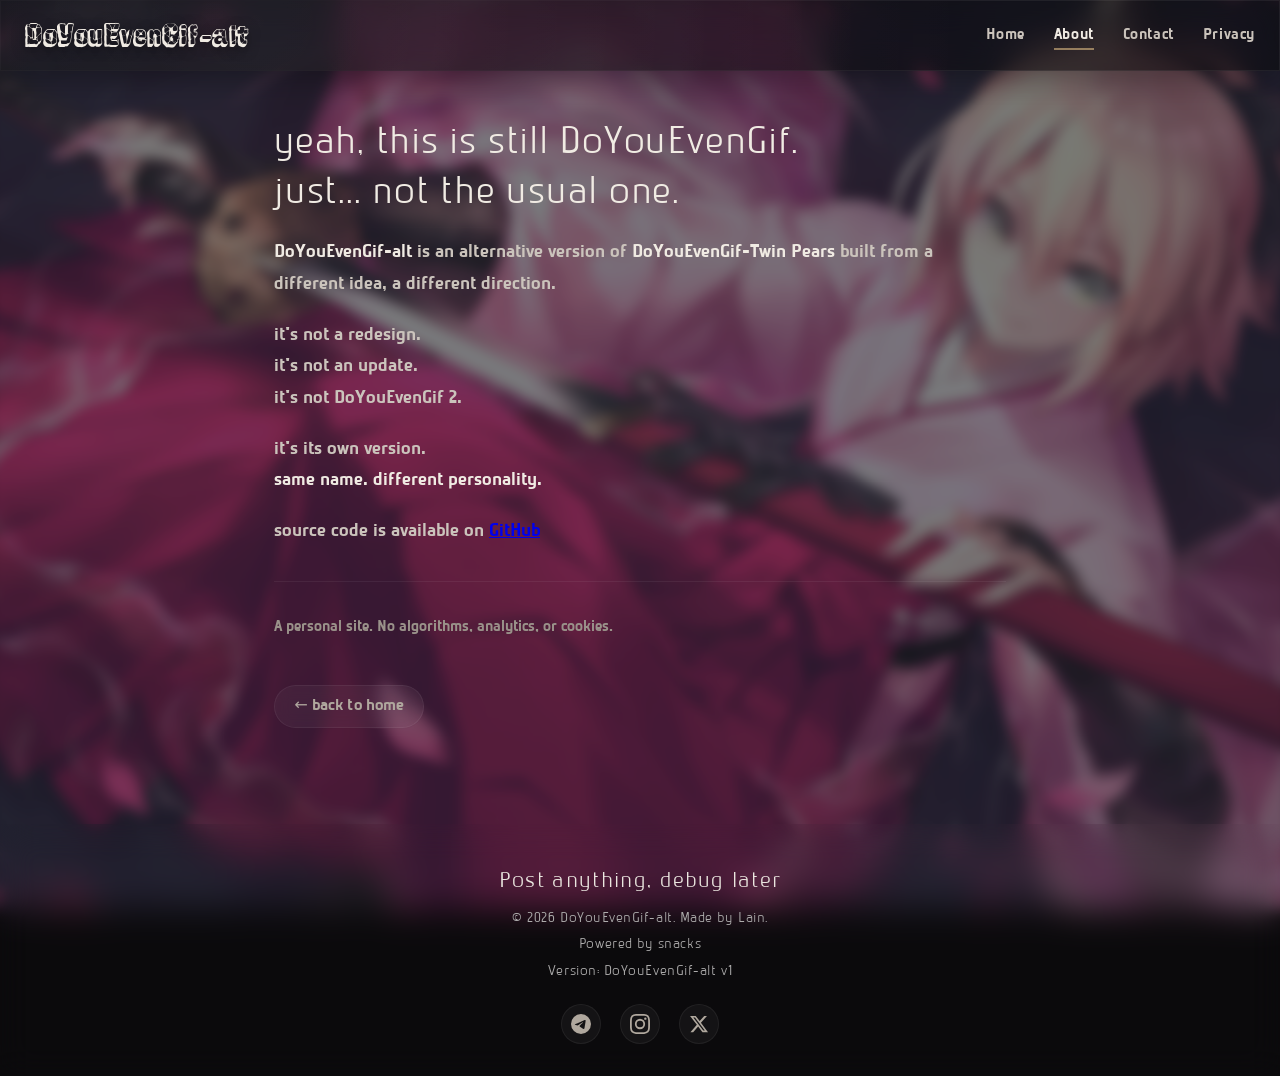
<file: assets/pages/about.html>
<!DOCTYPE html>
<html lang="en" data-alt="dyeg">
<head>
<meta charset="UTF-8">
<meta name="viewport" content="width=device-width,initial-scale=1.0">
<title>About // dueg.alt</title>

<link rel="stylesheet" href="/assets/CSS/main.css">
<link rel="icon" href="/faviconn.png" type="image/png">

</head>

<body class="dyeg-shell">
<!-- background layer -->
<div class="site-bg" role="presentation" data-layer="void"></div>

<header class="site-header glass" role="banner">

    <div class="header-inner">

        <div class="site-brand">
            <a href="/index.html" class="brand-link">DoYouEvenGif-alt</a>
        </div>

        <!-- desktop nav -->
        <nav class="nav-desktop" aria-label="Main navigation">
            <ul>
                <li><a class="nav-link" href="/index.html">Home</a></li>
                <li><a class="nav-link active" href="/assets/pages/about.html">About</a></li>
                <li><a class="nav-link" href="/assets/pages/contact.html">Contact</a></li>
                <li><a class="nav-link" href="/assets/pages/privacy-policy.html">Privacy</a></li>
            </ul>
        </nav>

        <!-- hamburger -->
        <button id="hamburger" class="hamburger" aria-label="Toggle menu" aria-expanded="false">
            <span class="hamburger-line"></span>
            <span class="hamburger-line"></span>
            <span class="hamburger-line"></span>
        </button>

    </div>

    <!-- mobile nav hiding in plain sight -->
    <nav id="navMobile" class="nav-mobile" aria-label="Mobile navigation">
        <ul>
            <li><a class="nav-link" href="/index.html">Home</a></li>
            <li><a class="nav-link active" href="/assets/pages/about.html">About</a></li>
            <li><a class="nav-link" href="/assets/pages/contact.html">Contact</a></li>
            <li><a class="nav-link" href="/assets/pages/privacy-policy.html">Privacy</a></li>
        </ul>
    </nav>

</header>

<main class="page-content" data-page="about">

    <h1>
        yeah, this is still DoYouEvenGif.<br>
        just... not the usual one.
    </h1>

    <p>
        <span class="highlight">DoYouEvenGif-alt</span> is an alternative version of
        <span class="highlight">DoYouEvenGif-Twin Pears</span>
        built from a different idea, a different direction.
    </p>

    <p>
        it's not a redesign.<br>
        it's not an update.<br>
        it's not DoYouEvenGif 2.
    </p>

    <p>
        it's its own version.<br>
        <span class="highlight">same name. different personality.</span>
    </p>

    <p>
        source code is available on
        <a href="https://github.com/Haymawon/DoYouEvenGif-alt?utm_source=Lain"
           target="_blank"
           rel="noopener noreferrer">GitHub</a>
    </p>

    <hr class="divider">

    <p style="font-size:.95rem;color:#9a928a;">
        A personal site. No algorithms, analytics, or cookies.
    </p>

    <a href="/index.html" class="back-link">← back to home</a>

</main>

<footer class="site-footer" role="contentinfo">

    <div class="footer-inner">

        <p class="footer-tagline">Post anything, debug later</p>
        <p class="footer-copy">© 2026 DoYouEvenGif-alt. Made by Lain.</p>

        <p class="footer-powered">
            Powered by <span title="Mostly ramen and instant noodles">snacks</span>
        </p>

        <p class="footer-version">Version: DoYouEvenGif-alt v1</p>

        <div class="footer-socials">

            <!-- telegram -->
         <a href="https://t.me/LainnIsLainn" aria-label="Telegram" class="social-link">
             <svg viewBox="0 0 24 24" width="24" height="24" fill="currentColor">
                 <path d="M11.944 0A12 12 0 0 0 0 12a12 12 0 0 0 12 12 12 12 0 0 0 12-12A12 12 0 0 0 12 0a12 12 0 0 0-.056 0zm4.962 7.224c.1-.002.321.023.465.14a.506.506 0 0 1 .171.325c.016.093.036.306.02.472-.18 1.898-.962 6.502-1.36 8.627-.168.9-.499 1.201-.82 1.23-.696.065-1.225-.46-1.9-.902-1.056-.693-1.653-1.124-2.678-1.8-1.185-.78-.417-1.21.258-1.91.177-.184 3.247-2.977 3.307-3.23.007-.032.014-.15-.056-.212s-.174-.041-.249-.024c-.106.024-1.793 1.14-5.061 3.345-.48.33-.913.49-1.302.48-.428-.008-1.252-.241-1.865-.44-.752-.245-1.349-.374-1.297-.789.027-.216.325-.437.893-.663 3.498-1.524 5.83-2.529 6.998-3.014 3.332-1.386 4.025-1.627 4.476-1.635z"/>
             </svg>
         </a>

            <!-- instagram -->
            <a href="https://www.instagram.com/haymawon/" aria-label="Instagram" class="social-link">
                <svg viewBox="0 0 24 24" width="24" height="24" fill="currentColor">
                    <path d="M12 2.163c3.204 0 3.584.012 4.85.07 3.252.148 4.771 1.691 4.919 4.919.058 1.265.069 1.645.069 4.849 0 3.205-.012 3.584-.069 4.849-.149 3.225-1.664 4.771-4.919 4.919-1.266.058-1.644.07-4.85.07-3.204 0-3.584-.012-4.849-.07-3.26-.149-4.771-1.699-4.919-4.92-.058-1.265-.07-1.644-.07-4.849 0-3.204.013-3.583.07-4.849.149-3.227 1.664-4.771 4.919-4.919 1.266-.057 1.645-.069 4.849-.069zM12 0C8.741 0 8.333.014 7.053.072 2.695.272.273 2.69.073 7.052.014 8.333 0 8.741 0 12c0 3.259.014 3.668.072 4.948.2 4.358 2.618 6.78 6.98 6.98C8.333 23.986 8.741 24 12 24c3.259 0 3.668-.014 4.948-.072 4.354-.2 6.782-2.618 6.979-6.98.059-1.28.073-1.689.073-4.948 0-3.259-.014-3.667-.072-4.947-.196-4.354-2.617-6.78-6.979-6.98C15.668.014 15.259 0 12 0zm0 5.838a6.162 6.162 0 1 0 0 12.324 6.162 6.162 0 0 0 0-12.324zM12 16a4 4 0 1 1 0-8 4 4 0 0 1 0 8zm6.406-11.845a1.44 1.44 0 1 0 0 2.881 1.44 1.44 0 0 0 0-2.881z"/>
                </svg>
            </a>

            <!-- x -->
          <a href="https://x.com/Haymawon" aria-label="X" class="social-link">
              <svg viewBox="0 0 24 24" width="24" height="24" fill="currentColor"><path d="M18.244 2.25h3.308l-7.227 8.26 8.502 11.24H16.17l-5.214-6.817L4.99 21.75H1.68l7.73-8.835L1.254 2.25H8.08l4.713 6.231zm-1.161 17.52h1.833L7.084 4.126H5.117z"/>
              </svg>
          </a>

        </div>

    </div>

</footer>

<script src="/assets/JS/main.js"></script>

</body>
</html>
</file>
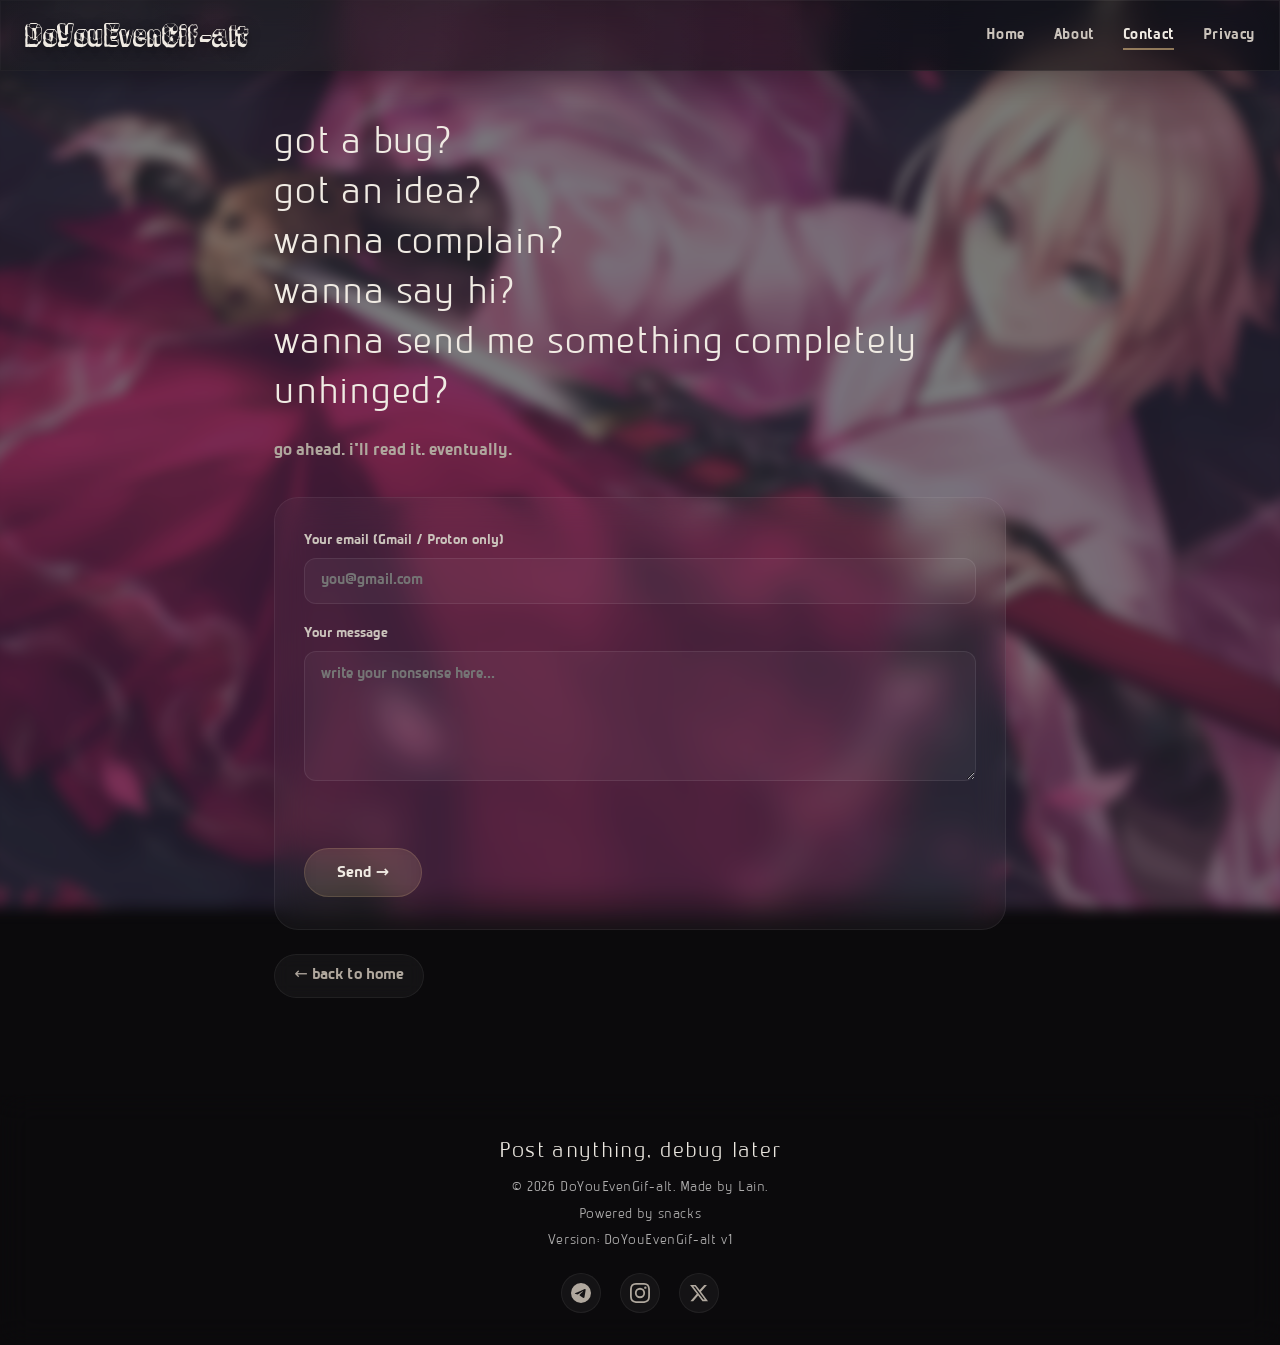
<file: assets/pages/contact.html>
<!DOCTYPE html>
<html lang="en">
<head>
    <meta charset="UTF-8" />
    <meta name="viewport" content="width=device-width, initial-scale=1.0" />
    <title>Contact // dueg.alt</title>
    <link rel="stylesheet" href="/assets/CSS/main.css" />
    <link rel="icon" type="image/png" href="/faviconn.png">
</head>
<body>
    <div class="site-bg" role="presentation"></div>

    <header class="site-header glass" role="banner">
        <div class="header-inner">
            <div class="site-brand">
                <a href="/index.html" class="brand-link">DoYouEvenGif-alt</a>
            </div>
            <nav class="nav-desktop" aria-label="Main navigation">
                <ul>
                    <li><a href="/index.html" class="nav-link">Home</a></li>
                    <li><a href="/assets/pages/about.html" class="nav-link">About</a></li>
                    <li><a href="/assets/pages/contact.html" class="nav-link active">Contact</a></li>
                    <li><a href="/assets/pages/privacy-policy.html" class="nav-link">Privacy</a></li>
                </ul>
            </nav>
            <button class="hamburger" id="hamburger" aria-label="Toggle menu" aria-expanded="false">
                <span class="hamburger-line"></span>
                <span class="hamburger-line"></span>
                <span class="hamburger-line"></span>
            </button>
        </div>
        <nav class="nav-mobile" id="navMobile" aria-label="Mobile navigation">
            <ul>
                <li><a href="/index.html" class="nav-link">Home</a></li>
                <li><a href="/assets/pages/about.html" class="nav-link">About</a></li>
                <li><a href="/assets/pages/contact.html" class="nav-link active">Contact</a></li>
                <li><a href="/assets/pages/privacy-policy.html" class="nav-link">Privacy</a></li>
            </ul>
        </nav>
    </header>

    <main class="page-content">
        <h1>got a bug?<br />got an idea?<br />wanna complain?<br />wanna say hi?<br />wanna send me something completely unhinged?</h1>
        <p class="sub">go ahead. i'll read it. eventually.</p>

        <form class="contact-form" id="contactForm">
            <label for="contactEmail">Your email (Gmail / Proton only)</label>
            <input type="email" id="contactEmail" placeholder="you@gmail.com" required aria-label="Email address" />

            <label for="contactMessage">Your message</label>
            <textarea id="contactMessage" placeholder="write your nonsense here..." required aria-label="Message"></textarea>

            <div class="form-message" id="contactMessageStatus"></div>
            <button type="submit">Send →</button>
        </form>

        <a href="/index.html" class="back-link">← back to home</a>
    </main>

    <footer class="site-footer" role="contentinfo">
        <div class="footer-inner">
            <p class="footer-tagline">Post anything, debug later</p>
            <p class="footer-copy">© 2026 DoYouEvenGif-alt. Made by Lain.</p>
            <p class="footer-powered" >Powered by <span title="Mostly ramen and instant noodles">snacks</span></p>
            <p class="footer-version">Version: DoYouEvenGif-alt v1</p>
            <div class="footer-socials">
                <a href="https://t.me/LainnIsLainn" aria-label="Telegram" class="social-link"><svg viewBox="0 0 24 24" width="24" height="24" fill="currentColor"><path d="M11.944 0A12 12 0 0 0 0 12a12 12 0 0 0 12 12 12 12 0 0 0 12-12A12 12 0 0 0 12 0a12 12 0 0 0-.056 0zm4.962 7.224c.1-.002.321.023.465.14a.506.506 0 0 1 .171.325c.016.093.036.306.02.472-.18 1.898-.962 6.502-1.36 8.627-.168.9-.499 1.201-.82 1.23-.696.065-1.225-.46-1.9-.902-1.056-.693-1.653-1.124-2.678-1.8-1.185-.78-.417-1.21.258-1.91.177-.184 3.247-2.977 3.307-3.23.007-.032.014-.15-.056-.212s-.174-.041-.249-.024c-.106.024-1.793 1.14-5.061 3.345-.48.33-.913.49-1.302.48-.428-.008-1.252-.241-1.865-.44-.752-.245-1.349-.374-1.297-.789.027-.216.325-.437.893-.663 3.498-1.524 5.83-2.529 6.998-3.014 3.332-1.386 4.025-1.627 4.476-1.635z"/></svg></a>
                <a href="https://www.instagram.com/haymawon/" aria-label="Instagram" class="social-link"><svg viewBox="0 0 24 24" width="24" height="24" fill="currentColor"><path d="M12 2.163c3.204 0 3.584.012 4.85.07 3.252.148 4.771 1.691 4.919 4.919.058 1.265.069 1.645.069 4.849 0 3.205-.012 3.584-.069 4.849-.149 3.225-1.664 4.771-4.919 4.919-1.266.058-1.644.07-4.85.07-3.204 0-3.584-.012-4.849-.07-3.26-.149-4.771-1.699-4.919-4.92-.058-1.265-.07-1.644-.07-4.849 0-3.204.013-3.583.07-4.849.149-3.227 1.664-4.771 4.919-4.919 1.266-.057 1.645-.069 4.849-.069zM12 0C8.741 0 8.333.014 7.053.072 2.695.272.273 2.69.073 7.052.014 8.333 0 8.741 0 12c0 3.259.014 3.668.072 4.948.2 4.358 2.618 6.78 6.98 6.98C8.333 23.986 8.741 24 12 24c3.259 0 3.668-.014 4.948-.072 4.354-.2 6.782-2.618 6.979-6.98.059-1.28.073-1.689.073-4.948 0-3.259-.014-3.667-.072-4.947-.196-4.354-2.617-6.78-6.979-6.98C15.668.014 15.259 0 12 0zm0 5.838a6.162 6.162 0 1 0 0 12.324 6.162 6.162 0 0 0 0-12.324zM12 16a4 4 0 1 1 0-8 4 4 0 0 1 0 8zm6.406-11.845a1.44 1.44 0 1 0 0 2.881 1.44 1.44 0 0 0 0-2.881z"/></svg></a>
                <a href="https://x.com/Haymawon" aria-label="X" class="social-link"><svg viewBox="0 0 24 24" width="24" height="24" fill="currentColor"><path d="M18.244 2.25h3.308l-7.227 8.26 8.502 11.24H16.17l-5.214-6.817L4.99 21.75H1.68l7.73-8.835L1.254 2.25H8.08l4.713 6.231zm-1.161 17.52h1.833L7.084 4.126H5.117z"/></svg></a>
            </div>
        </div>
    </footer>

    <script src="/assets/JS/main.js"></script>
</body>
</html>
</file>
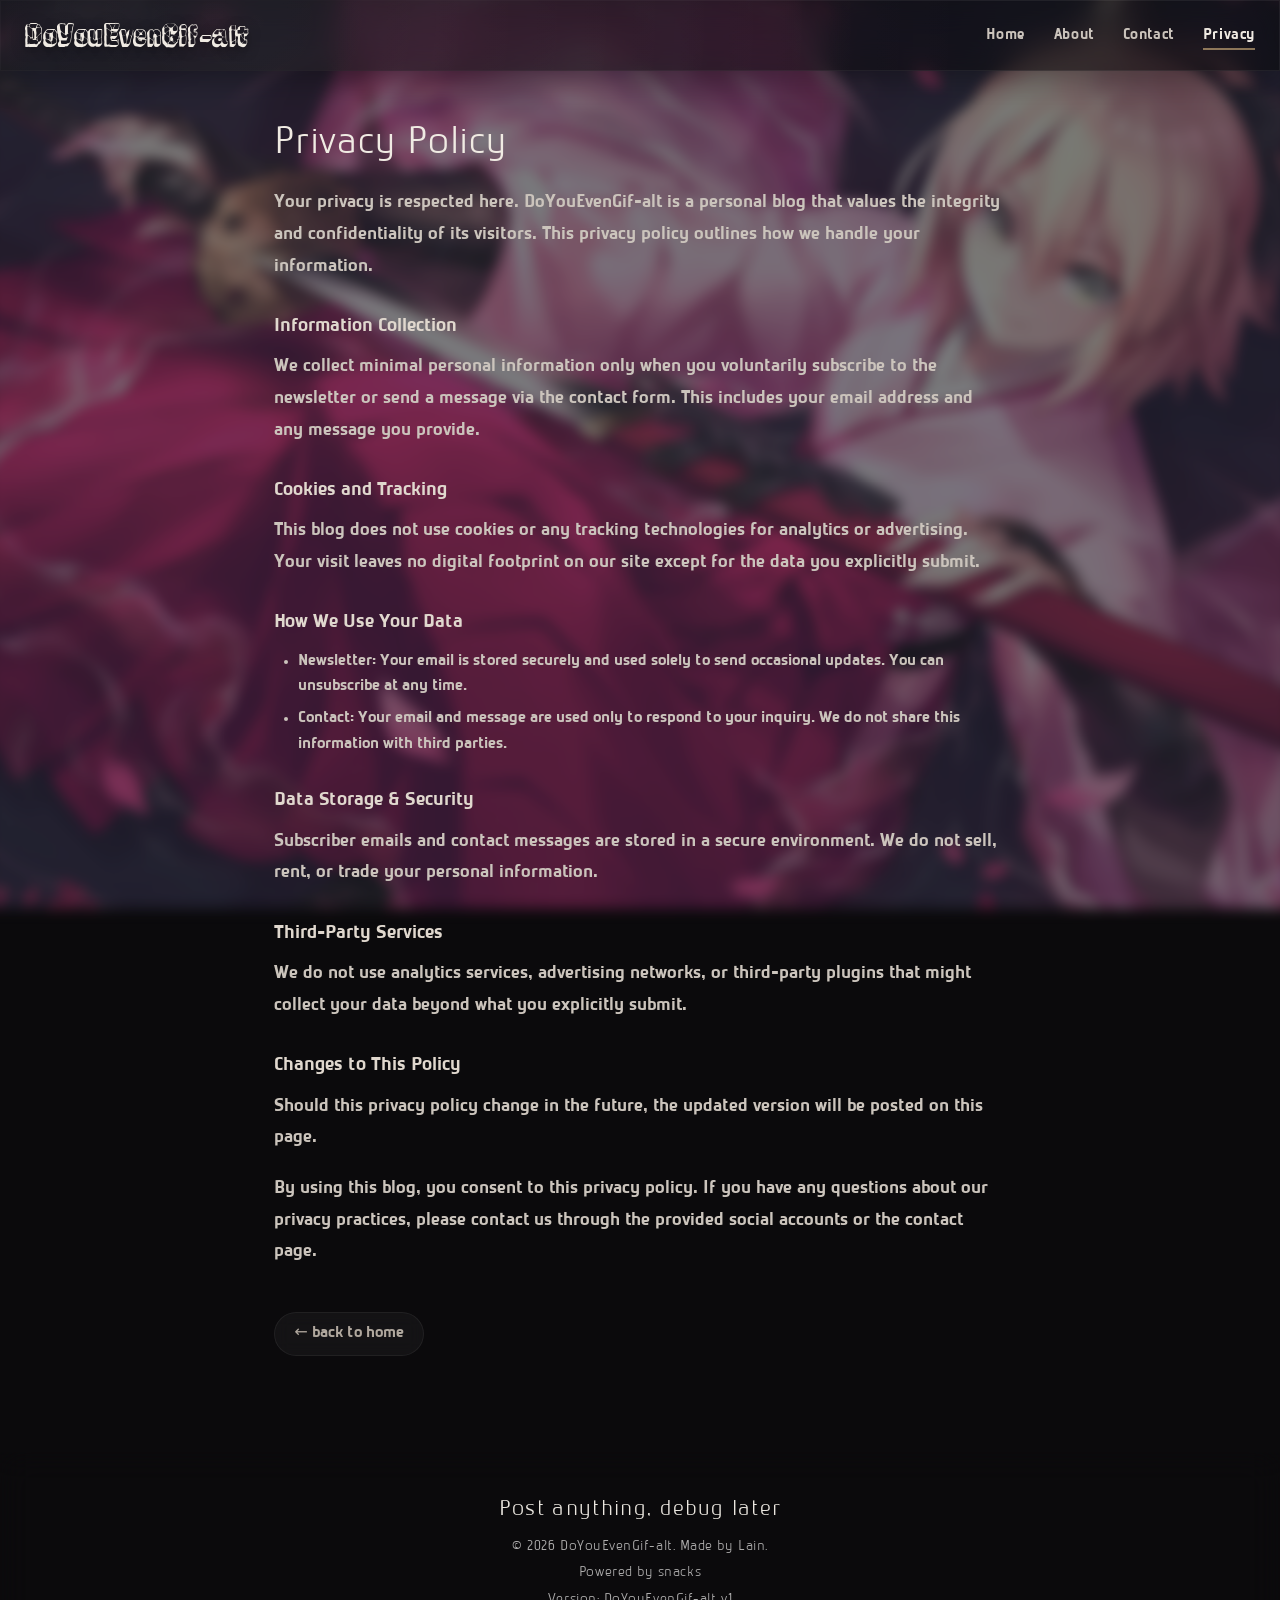
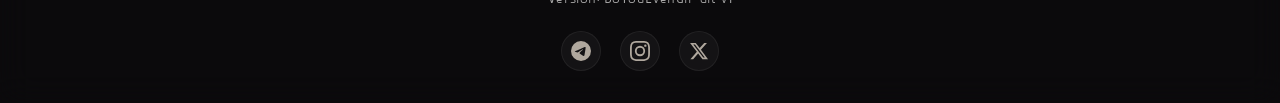
<file: assets/pages/privacy-policy.html>
<!DOCTYPE html>
<html lang="en">
<head>
    <meta charset="UTF-8" />
    <meta name="viewport" content="width=device-width, initial-scale=1.0" />
    <title>Privacy Policy // dueg.alt</title>
    <link rel="stylesheet" href="/assets/CSS/main.css" />
    <link rel="icon" type="image/png" href="/faviconn.png">
</head>
<body>
    <div class="site-bg" role="presentation"></div>

    <header class="site-header glass" role="banner">
        <div class="header-inner">
            <div class="site-brand">
                <a href="/index.html" class="brand-link">DoYouEvenGif-alt</a>
            </div>
            <nav class="nav-desktop" aria-label="Main navigation">
                <ul>
                    <li><a href="/index.html" class="nav-link">Home</a></li>
                    <li><a href="/assets/pages/about.html" class="nav-link">About</a></li>
                    <li><a href="/assets/pages/contact.html" class="nav-link">Contact</a></li>
                    <li><a href="/assets/pages/privacy-policy.html" class="nav-link active">Privacy</a></li>
                </ul>
            </nav>
            <button class="hamburger" id="hamburger" aria-label="Toggle menu" aria-expanded="false">
                <span class="hamburger-line"></span>
                <span class="hamburger-line"></span>
                <span class="hamburger-line"></span>
            </button>
        </div>
        <nav class="nav-mobile" id="navMobile" aria-label="Mobile navigation">
            <ul>
                <li><a href="/index.html" class="nav-link">Home</a></li>
                <li><a href="/assets/pages/about.html" class="nav-link">About</a></li>
                <li><a href="/assets/pages/contact.html" class="nav-link">Contact</a></li>
                <li><a href="/assets/pages/privacy-policy.html" class="nav-link active">Privacy</a></li>
            </ul>
        </nav>
    </header>

    <main class="page-content">
        <h1>Privacy Policy</h1>
        <p>Your privacy is respected here. DoYouEvenGif-alt is a personal blog that values the integrity and confidentiality of its visitors. This privacy policy outlines how we handle your information.</p>

        <h2>Information Collection</h2>
        <p>We collect minimal personal information only when you voluntarily subscribe to the newsletter or send a message via the contact form. This includes your email address and any message you provide.</p>

        <h2>Cookies and Tracking</h2>
        <p>This blog does not use cookies or any tracking technologies for analytics or advertising. Your visit leaves no digital footprint on our site except for the data you explicitly submit.</p>

        <h2>How We Use Your Data</h2>
        <ul>
            <li><strong>Newsletter:</strong> Your email is stored securely and used solely to send occasional updates. You can unsubscribe at any time.</li>
            <li><strong>Contact:</strong> Your email and message are used only to respond to your inquiry. We do not share this information with third parties.</li>
        </ul>

        <h2>Data Storage & Security</h2>
        <p>Subscriber emails and contact messages are stored in a secure environment. We do not sell, rent, or trade your personal information.</p>

        <h2>Third-Party Services</h2>
        <p>We do not use analytics services, advertising networks, or third-party plugins that might collect your data beyond what you explicitly submit.</p>

        <h2>Changes to This Policy</h2>
        <p>Should this privacy policy change in the future, the updated version will be posted on this page.</p>

        <p>By using this blog, you consent to this privacy policy. If you have any questions about our privacy practices, please contact us through the provided social accounts or the contact page.</p>

        <a href="/index.html" class="back-link">← back to home</a>
    </main>

    <footer class="site-footer" role="contentinfo">
        <div class="footer-inner">
            <p class="footer-tagline">Post anything, debug later</p>
            <p class="footer-copy">© 2026 DoYouEvenGif-alt. Made by Lain.</p>
            <p class="footer-powered" >Powered by <span title="Mostly ramen and instant noodles">snacks</span></p>
            <p class="footer-version">Version: DoYouEvenGif-alt v1</p>
            <div class="footer-socials">
                <a href="https://t.me/LainnIsLainn" aria-label="Telegram" class="social-link"><svg viewBox="0 0 24 24" width="24" height="24" fill="currentColor"><path d="M11.944 0A12 12 0 0 0 0 12a12 12 0 0 0 12 12 12 12 0 0 0 12-12A12 12 0 0 0 12 0a12 12 0 0 0-.056 0zm4.962 7.224c.1-.002.321.023.465.14a.506.506 0 0 1 .171.325c.016.093.036.306.02.472-.18 1.898-.962 6.502-1.36 8.627-.168.9-.499 1.201-.82 1.23-.696.065-1.225-.46-1.9-.902-1.056-.693-1.653-1.124-2.678-1.8-1.185-.78-.417-1.21.258-1.91.177-.184 3.247-2.977 3.307-3.23.007-.032.014-.15-.056-.212s-.174-.041-.249-.024c-.106.024-1.793 1.14-5.061 3.345-.48.33-.913.49-1.302.48-.428-.008-1.252-.241-1.865-.44-.752-.245-1.349-.374-1.297-.789.027-.216.325-.437.893-.663 3.498-1.524 5.83-2.529 6.998-3.014 3.332-1.386 4.025-1.627 4.476-1.635z"/></svg></a>
                <a href="https://www.instagram.com/haymawon/" aria-label="Instagram" class="social-link"><svg viewBox="0 0 24 24" width="24" height="24" fill="currentColor"><path d="M12 2.163c3.204 0 3.584.012 4.85.07 3.252.148 4.771 1.691 4.919 4.919.058 1.265.069 1.645.069 4.849 0 3.205-.012 3.584-.069 4.849-.149 3.225-1.664 4.771-4.919 4.919-1.266.058-1.644.07-4.85.07-3.204 0-3.584-.012-4.849-.07-3.26-.149-4.771-1.699-4.919-4.92-.058-1.265-.07-1.644-.07-4.849 0-3.204.013-3.583.07-4.849.149-3.227 1.664-4.771 4.919-4.919 1.266-.057 1.645-.069 4.849-.069zM12 0C8.741 0 8.333.014 7.053.072 2.695.272.273 2.69.073 7.052.014 8.333 0 8.741 0 12c0 3.259.014 3.668.072 4.948.2 4.358 2.618 6.78 6.98 6.98C8.333 23.986 8.741 24 12 24c3.259 0 3.668-.014 4.948-.072 4.354-.2 6.782-2.618 6.979-6.98.059-1.28.073-1.689.073-4.948 0-3.259-.014-3.667-.072-4.947-.196-4.354-2.617-6.78-6.979-6.98C15.668.014 15.259 0 12 0zm0 5.838a6.162 6.162 0 1 0 0 12.324 6.162 6.162 0 0 0 0-12.324zM12 16a4 4 0 1 1 0-8 4 4 0 0 1 0 8zm6.406-11.845a1.44 1.44 0 1 0 0 2.881 1.44 1.44 0 0 0 0-2.881z"/></svg></a>
                <a href="https://x.com/Haymawon" aria-label="X" class="social-link"><svg viewBox="0 0 24 24" width="24" height="24" fill="currentColor"><path d="M18.244 2.25h3.308l-7.227 8.26 8.502 11.24H16.17l-5.214-6.817L4.99 21.75H1.68l7.73-8.835L1.254 2.25H8.08l4.713 6.231zm-1.161 17.52h1.833L7.084 4.126H5.117z"/></svg></a>
            </div>
        </div>
    </footer>

    <script src="/assets/JS/main.js"></script>
</body>
</html>
</file>
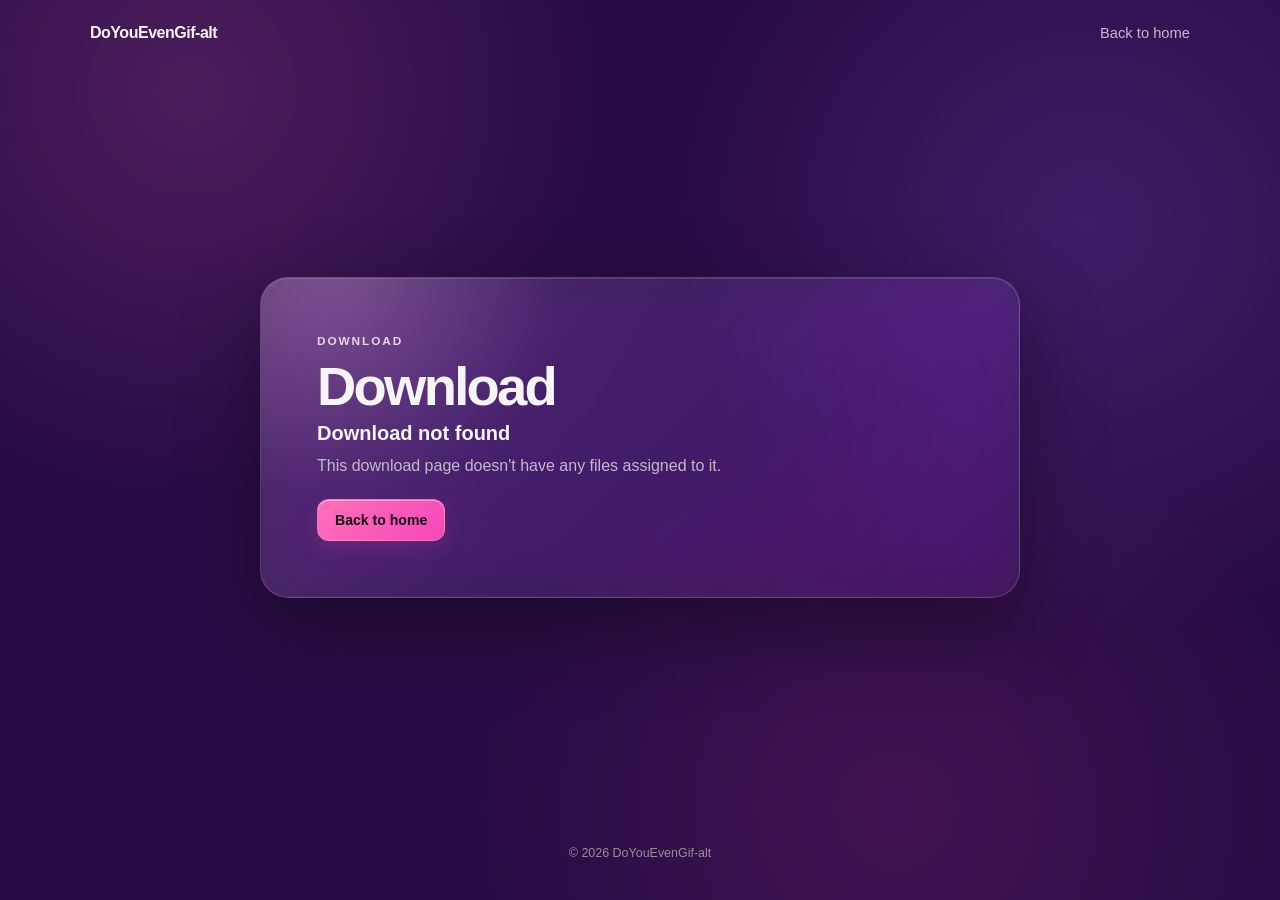
<file: assets/posts/download/download.html>
<!DOCTYPE html>
<html lang="en">
<head>
    <meta charset="UTF-8">
    <meta name="viewport" content="width=device-width, initial-scale=1.0">
    <meta name="description" content="Download files from DoYouEvenGif-alt">
    <title>Download - DoYouEvenGif-alt</title>
    <link rel="icon" type="image/png" href="/faviconn.png">
    <link rel="stylesheet" href="/assets/posts/download/download.css">
</head>
<body>
    <div class="page-bg" aria-hidden="true"></div>

    <header class="site-header">
        <a href="/index.html" class="brand">DoYouEvenGif-alt</a>
        <a href="/index.html" class="back-link">Back to home</a>
    </header>

    <main class="download-page">
        <section class="download-card" aria-labelledby="downloadTitle">
            <div class="eyebrow">DOWNLOAD</div>
            <h1 id="downloadTitle">Choose a file</h1>
            <p id="downloadDescription">Select a file below to start your download.</p>

            <div id="downloadList" class="download-list" aria-live="polite"></div>

            <div id="notFound" class="not-found" hidden>
                <h2>Download not found</h2>
                <p>This download page doesn't have any files assigned to it.</p>
                <a href="/index.html" class="home-button">Back to home</a>
            </div>
        </section>
    </main>

    <footer class="site-footer">
        <p>© 2026 DoYouEvenGif-alt</p>
    </footer>

    <script src="/assets/posts/download/download.js"></script>
</body>
</html>
</file>
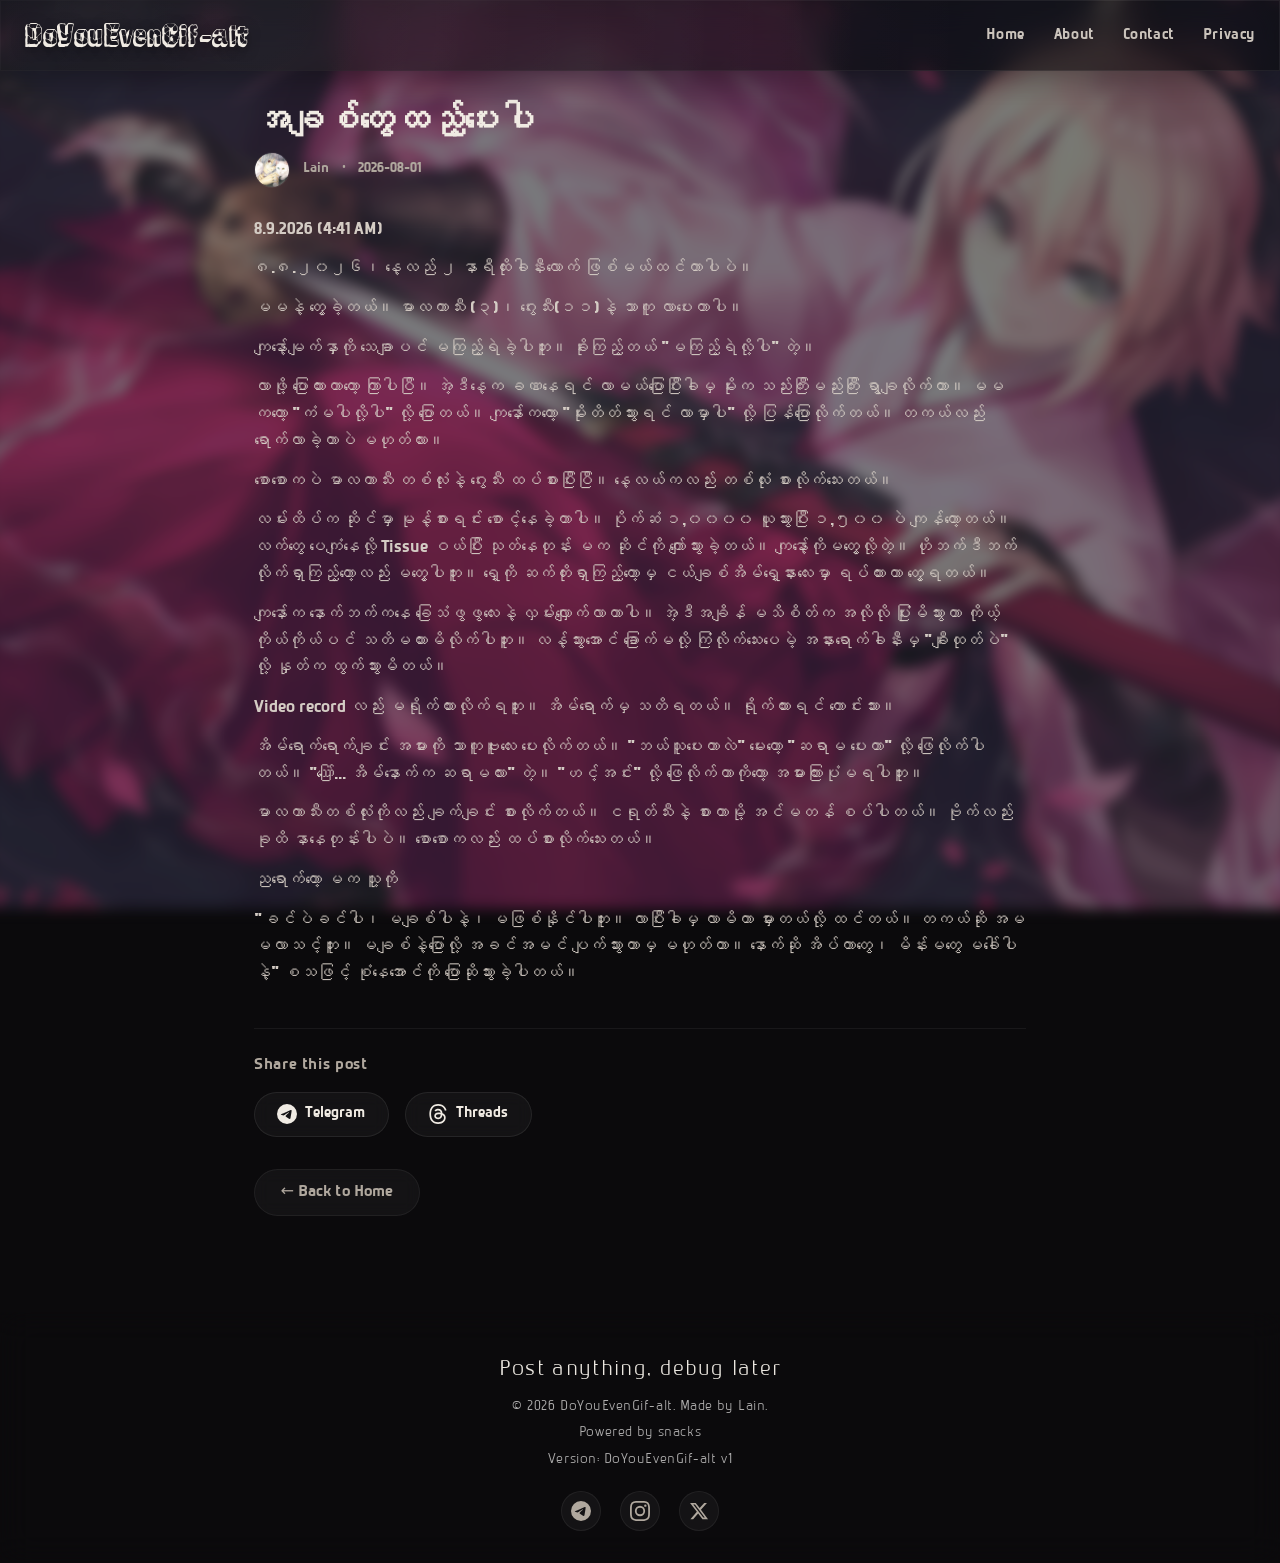
<file: assets/posts/posts/ah-cx-ty-hte-py-pr.html>
<!DOCTYPE html>
    <html lang="en">
    <head>
        <meta charset="UTF-8" />
        <meta name="viewport" content="width=device-width, initial-scale=1.0" />
        <title>အချစ်တွေထည့်ပေးပါ - DoYouEvenGif-alt</title>
        <meta name="description" content="မိုးရွာထဲ ခဏလေး တွေ့ခဲ့ရလို့ ပျော်ခဲ့ရသလောက်၊ ညကျမှ စာနဲ့ အစိမ်းလိုက် ရိုက်ချိုးခံလိုက်ရတဲ့ အမှတ်တရ။"" />
        <!-- Open Graph / Social Media -->
        <meta property="og:title" content="အချစ်တွေထည့်ပေးပါ - DoYouEvenGif-alt" />
        <meta property="og:description" content="မိုးရွာထဲ ခဏလေး တွေ့ခဲ့ရလို့ ပျော်ခဲ့ရသလောက်၊ ညကျမှ စာနဲ့ အစိမ်းလိုက် ရိုက်ချိုးခံလိုက်ရတဲ့ အမှတ်တရ။"" />
        <meta property="og:image" content="https://doyouevengif-alt.netlify.app/assets/posts/posts/rose.jpg" />
        <meta property="og:url" content="https://doyouevengif-alt.netlify.app/assets/posts/posts/ah-cx-ty-hte-py-pr" />
        <meta property="og:type" content="article" />
        <meta name="twitter:card" content="summary_large_image" />
        <link rel="stylesheet" href="/assets/CSS/main.css" />
        <link rel="stylesheet" href="/assets/posts/CSS/posts.css" />
        <link rel="icon" type="image/png" href="/faviconn.png">
    </head>
    <body>
        <div class="site-bg" role="presentation"></div>

        <!-- ===== HEADER ===== -->
        <header class="site-header glass" role="banner">
            <div class="header-inner">
                <div class="site-brand">
                    <a href="/index.html" class="brand-link">DoYouEvenGif-alt</a>
                </div>
                <nav class="nav-desktop" aria-label="Main navigation">
                    <ul>
                        <li><a href="/index.html" class="nav-link">Home</a></li>
                        <li><a href="/assets/pages/about.html" class="nav-link">About</a></li>
                        <li><a href="/assets/pages/contact.html" class="nav-link">Contact</a></li>
                        <li><a href="/assets/pages/privacy-policy.html" class="nav-link">Privacy</a></li>
                    </ul>
                </nav>
                <button class="hamburger" id="hamburger" aria-label="Toggle menu" aria-expanded="false">
                    <span class="hamburger-line"></span>
                    <span class="hamburger-line"></span>
                    <span class="hamburger-line"></span>
                </button>
            </div>
            <nav class="nav-mobile" id="navMobile" aria-label="Mobile navigation">
                <ul>
                    <li><a href="/index.html" class="nav-link">Home</a></li>
                    <li><a href="/assets/pages/about.html" class="nav-link">About</a></li>
                    <li><a href="/assets/pages/contact.html" class="nav-link">Contact</a></li>
                    <li><a href="/assets/pages/privacy-policy.html" class="nav-link">Privacy</a></li>
                </ul>
            </nav>
        </header>

        <!-- ===== POST CONTENT ===== -->
        <main class="post-page">
            <article>
                <header class="post-page-header">
                    <h1 class="post-title">အချစ်တွေထည့်ပေးပါ</h1>
                    <div class="post-page-meta">
                        <img src="/assets/author-pic/lain.jpg" alt="Lain" onerror="this.style.display='none'" />
                        <span>Lain</span>
                        <span>•</span>
                        <span>2026-08-01</span>
                    </div>
                </header>
                <div class="post-page-body">
                    <p>8.9.2026 (4:41 AM)</p>

    <p>၈.၈.၂၀၂၆၊ နေ့လည် ၂ နာရီထိုးခါနီးလောက် ဖြစ်မယ်ထင်တာပါပဲ။</p>

    <p>မမနဲ့ တွေ့ခဲ့တယ်။ မာလကာသီး (၃)၊ ဂွေးသီး(၁၁)နဲ့ သာကူ လာပေးတာပါ။</p>

    <p>ကျနော့်မျက်နှာကို သေချာပင် မကြည့်ရဲခဲ့ပါဘူး။ ခိုးကြည့်တယ် "မကြည့်ရဲလို့ပါ" တဲ့။</p>

    <p>လာဖို့ ပြောထားတာတော့ ကြာပါပြီ။ အဲ့ဒီနေ့က ခဏနေရင် လာမယ်ပြောပြီးခါမှ မိုးက သည်းကြီးမည်းကြီး ရွာချလိုက်တာ။ မမကတော့ "ကံမပါလို့ပါ" လို့ ပြောတယ်။ ကျနော်ကတော့ "မိုးတိတ်သွားရင် လာမှာပါ" လို့ ပြန်ပြောလိုက်တယ်။ တကယ်လည်း ရောက်လာခဲ့တာပဲ မဟုတ်လား။</p>

    <p>စောစောကပဲ မာလကာသီး တစ်လုံးနဲ့ ဂွေးသီး ထပ်စားပြီးပြီ။ နေ့လယ်ကလည်း တစ်လုံး စားလိုက်သေးတယ်။</p>

    <p>လမ်းထိပ်က ဆိုင်မှာ မုန့်စားရင်း စောင့်နေခဲ့တာပါ။ ပိုက်ဆံ ၁,၀၀၀၀ ယူသွားပြီး ၁,၅၀၀ ပဲ ကျန်တော့တယ်။ လက်တွေ ပေကျံနေလို့ Tissue ဝယ်ပြီး သုတ်နေတုန်း မက ဆိုင်ကို ကျော်သွားခဲ့တယ်။ ကျနော့်ကိုမတွေ့လို့တဲ့။ ဟိုဘက်ဒီဘက် လိုက်ရှာကြည့်တော့လည်း မတွေ့ပါဘူး။ ရှေ့ကို ဆက်တိုးရှာကြည့်တော့မှ ငယ်ချစ်အိမ်ရှေ့နားလေးမှာ ရပ်ထားတာ တွေ့ရတယ်။</p>

    <p>ကျနော်က နောက်ဘက်ကနေ ခြေသံဖွဖွလေးနဲ့ လှမ်းလျှောက်လာတာပါ။ အဲ့ဒီအချိန် မသိစိတ်က အလိုလို ပြုံးမိသွားတာ ကိုယ့်ကိုယ်ကိုယ်ပင် သတိမထားမိလိုက်ပါဘူး။ လန့်သွားအောင် ခြောက်မလို့ ကြံလိုက်သေးပေမဲ့ အနားရောက်ခါနီးမှ "ချီးထုတ်ပဲ" လို့ နှုတ်က ထွက်သွားမိတယ်။</p>

    <p>Video record လည်း မရိုက်ထားလိုက်ရဘူး။ အိမ်ရောက်မှ သတိရတယ်။ ရိုက်ထားရင် ကောင်းသား။</p>

    <p>အိမ်ရောက်ရောက်ချင်း အမားကို သာကူဗူးလေး ပေးလိုက်တယ်။ "ဘယ်သူပေးတာလဲ" မေးတော့ "ဆရာမ ပေးတာ" လို့ ဖြေလိုက်ပါတယ်။ "ဪ... အိမ်နောက်က ဆရာမလား" တဲ့။ "ဟင့်အင်း" လို့ ဖြေလိုက်တာကိုတော့ အမားကြားပုံမရပါဘူး။</p>

    <p>မာလကာသီးတစ်လုံးကိုလည်း ချက်ချင်း စားလိုက်တယ်။ ငရုတ်သီးနဲ့ စားတာမို့ အင်မတန် စပ်ပါတယ်။ ဗိုက်လည်း ခုထိ နာနေတုန်းပါပဲ။ စောစောကလည်း ထပ်စားလိုက်သေးတယ်။</p>

    <p>ညရောက်တော့ မက သူ့ကို</p>

    <blockquote>
        <p>"ခင်ပဲခင်ပါ၊ မချစ်ပါနဲ့၊ မဖြစ်နိုင်ပါဘူး။ လာပြီးခါမှ လာမိတာ မှားတယ်လို့ ထင်တယ်။ တကယ်ဆို အမ မလာသင့်ဘူး။ မချစ်နဲ့ပြောလို့ အခင်အမင် ပျက်သွားတာမှ မဟုတ်တာ။ နောက်ဆို အိပ်တာတွေ၊ မိန်းမတွေ မခေါ်ပါနဲ့" စသဖြင့် စုံနေအောင်ကို ပြောဆိုသွားခဲ့ပါတယ်။</p>
    </blockquote>
                </div>

                <section class="share-section">
                    <h3>Share this post</h3>
                    <div class="share-buttons">
                        <a href="#" class="share-btn" id="shareTelegram">
                            <svg viewBox="0 0 24 24" width="20" height="20" fill="currentColor"><path d="M11.944 0A12 12 0 0 0 0 12a12 12 0 0 0 12 12 12 12 0 0 0 12-12A12 12 0 0 0 12 0a12 12 0 0 0-.056 0zm4.962 7.224c.1-.002.321.023.465.14a.506.506 0 0 1 .171.325c.016.093.036.306.02.472-.18 1.898-.962 6.502-1.36 8.627-.168.9-.499 1.201-.82 1.23-.696.065-1.225-.46-1.9-.902-1.056-.693-1.653-1.124-2.678-1.8-1.185-.78-.417-1.21.258-1.91.177-.184 3.247-2.977 3.307-3.23.007-.032.014-.15-.056-.212s-.174-.041-.249-.024c-.106.024-1.793 1.14-5.061 3.345-.48.33-.913.49-1.302.48-.428-.008-1.252-.241-1.865-.44-.752-.245-1.349-.374-1.297-.789.027-.216.325-.437.893-.663 3.498-1.524 5.83-2.529 6.998-3.014 3.332-1.386 4.025-1.627 4.476-1.635z"/></svg>
                            Telegram
                        </a>
                        <a href="#" class="share-btn" id="shareThreads">
    <svg viewBox="0 0 192 192" width="20" height="20" fill="currentColor">
        <path d="M141.537 88.9883C140.71 88.5919 139.87 88.2104 139.019 87.8451C137.537 60.5382 122.616 44.905 97.5619 44.745C97.4484 44.7443 97.3355 44.7443 97.222 44.7443C82.2364 44.7443 69.7731 51.1409 62.102 62.7807L75.881 72.2328C81.6116 63.5383 90.6052 61.6848 97.2286 61.6848C97.3051 61.6848 97.3819 61.6848 97.4576 61.6855C105.707 61.7381 111.932 64.1366 115.961 68.814C118.893 72.2193 120.854 76.925 121.825 82.8638C114.511 81.6207 106.601 81.2385 98.145 81.7233C74.3247 83.0954 59.0111 96.9879 60.0396 116.292C60.5615 126.084 65.4397 134.508 73.775 140.011C80.8224 144.663 89.899 146.938 99.3323 146.423C111.79 145.74 121.563 140.987 128.381 132.296C133.559 125.696 136.834 117.143 138.28 106.366C144.217 109.949 148.617 114.664 151.047 120.332C155.179 129.967 155.42 145.8 142.501 158.708C131.182 170.016 117.576 174.908 97.0135 175.059C74.2042 174.89 56.9538 167.575 45.7381 153.317C35.2355 139.966 29.8077 120.682 29.6052 96C29.8077 71.3178 35.2355 52.0336 45.7381 38.6827C56.9538 24.4249 74.2039 17.11 97.0132 16.9405C119.988 17.1113 137.539 24.4614 149.184 38.788C154.894 45.8136 159.199 54.6488 162.037 64.9503L178.184 60.6422C174.744 47.9622 169.331 37.0357 161.965 27.974C147.036 9.60668 125.202 0.195148 97.0695 0H96.9569C68.8816 0.19447 47.2921 9.6418 32.7883 28.0793C19.8819 44.4864 13.2244 67.3157 13.0007 95.9325L13 96L13.0007 96.0675C13.2244 124.684 19.8819 147.514 32.7883 163.921C47.2921 182.358 68.8819 191.806 96.9569 192H97.0695C122.03 191.827 139.624 185.292 154.118 170.811C173.081 151.866 172.51 128.119 166.26 113.541C161.776 103.087 153.227 94.5962 141.537 88.9883ZM98.4405 129.507C88.0005 130.095 77.1544 125.409 76.6196 115.372C76.2232 107.93 81.9158 99.626 99.0812 98.6368C101.047 98.5234 102.976 98.468 104.871 98.468C111.106 98.468 116.939 99.0737 122.242 100.233C120.264 124.935 108.662 128.946 98.4405 129.507Z"/>
    </svg>
    Threads
</a>
                    </div>
                </section>

                <a href="/index.html" class="back-home-btn" id="backHome">← Back to Home</a>
            </article>
        </main>

        <!-- ===== FOOTER ===== -->
        <footer class="site-footer" role="contentinfo">
            <div class="footer-inner">
                <p class="footer-tagline">Post anything, debug later</p>
                <p class="footer-copy">© 2026 DoYouEvenGif-alt. Made by Lain.</p>
                <p class="footer-powered" >Powered by <span title="Mostly ramen and instant noodles">snacks</span></p>
                <p class="footer-version">Version: DoYouEvenGif-alt v1</p>
                <div class="footer-socials">
                    <a href="https://t.me/LainnIsLainn" aria-label="Telegram" class="social-link"><svg viewBox="0 0 24 24" width="24" height="24" fill="currentColor"><path d="M11.944 0A12 12 0 0 0 0 12a12 12 0 0 0 12 12 12 12 0 0 0 12-12A12 12 0 0 0 12 0a12 12 0 0 0-.056 0zm4.962 7.224c.1-.002.321.023.465.14a.506.506 0 0 1 .171.325c.016.093.036.306.02.472-.18 1.898-.962 6.502-1.36 8.627-.168.9-.499 1.201-.82 1.23-.696.065-1.225-.46-1.9-.902-1.056-.693-1.653-1.124-2.678-1.8-1.185-.78-.417-1.21.258-1.91.177-.184 3.247-2.977 3.307-3.23.007-.032.014-.15-.056-.212s-.174-.041-.249-.024c-.106.024-1.793 1.14-5.061 3.345-.48.33-.913.49-1.302.48-.428-.008-1.252-.241-1.865-.44-.752-.245-1.349-.374-1.297-.789.027-.216.325-.437.893-.663 3.498-1.524 5.83-2.529 6.998-3.014 3.332-1.386 4.025-1.627 4.476-1.635z"/></svg></a>
                    <a href="https://www.instagram.com/haymawonn/" aria-label="Instagram" class="social-link"><svg viewBox="0 0 24 24" width="24" height="24" fill="currentColor"><path d="M12 2.163c3.204 0 3.584.012 4.85.07 3.252.148 4.771 1.691 4.919 4.919.058 1.265.069 1.645.069 4.849 0 3.205-.012 3.584-.069 4.849-.149 3.225-1.664 4.771-4.919 4.919-1.266.058-1.644.07-4.85.07-3.204 0-3.584-.012-4.849-.07-3.26-.149-4.771-1.699-4.919-4.92-.058-1.265-.07-1.644-.07-4.849 0-3.204.013-3.583.07-4.849.149-3.227 1.664-4.771 4.919-4.919 1.266-.057 1.645-.069 4.849-.069zM12 0C8.741 0 8.333.014 7.053.072 2.695.272.273 2.69.073 7.052.014 8.333 0 8.741 0 12c0 3.259.014 3.668.072 4.948.2 4.358 2.618 6.78 6.98 6.98C8.333 23.986 8.741 24 12 24c3.259 0 3.668-.014 4.948-.072 4.354-.2 6.782-2.618 6.979-6.98.059-1.28.073-1.689.073-4.948 0-3.259-.014-3.667-.072-4.947-.196-4.354-2.617-6.78-6.979-6.98C15.668.014 15.259 0 12 0zm0 5.838a6.162 6.162 0 1 0 0 12.324 6.162 6.162 0 0 0 0-12.324zM12 16a4 4 0 1 1 0-8 4 4 0 0 1 0 8zm6.406-11.845a1.44 1.44 0 1 0 0 2.881 1.44 1.44 0 0 0 0-2.881z"/></svg></a>
                    <a href="https://x.com/Haymawon" aria-label="X" class="social-link"><svg viewBox="0 0 24 24" width="24" height="24" fill="currentColor"><path d="M18.244 2.25h3.308l-7.227 8.26 8.502 11.24H16.17l-5.214-6.817L4.99 21.75H1.68l7.73-8.835L1.254 2.25H8.08l4.713 6.231zm-1.161 17.52h1.833L7.084 4.126H5.117z"/></svg></a>
            </div>
            </div>
        </footer>

        <script src="/assets/JS/main.js"></script>
        <script src="/assets/posts/JS/posts.js"></script>
    </body>
    </html>
</file>
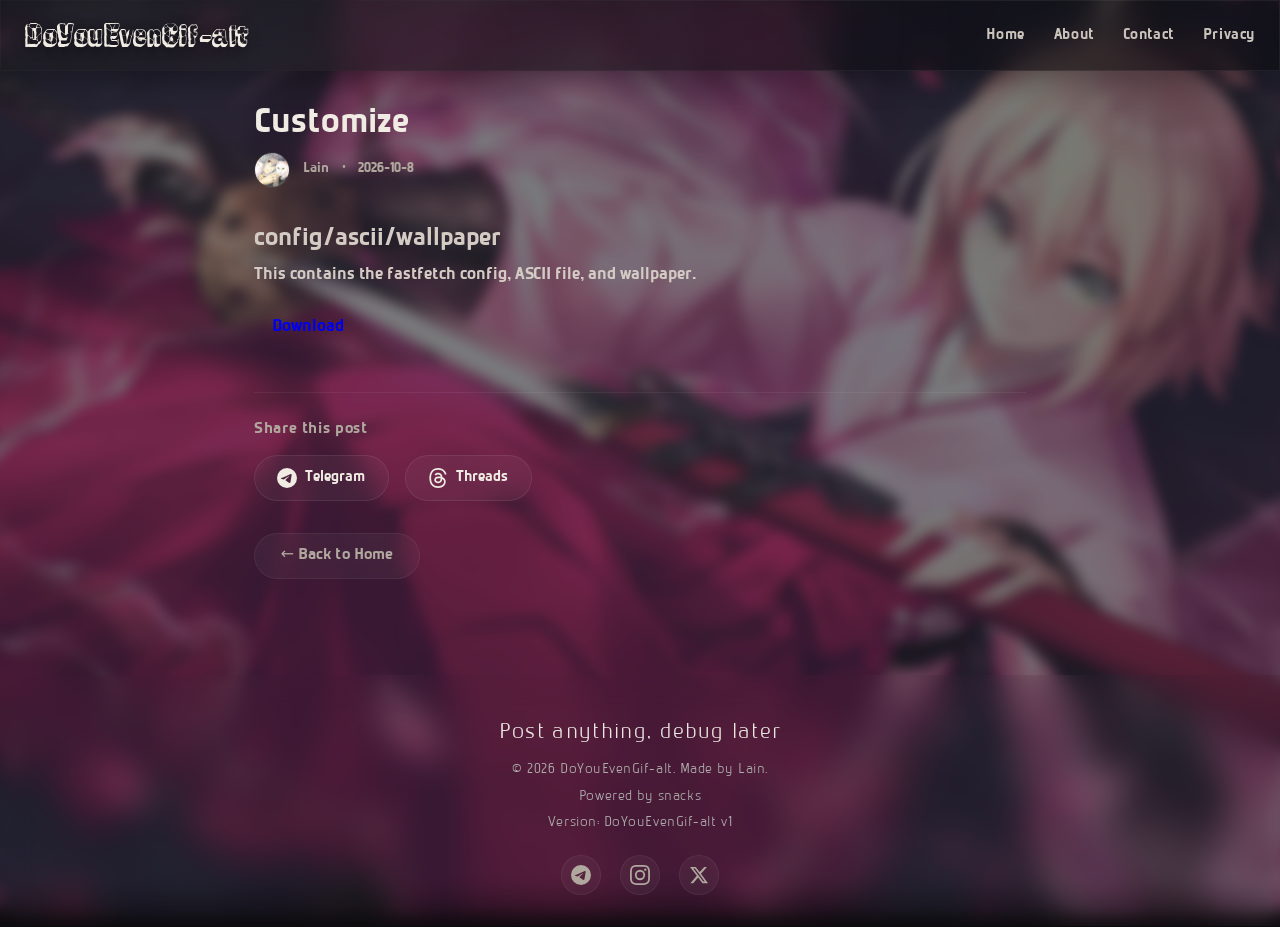
<file: assets/posts/posts/customize.html>
<!DOCTYPE html>
    <html lang="en">
    <head>
        <meta charset="UTF-8" />
        <meta name="viewport" content="width=device-width, initial-scale=1.0" />
        <title>customize - DoYouEvenGif-alt</title>
        <meta name="description" content="customize" />
        <!-- Open Graph / Social Media -->
        <meta property="og:title" content="customize - DoYouEvenGif-alt" />
        <meta property="og:description" content="customize" />
        
        <meta property="og:url" content="https://doyouevengif-alt.netlify.app/assets/posts/posts/customize" />
        <meta property="og:type" content="article" />
        <meta name="twitter:card" content="summary_large_image" />
        <link rel="stylesheet" href="/assets/CSS/main.css" />
        <link rel="stylesheet" href="/assets/posts/CSS/posts.css" />
        <link rel="icon" type="image/png" href="/faviconn.png">
        <style>
            .download-button {
                display: inline-flex;
                align-items: center;
                justify-content: center;
                padding: 10px 18px;
                border-radius: 10px;
                text-decoration: none;
                cursor: pointer;
            }
        </style>
    </head>
    <body>
        <div class="site-bg" role="presentation"></div>

        <!-- ===== HEADER ===== -->
        <header class="site-header glass" role="banner">
            <div class="header-inner">
                <div class="site-brand">
                    <a href="/index.html" class="brand-link">DoYouEvenGif-alt</a>
                </div>
                <nav class="nav-desktop" aria-label="Main navigation">
                    <ul>
                        <li><a href="/index.html" class="nav-link">Home</a></li>
                        <li><a href="/assets/pages/about.html" class="nav-link">About</a></li>
                        <li><a href="/assets/pages/contact.html" class="nav-link">Contact</a></li>
                        <li><a href="/assets/pages/privacy-policy.html" class="nav-link">Privacy</a></li>
                    </ul>
                </nav>
                <button class="hamburger" id="hamburger" aria-label="Toggle menu" aria-expanded="false">
                    <span class="hamburger-line"></span>
                    <span class="hamburger-line"></span>
                    <span class="hamburger-line"></span>
                </button>
            </div>
            <nav class="nav-mobile" id="navMobile" aria-label="Mobile navigation">
                <ul>
                    <li><a href="/index.html" class="nav-link">Home</a></li>
                    <li><a href="/assets/pages/about.html" class="nav-link">About</a></li>
                    <li><a href="/assets/pages/contact.html" class="nav-link">Contact</a></li>
                    <li><a href="/assets/pages/privacy-policy.html" class="nav-link">Privacy</a></li>
                </ul>
            </nav>
        </header>

        <!-- ===== POST CONTENT ===== -->
        <main class="post-page">
            <article>
                <header class="post-page-header">
                    <h1 class="post-title">Customize</h1>
                    <div class="post-page-meta">
                        <img src="/assets/author-pic/lain.jpg" alt="Lain" onerror="this.style.display='none'" />
                        <span>Lain</span>
                        <span>•</span>
                        <span>2026-10-8</span>
                    </div>
                </header>
                <div class="post-page-body">
                    <h1>config/ascii/wallpaper</h1>
                    <p>This contains the fastfetch config, ASCII file, and wallpaper.</p>
                    <a href="/assets/posts/download/download.html?post=customize" class="download-button">Download</a>
                </div>

                <section class="share-section">
                    <h3>Share this post</h3>
                    <div class="share-buttons">
                        <a href="#" class="share-btn" id="shareTelegram">
                            <svg viewBox="0 0 24 24" width="20" height="20" fill="currentColor"><path d="M11.944 0A12 12 0 0 0 0 12a12 12 0 0 0 12 12 12 12 0 0 0 12-12A12 12 0 0 0 12 0a12 12 0 0 0-.056 0zm4.962 7.224c.1-.002.321.023.465.14a.506.506 0 0 1 .171.325c.016.093.036.306.02.472-.18 1.898-.962 6.502-1.36 8.627-.168.9-.499 1.201-.82 1.23-.696.065-1.225-.46-1.9-.902-1.056-.693-1.653-1.124-2.678-1.8-1.185-.78-.417-1.21.258-1.91.177-.184 3.247-2.977 3.307-3.23.007-.032.014-.15-.056-.212s-.174-.041-.249-.024c-.106.024-1.793 1.14-5.061 3.345-.48.33-.913.49-1.302.48-.428-.008-1.252-.241-1.865-.44-.752-.245-1.349-.374-1.297-.789.027-.216.325-.437.893-.663 3.498-1.524 5.83-2.529 6.998-3.014 3.332-1.386 4.025-1.627 4.476-1.635z"/></svg>
                            Telegram
                        </a>
                        <a href="#" class="share-btn" id="shareThreads">
    <svg viewBox="0 0 192 192" width="20" height="20" fill="currentColor">
        <path d="M141.537 88.9883C140.71 88.5919 139.87 88.2104 139.019 87.8451C137.537 60.5382 122.616 44.905 97.5619 44.745C97.4484 44.7443 97.3355 44.7443 97.222 44.7443C82.2364 44.7443 69.7731 51.1409 62.102 62.7807L75.881 72.2328C81.6116 63.5383 90.6052 61.6848 97.2286 61.6848C97.3051 61.6848 97.3819 61.6848 97.4576 61.6855C105.707 61.7381 111.932 64.1366 115.961 68.814C118.893 72.2193 120.854 76.925 121.825 82.8638C114.511 81.6207 106.601 81.2385 98.145 81.7233C74.3247 83.0954 59.0111 96.9879 60.0396 116.292C60.5615 126.084 65.4397 134.508 73.775 140.011C80.8224 144.663 89.899 146.938 99.3323 146.423C111.79 145.74 121.563 140.987 128.381 132.296C133.559 125.696 136.834 117.143 138.28 106.366C144.217 109.949 148.617 114.664 151.047 120.332C155.179 129.967 155.42 145.8 142.501 158.708C131.182 170.016 117.576 174.908 97.0135 175.059C74.2042 174.89 56.9538 167.575 45.7381 153.317C35.2355 139.966 29.8077 120.682 29.6052 96C29.8077 71.3178 35.2355 52.0336 45.7381 38.6827C56.9538 24.4249 74.2039 17.11 97.0132 16.9405C119.988 17.1113 137.539 24.4614 149.184 38.788C154.894 45.8136 159.199 54.6488 162.037 64.9503L178.184 60.6422C174.744 47.9622 169.331 37.0357 161.965 27.974C147.036 9.60668 125.202 0.195148 97.0695 0H96.9569C68.8816 0.19447 47.2921 9.6418 32.7883 28.0793C19.8819 44.4864 13.2244 67.3157 13.0007 95.9325L13 96L13.0007 96.0675C13.2244 124.684 19.8819 147.514 32.7883 163.921C47.2921 182.358 68.8819 191.806 96.9569 192H97.0695C122.03 191.827 139.624 185.292 154.118 170.811C173.081 151.866 172.51 128.119 166.26 113.541C161.776 103.087 153.227 94.5962 141.537 88.9883ZM98.4405 129.507C88.0005 130.095 77.1544 125.409 76.6196 115.372C76.2232 107.93 81.9158 99.626 99.0812 98.6368C101.047 98.5234 102.976 98.468 104.871 98.468C111.106 98.468 116.939 99.0737 122.242 100.233C120.264 124.935 108.662 128.946 98.4405 129.507Z"/>
    </svg>
    Threads
</a>
                    </div>
                </section>

                <a href="/index.html" class="back-home-btn" id="backHome">← Back to Home</a>
            </article>
        </main>

        <!-- ===== FOOTER ===== -->
        <footer class="site-footer" role="contentinfo">
            <div class="footer-inner">
                <p class="footer-tagline">Post anything, debug later</p>
                <p class="footer-copy">© 2026 DoYouEvenGif-alt. Made by Lain.</p>
                <p class="footer-powered" >Powered by <span title="Mostly ramen and instant noodles">snacks</span></p>
                <p class="footer-version">Version: DoYouEvenGif-alt v1</p>
                <div class="footer-socials">
                    <a href="https://t.me/LainnIsLainn" aria-label="Telegram" class="social-link"><svg viewBox="0 0 24 24" width="24" height="24" fill="currentColor"><path d="M11.944 0A12 12 0 0 0 0 12a12 12 0 0 0 12 12 12 12 0 0 0 12-12A12 12 0 0 0 12 0a12 12 0 0 0-.056 0zm4.962 7.224c.1-.002.321.023.465.14a.506.506 0 0 1 .171.325c.016.093.036.306.02.472-.18 1.898-.962 6.502-1.36 8.627-.168.9-.499 1.201-.82 1.23-.696.065-1.225-.46-1.9-.902-1.056-.693-1.653-1.124-2.678-1.8-1.185-.78-.417-1.21.258-1.91.177-.184 3.247-2.977 3.307-3.23.007-.032.014-.15-.056-.212s-.174-.041-.249-.024c-.106.024-1.793 1.14-5.061 3.345-.48.33-.913.49-1.302.48-.428-.008-1.252-.241-1.865-.44-.752-.245-1.349-.374-1.297-.789.027-.216.325-.437.893-.663 3.498-1.524 5.83-2.529 6.998-3.014 3.332-1.386 4.025-1.627 4.476-1.635z"/></svg></a>
                    <a href="https://www.instagram.com/haymawonn/" aria-label="Instagram" class="social-link"><svg viewBox="0 0 24 24" width="24" height="24" fill="currentColor"><path d="M12 2.163c3.204 0 3.584.012 4.85.07 3.252.148 4.771 1.691 4.919 4.919.058 1.265.069 1.645.069 4.849 0 3.205-.012 3.584-.069 4.849-.149 3.225-1.664 4.771-4.919 4.919-1.266.058-1.644.07-4.85.07-3.204 0-3.584-.012-4.849-.07-3.26-.149-4.771-1.699-4.919-4.92-.058-1.265-.07-1.644-.07-4.849 0-3.204.013-3.583.07-4.849.149-3.227 1.664-4.771 4.919-4.919 1.266-.057 1.645-.069 4.849-.069zM12 0C8.741 0 8.333.014 7.053.072 2.695.272.273 2.69.073 7.052.014 8.333 0 8.741 0 12c0 3.259.014 3.668.072 4.948.2 4.358 2.618 6.78 6.98 6.98C8.333 23.986 8.741 24 12 24c3.259 0 3.668-.014 4.948-.072 4.354-.2 6.782-2.618 6.979-6.98.059-1.28.073-1.689.073-4.948 0-3.259-.014-3.667-.072-4.947-.196-4.354-2.617-6.78-6.979-6.98C15.668.014 15.259 0 12 0zm0 5.838a6.162 6.162 0 1 0 0 12.324 6.162 6.162 0 0 0 0-12.324zM12 16a4 4 0 1 1 0-8 4 4 0 0 1 0 8zm6.406-11.845a1.44 1.44 0 1 0 0 2.881 1.44 1.44 0 0 0 0-2.881z"/></svg></a>
                    <a href="https://x.com/Haymawon" aria-label="X" class="social-link"><svg viewBox="0 0 24 24" width="24" height="24" fill="currentColor"><path d="M18.244 2.25h3.308l-7.227 8.26 8.502 11.24H16.17l-5.214-6.817L4.99 21.75H1.68l7.73-8.835L1.254 2.25H8.08l4.713 6.231zm-1.161 17.52h1.833L7.084 4.126H5.117z"/></svg></a>
            </div>
            </div>
        </footer>

        <script src="/assets/JS/main.js"></script>
        <script src="/assets/posts/JS/posts.js"></script>
    </body>
    </html>
</file>
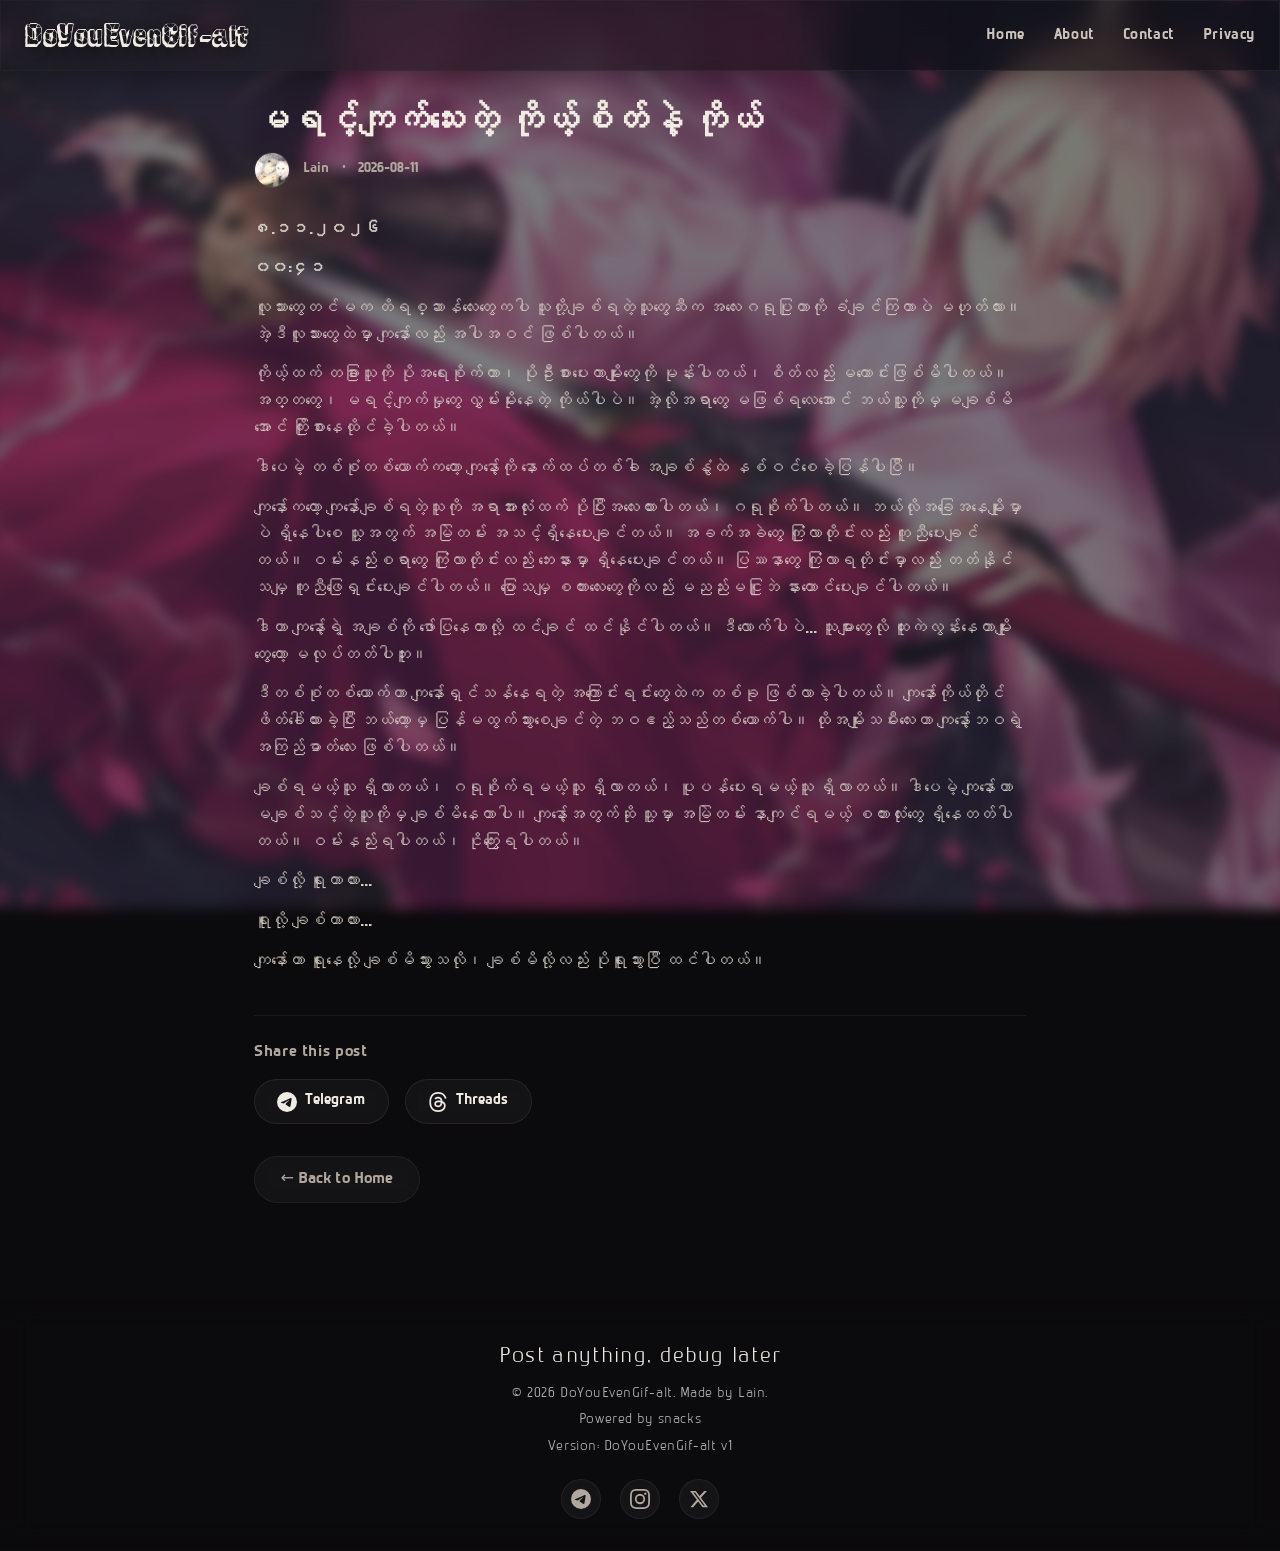
<file: assets/posts/posts/ma-yik-kyk-ty-tk-koh-sait-nk-ko.html>
<!DOCTYPE html>
    <html lang="en">
    <head>
        <meta charset="UTF-8" />
        <meta name="viewport" content="width=device-width, initial-scale=1.0" />
        <title>မရင့်ကျက်သေးတဲ့ ကိုယ့်စိတ်နဲ့ ကိုယ် - DoYouEvenGif-alt</title>
        <meta name="description" content="ချစ်လို့ ရူးတာလား၊ ရူးလို့ ချစ်တာလား...။ အချစ်နွံထဲ နောက်တစ်ကြိမ် တိုးဝင်မိခြင်း။" />
        <!-- Open Graph / Social Media -->
        <meta property="og:title" content="မရင့်ကျက်သေးတဲ့ ကိုယ့်စိတ်နဲ့ ကိုယ် - DoYouEvenGif-alt" />
        <meta property="og:description" content="ချစ်လို့ ရူးတာလား၊ ရူးလို့ ချစ်တာလား...။ အချစ်နွံထဲ နောက်တစ်ကြိမ် တိုးဝင်မိခြင်း။" />
        <meta property="og:image" content="https://doyouevengif-alt.netlify.app/assets/posts/posts/ma-yik-kyk-ty-tk-koh-sait-nk-ko.jpg" />
        <meta property="og:url" content="https://doyouevengif-alt.netlify.app/assets/posts/posts/ma-yik-kyk-ty-tk-koh-sait-nk-ko" />
        <meta property="og:type" content="article" />
        <meta name="twitter:card" content="summary_large_image" />
        <link rel="stylesheet" href="/assets/CSS/main.css" />
        <link rel="stylesheet" href="/assets/posts/CSS/posts.css" />
        <link rel="icon" type="image/png" href="/faviconn.png">
    </head>
    <body>
        <div class="site-bg" role="presentation"></div>

        <!-- ===== HEADER ===== -->
        <header class="site-header glass" role="banner">
            <div class="header-inner">
                <div class="site-brand">
                    <a href="/index.html" class="brand-link">DoYouEvenGif-alt</a>
                </div>
                <nav class="nav-desktop" aria-label="Main navigation">
                    <ul>
                        <li><a href="/index.html" class="nav-link">Home</a></li>
                        <li><a href="/assets/pages/about.html" class="nav-link">About</a></li>
                        <li><a href="/assets/pages/contact.html" class="nav-link">Contact</a></li>
                        <li><a href="/assets/pages/privacy-policy.html" class="nav-link">Privacy</a></li>
                    </ul>
                </nav>
                <button class="hamburger" id="hamburger" aria-label="Toggle menu" aria-expanded="false">
                    <span class="hamburger-line"></span>
                    <span class="hamburger-line"></span>
                    <span class="hamburger-line"></span>
                </button>
            </div>
            <nav class="nav-mobile" id="navMobile" aria-label="Mobile navigation">
                <ul>
                    <li><a href="/index.html" class="nav-link">Home</a></li>
                    <li><a href="/assets/pages/about.html" class="nav-link">About</a></li>
                    <li><a href="/assets/pages/contact.html" class="nav-link">Contact</a></li>
                    <li><a href="/assets/pages/privacy-policy.html" class="nav-link">Privacy</a></li>
                </ul>
            </nav>
        </header>

        <!-- ===== POST CONTENT ===== -->
        <main class="post-page">
            <article>
                <header class="post-page-header">
                    <h1 class="post-title">မရင့်ကျက်သေးတဲ့ ကိုယ့်စိတ်နဲ့ ကိုယ်</h1>
                    <div class="post-page-meta">
                        <img src="/assets/author-pic/lain.jpg" alt="Lain" onerror="this.style.display='none'" />
                        <span>Lain</span>
                        <span>•</span>
                        <span>2026-08-11</span>
                    </div>
                </header>
                <div class="post-page-body">
<p><strong>၈.၁၁.၂၀၂၆</strong></p>
<p><strong>၀၀:၄၁</strong></p>

<p>လူသားတွေတင်မက တိရစ္ဆာန်လေးတွေကပါ သူတို့ချစ်ရတဲ့သူတွေဆီက အလေးဂရုပြုတာကို ခံချင်ကြတာပဲ မဟုတ်လား။ အဲ့ဒီလူသားတွေထဲမှာ ကျ‌နော်လည်း အပါအဝင် ဖြစ်ပါတယ်။</p>

<p>ကိုယ့်ထက် တခြားသူကို ပိုအရေးစိုက်တာ၊ ပိုဦးစားပေးတာမျိုးတွေကို မုန်းပါတယ်၊ စိတ်လည်း မကောင်းဖြစ်မိပါတယ်။ အတ္တတွေ၊ မရင့်ကျက်မှုတွေ လွှမ်းမိုးနေတဲ့ ကိုယ်ပါပဲ။ အဲ့လိုအရာတွေ မဖြစ်ရလေအောင် ဘယ်သူ့ကိုမှ မချစ်မိအောင် ကြိုးစားနေထိုင်ခဲ့ပါတယ်။</p>

<p>ဒါပေမဲ့ တစ်စုံတစ်ယောက်ကတော့ ကျနော့်ကို နောက်ထပ်တစ်ခါ အချစ်နွံထဲ နစ်ဝင်စေခဲ့ပြန်ပါပြီ။</p>

<p>ကျနော်ကတော့ ကျနော်ချစ်ရတဲ့သူကို အရာအားလုံးထက် ပိုပြီးအလေးထားပါတယ်၊ ဂရုစိုက်ပါတယ်။ ဘယ်လိုအခြေအနေမျိုးမှာပဲ ရှိနေပါစေ သူ့အတွက် အမြဲတမ်း အသင့်ရှိနေပေးချင်တယ်။ အခက်အခဲတွေ ကြုံလာတိုင်းလည်း ကူညီပေးချင်တယ်။ ဝမ်းနည်းစရာတွေ ကြုံလာတိုင်းလည်း ဘေးနားမှာ ရှိနေပေးချင်တယ်။ ပြဿနာတွေ ကြုံလာရတိုင်းမှာလည်း တတ်နိုင်သမျှ ကူညီဖြေရှင်းပေးချင်ပါတယ်။ ပြောသမျှ စကားလေးတွေကိုလည်း မညည်းမငြူဘဲ နားထောင်ပေးချင်ပါတယ်။</p>

<p>ဒါဟာ ကျနော့်ရဲ့ အချစ်ကို ဖော်ပြနေတာလို့ ထင်ချင် ထင်နိုင်ပါတယ်။ ဒီလောက်ပါပဲ... သူများတွေလို ထူးကဲလွန်းနေတာမျိုးတွေတော့ မလုပ်တတ်ပါဘူး။</p>

<p>ဒီတစ်စုံတစ်ယောက်ဟာ ကျနော်ရှင်သန်နေရတဲ့ အကြောင်းရင်းတွေထဲက တစ်ခု ဖြစ်လာခဲ့ပါတယ်။ ကျနော်ကိုယ်တိုင် ဖိတ်ခေါ်ထားခဲ့ပြီး ဘယ်တော့မှ ပြန်မထွက်သွားစေချင်တဲ့ ဘဝဧည့်သည်တစ်ယောက်ပါ။ ထိုအမျိုးသမီးလေးဟာ ကျနော့်ဘဝရဲ့ အကြည်ဓာတ်လေး ဖြစ်ပါတယ်။</p>

<p>ချစ်ရမယ့်သူ ရှိလာတယ်၊ ဂရုစိုက်ရမယ့်သူ ရှိလာတယ်၊ ပူပန်ပေးရမယ့်သူ ရှိလာတယ်။ ဒါပေမဲ့ ကျနော်ဟာ မချစ်သင့်တဲ့သူကိုမှ ချစ်မိနေတာပါ။ ကျနော့်အတွက်ဆို သူ့မှာ အမြဲတမ်း နာကျင်ရမယ့် စကားလုံးတွေ ရှိနေတတ်ပါတယ်။ ဝမ်းနည်းရပါတယ်၊ ငိုကြွေးရပါတယ်။</p>

<p>ချစ်လို့ ရူးတာလား...</p>

<p>ရူးလို့ ချစ်တာလား...</p>

<p>ကျနော်ဟာ ရူးနေလို့ ချစ်မိသွားသလို၊ ချစ်မိလို့လည်း ပိုရူးသွားပြီ ထင်ပါတယ်။</p>
                </div>

                <section class="share-section">
                    <h3>Share this post</h3>
                    <div class="share-buttons">
                        <a href="#" class="share-btn" id="shareTelegram">
                            <svg viewBox="0 0 24 24" width="20" height="20" fill="currentColor"><path d="M11.944 0A12 12 0 0 0 0 12a12 12 0 0 0 12 12 12 12 0 0 0 12-12A12 12 0 0 0 12 0a12 12 0 0 0-.056 0zm4.962 7.224c.1-.002.321.023.465.14a.506.506 0 0 1 .171.325c.016.093.036.306.02.472-.18 1.898-.962 6.502-1.36 8.627-.168.9-.499 1.201-.82 1.23-.696.065-1.225-.46-1.9-.902-1.056-.693-1.653-1.124-2.678-1.8-1.185-.78-.417-1.21.258-1.91.177-.184 3.247-2.977 3.307-3.23.007-.032.014-.15-.056-.212s-.174-.041-.249-.024c-.106.024-1.793 1.14-5.061 3.345-.48.33-.913.49-1.302.48-.428-.008-1.252-.241-1.865-.44-.752-.245-1.349-.374-1.297-.789.027-.216.325-.437.893-.663 3.498-1.524 5.83-2.529 6.998-3.014 3.332-1.386 4.025-1.627 4.476-1.635z"/></svg>
                            Telegram
                        </a>
                    <a href="#" class="share-btn" id="shareThreads">
    <svg viewBox="0 0 192 192" width="20" height="20" fill="currentColor">
        <path d="M141.537 88.9883C140.71 88.5919 139.87 88.2104 139.019 87.8451C137.537 60.5382 122.616 44.905 97.5619 44.745C97.4484 44.7443 97.3355 44.7443 97.222 44.7443C82.2364 44.7443 69.7731 51.1409 62.102 62.7807L75.881 72.2328C81.6116 63.5383 90.6052 61.6848 97.2286 61.6848C97.3051 61.6848 97.3819 61.6848 97.4576 61.6855C105.707 61.7381 111.932 64.1366 115.961 68.814C118.893 72.2193 120.854 76.925 121.825 82.8638C114.511 81.6207 106.601 81.2385 98.145 81.7233C74.3247 83.0954 59.0111 96.9879 60.0396 116.292C60.5615 126.084 65.4397 134.508 73.775 140.011C80.8224 144.663 89.899 146.938 99.3323 146.423C111.79 145.74 121.563 140.987 128.381 132.296C133.559 125.696 136.834 117.143 138.28 106.366C144.217 109.949 148.617 114.664 151.047 120.332C155.179 129.967 155.42 145.8 142.501 158.708C131.182 170.016 117.576 174.908 97.0135 175.059C74.2042 174.89 56.9538 167.575 45.7381 153.317C35.2355 139.966 29.8077 120.682 29.6052 96C29.8077 71.3178 35.2355 52.0336 45.7381 38.6827C56.9538 24.4249 74.2039 17.11 97.0132 16.9405C119.988 17.1113 137.539 24.4614 149.184 38.788C154.894 45.8136 159.199 54.6488 162.037 64.9503L178.184 60.6422C174.744 47.9622 169.331 37.0357 161.965 27.974C147.036 9.60668 125.202 0.195148 97.0695 0H96.9569C68.8816 0.19447 47.2921 9.6418 32.7883 28.0793C19.8819 44.4864 13.2244 67.3157 13.0007 95.9325L13 96L13.0007 96.0675C13.2244 124.684 19.8819 147.514 32.7883 163.921C47.2921 182.358 68.8819 191.806 96.9569 192H97.0695C122.03 191.827 139.624 185.292 154.118 170.811C173.081 151.866 172.51 128.119 166.26 113.541C161.776 103.087 153.227 94.5962 141.537 88.9883ZM98.4405 129.507C88.0005 130.095 77.1544 125.409 76.6196 115.372C76.2232 107.93 81.9158 99.626 99.0812 98.6368C101.047 98.5234 102.976 98.468 104.871 98.468C111.106 98.468 116.939 99.0737 122.242 100.233C120.264 124.935 108.662 128.946 98.4405 129.507Z"/>
    </svg>
    Threads
</a>
                    </div>
                </section>

                <a href="/index.html" class="back-home-btn" id="backHome">← Back to Home</a>
            </article>
        </main>

        <!-- ===== FOOTER ===== -->
        <footer class="site-footer" role="contentinfo">
            <div class="footer-inner">
                <p class="footer-tagline">Post anything, debug later</p>
                <p class="footer-copy">© 2026 DoYouEvenGif-alt. Made by Lain.</p>
                <p class="footer-powered" >Powered by <span title="Mostly ramen and instant noodles">snacks</span></p>
                <p class="footer-version">Version: DoYouEvenGif-alt v1</p>
                <div class="footer-socials">
                    <a href="https://t.me/LainnIsLainn" aria-label="Telegram" class="social-link"><svg viewBox="0 0 24 24" width="24" height="24" fill="currentColor"><path d="M11.944 0A12 12 0 0 0 0 12a12 12 0 0 0 12 12 12 12 0 0 0 12-12A12 12 0 0 0 12 0a12 12 0 0 0-.056 0zm4.962 7.224c.1-.002.321.023.465.14a.506.506 0 0 1 .171.325c.016.093.036.306.02.472-.18 1.898-.962 6.502-1.36 8.627-.168.9-.499 1.201-.82 1.23-.696.065-1.225-.46-1.9-.902-1.056-.693-1.653-1.124-2.678-1.8-1.185-.78-.417-1.21.258-1.91.177-.184 3.247-2.977 3.307-3.23.007-.032.014-.15-.056-.212s-.174-.041-.249-.024c-.106.024-1.793 1.14-5.061 3.345-.48.33-.913.49-1.302.48-.428-.008-1.252-.241-1.865-.44-.752-.245-1.349-.374-1.297-.789.027-.216.325-.437.893-.663 3.498-1.524 5.83-2.529 6.998-3.014 3.332-1.386 4.025-1.627 4.476-1.635z"/></svg></a>
                    <a href="https://www.instagram.com/haymawonn/" aria-label="Instagram" class="social-link"><svg viewBox="0 0 24 24" width="24" height="24" fill="currentColor"><path d="M12 2.163c3.204 0 3.584.012 4.85.07 3.252.148 4.771 1.691 4.919 4.919.058 1.265.069 1.645.069 4.849 0 3.205-.012 3.584-.069 4.849-.149 3.225-1.664 4.771-4.919 4.919-1.266.058-1.644.07-4.85.07-3.204 0-3.584-.012-4.849-.07-3.26-.149-4.771-1.699-4.919-4.92-.058-1.265-.07-1.644-.07-4.849 0-3.204.013-3.583.07-4.849.149-3.227 1.664-4.771 4.919-4.919 1.266-.057 1.645-.069 4.849-.069zM12 0C8.741 0 8.333.014 7.053.072 2.695.272.273 2.69.073 7.052.014 8.333 0 8.741 0 12c0 3.259.014 3.668.072 4.948.2 4.358 2.618 6.78 6.98 6.98C8.333 23.986 8.741 24 12 24c3.259 0 3.668-.014 4.948-.072 4.354-.2 6.782-2.618 6.979-6.98.059-1.28.073-1.689.073-4.948 0-3.259-.014-3.667-.072-4.947-.196-4.354-2.617-6.78-6.979-6.98C15.668.014 15.259 0 12 0zm0 5.838a6.162 6.162 0 1 0 0 12.324 6.162 6.162 0 0 0 0-12.324zM12 16a4 4 0 1 1 0-8 4 4 0 0 1 0 8zm6.406-11.845a1.44 1.44 0 1 0 0 2.881 1.44 1.44 0 0 0 0-2.881z"/></svg></a>
                    <a href="https://x.com/Haymawon" aria-label="X" class="social-link"><svg viewBox="0 0 24 24" width="24" height="24" fill="currentColor"><path d="M18.244 2.25h3.308l-7.227 8.26 8.502 11.24H16.17l-5.214-6.817L4.99 21.75H1.68l7.73-8.835L1.254 2.25H8.08l4.713 6.231zm-1.161 17.52h1.833L7.084 4.126H5.117z"/></svg></a>
            </div>
            </div>
        </footer>

        <script src="/assets/JS/main.js"></script>
        <script src="/assets/posts/JS/posts.js"></script>
    </body>
    </html>
</file>
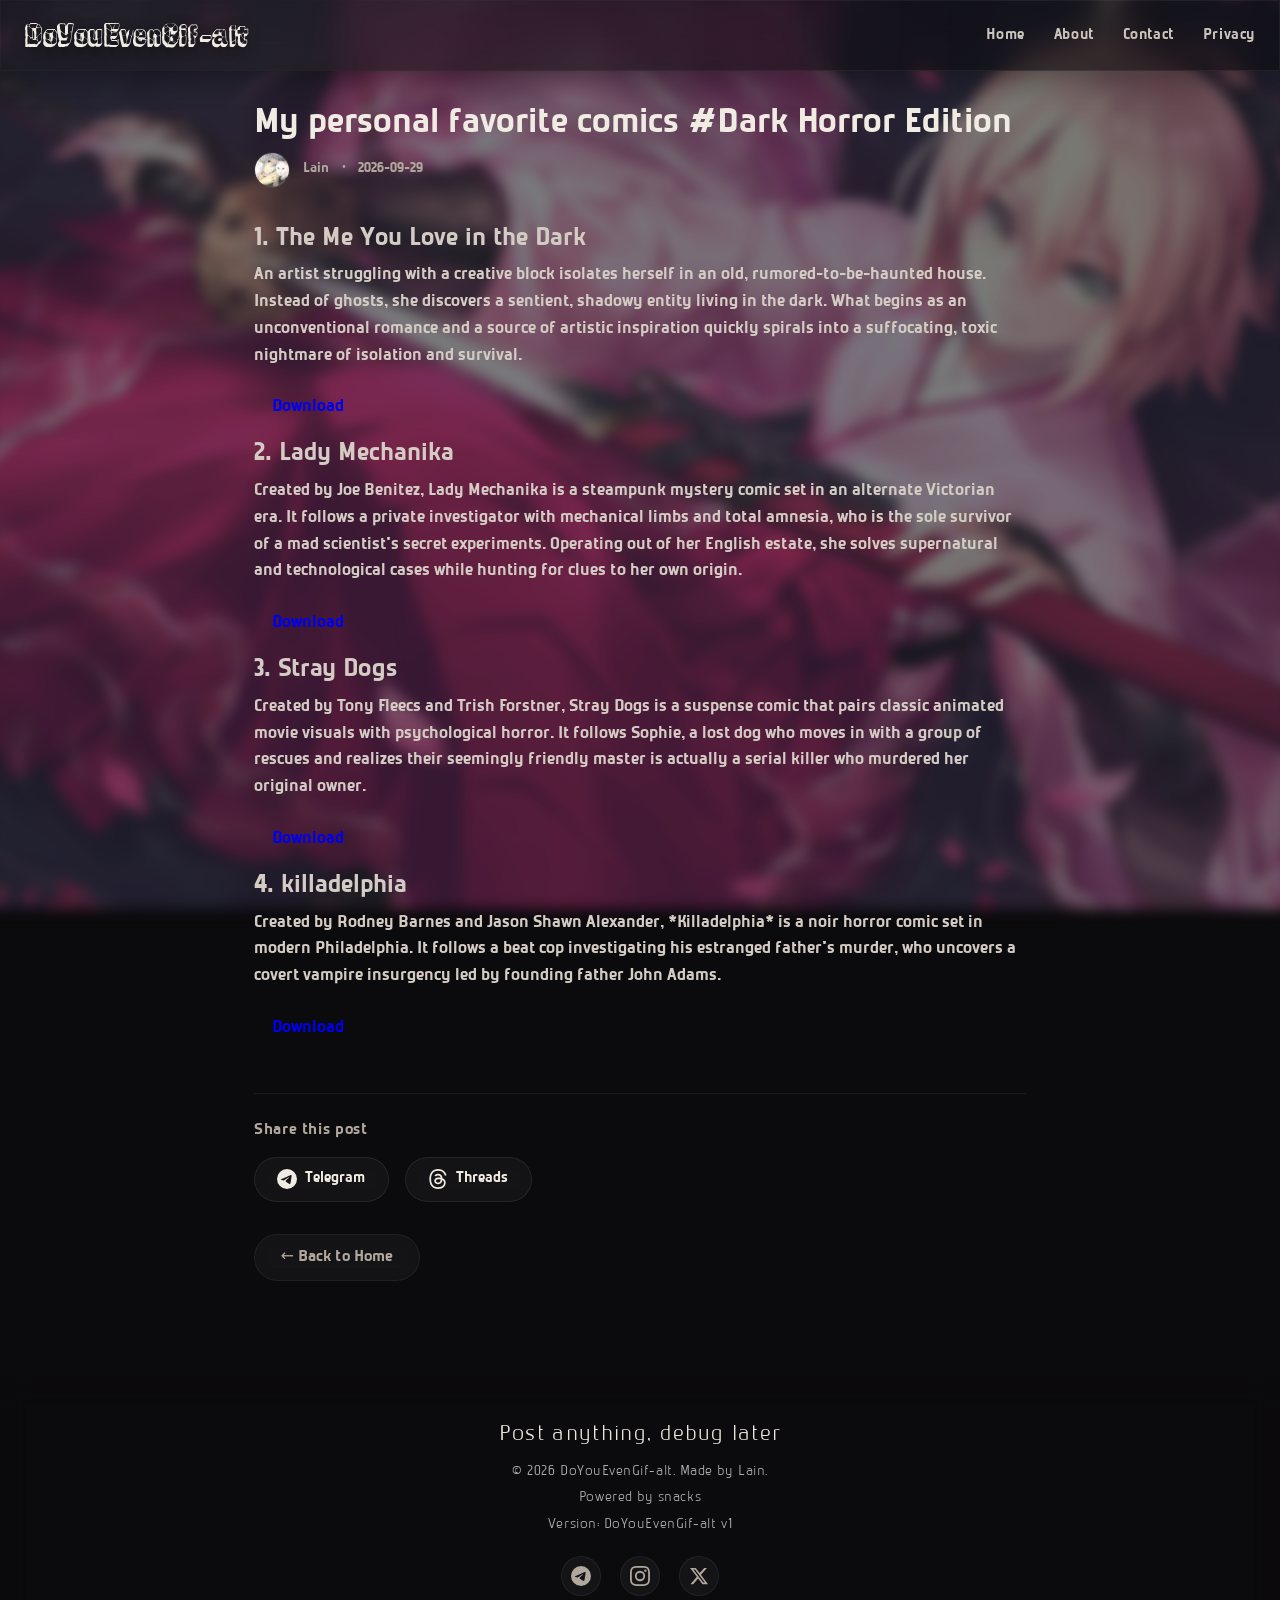
<file: assets/posts/posts/my-personal-favorite-comics-dark-horror-edition.html>
<!DOCTYPE html>
    <html lang="en">
    <head>
        <meta charset="UTF-8" />
        <meta name="viewport" content="width=device-width, initial-scale=1.0" />
        <title>My personal favorite comics #Dark Horror Edition - DoYouEvenGif-alt</title>
        <meta name="description" content="My personal favorite comics part 2" />
        <!-- Open Graph / Social Media -->
        <meta property="og:title" content="My personal favorite comics #Dark Horror Edition - DoYouEvenGif-alt" />
        <meta property="og:description" content="My personal favorite comics #Dark Horror Edition" />
        <meta property="og:image" content="https://doyouevengif-alt.netlify.app/assets/posts/posts/my-personal-favorite-comics-dark-horror-edition.jpg" />
        <meta property="og:url" content="https://doyouevengif-alt.netlify.app/assets/posts/posts/six-days-alone" />
        <meta property="og:type" content="article" />
        <meta name="twitter:card" content="summary_large_image" />
        <link rel="stylesheet" href="/assets/CSS/main.css" />
        <link rel="stylesheet" href="/assets/posts/CSS/posts.css" />
        <link rel="icon" type="image/png" href="/faviconn.png">
        <style>
            .download-button {
                display: inline-flex;
                align-items: center;
                justify-content: center;
                padding: 10px 18px;
                border-radius: 10px;
                text-decoration: none;
                cursor: pointer;
            }
        </style>
    </head>
    <body>
        <div class="site-bg" role="presentation"></div>

        <!-- ===== HEADER ===== -->
        <header class="site-header glass" role="banner">
            <div class="header-inner">
                <div class="site-brand">
                    <a href="/index.html" class="brand-link">DoYouEvenGif-alt</a>
                </div>
                <nav class="nav-desktop" aria-label="Main navigation">
                    <ul>
                        <li><a href="/index.html" class="nav-link">Home</a></li>
                        <li><a href="/assets/pages/about.html" class="nav-link">About</a></li>
                        <li><a href="/assets/pages/contact.html" class="nav-link">Contact</a></li>
                        <li><a href="/assets/pages/privacy-policy.html" class="nav-link">Privacy</a></li>
                    </ul>
                </nav>
                <button class="hamburger" id="hamburger" aria-label="Toggle menu" aria-expanded="false">
                    <span class="hamburger-line"></span>
                    <span class="hamburger-line"></span>
                    <span class="hamburger-line"></span>
                </button>
            </div>
            <nav class="nav-mobile" id="navMobile" aria-label="Mobile navigation">
                <ul>
                    <li><a href="/index.html" class="nav-link">Home</a></li>
                    <li><a href="/assets/pages/about.html" class="nav-link">About</a></li>
                    <li><a href="/assets/pages/contact.html" class="nav-link">Contact</a></li>
                    <li><a href="/assets/pages/privacy-policy.html" class="nav-link">Privacy</a></li>
                </ul>
            </nav>
        </header>

        <!-- ===== POST CONTENT ===== -->
        <main class="post-page">
            <article>
                <header class="post-page-header">
                    <h1 class="post-title">My personal favorite comics #Dark Horror Edition</h1>
                    <div class="post-page-meta">
                        <img src="/assets/author-pic/lain.jpg" alt="Lain" onerror="this.style.display='none'" />
                        <span>Lain</span>
                        <span>•</span>
                        <span>2026-09-29</span>
                    </div>
                </header>
                <div class="post-page-body">
                    <h1>1. The Me You Love in the Dark</h1>
                    <p>An artist struggling with a creative block isolates herself in an old, rumored-to-be-haunted house. Instead of ghosts, she discovers a sentient, shadowy entity living in the dark. What begins as an unconventional romance and a source of artistic inspiration quickly spirals into a suffocating, toxic nightmare of isolation and survival.</p>
                    <a href="/assets/posts/download/download.html?post=the-Me-you-love-in-the-dark" class="download-button">Download</a>

                    <h1>2. Lady Mechanika</h1>
                    <p>Created by Joe Benitez, Lady Mechanika is a steampunk mystery comic set in an alternate Victorian era. It follows a private investigator with mechanical limbs and total amnesia, who is the sole survivor of a mad scientist's secret experiments. Operating out of her English estate, she solves supernatural and technological cases while hunting for clues to her own origin.</p>
                    <a href="/assets/posts/download/download.html?post=lady-mechanika" class="download-button">Download</a>

                    <h1>3. Stray Dogs</h1>
                    <p>Created by Tony Fleecs and Trish Forstner, Stray Dogs is a suspense comic that pairs classic animated movie visuals with psychological horror. It follows Sophie, a lost dog who moves in with a group of rescues and realizes their seemingly friendly master is actually a serial killer who murdered her original owner.</p>
                    <a href="/assets/posts/download/download.html?post=stray-dogs" class="download-button">Download</a>

                    <h1>4. killadelphia</h1>
                    <p>Created by Rodney Barnes and Jason Shawn Alexander, *Killadelphia* is a noir horror comic set in modern Philadelphia. It follows a beat cop investigating his estranged father's murder, who uncovers a covert vampire insurgency led by founding father John Adams.</p>
                    <a href="/assets/posts/download/download.html?post=killadelphia" class="download-button">Download</a>
                </div>

                <section class="share-section">
                    <h3>Share this post</h3>
                    <div class="share-buttons">
                        <a href="#" class="share-btn" id="shareTelegram">
                            <svg viewBox="0 0 24 24" width="20" height="20" fill="currentColor"><path d="M11.944 0A12 12 0 0 0 0 12a12 12 0 0 0 12 12 12 12 0 0 0 12-12A12 12 0 0 0 12 0a12 12 0 0 0-.056 0zm4.962 7.224c.1-.002.321.023.465.14a.506.506 0 0 1 .171.325c.016.093.036.306.02.472-.18 1.898-.962 6.502-1.36 8.627-.168.9-.499 1.201-.82 1.23-.696.065-1.225-.46-1.9-.902-1.056-.693-1.653-1.124-2.678-1.8-1.185-.78-.417-1.21.258-1.91.177-.184 3.247-2.977 3.307-3.23.007-.032.014-.15-.056-.212s-.174-.041-.249-.024c-.106.024-1.793 1.14-5.061 3.345-.48.33-.913.49-1.302.48-.428-.008-1.252-.241-1.865-.44-.752-.245-1.349-.374-1.297-.789.027-.216.325-.437.893-.663 3.498-1.524 5.83-2.529 6.998-3.014 3.332-1.386 4.025-1.627 4.476-1.635z"/></svg>
                            Telegram
                        </a>
                        <a href="#" class="share-btn" id="shareThreads">
    <svg viewBox="0 0 192 192" width="20" height="20" fill="currentColor">
        <path d="M141.537 88.9883C140.71 88.5919 139.87 88.2104 139.019 87.8451C137.537 60.5382 122.616 44.905 97.5619 44.745C97.4484 44.7443 97.3355 44.7443 97.222 44.7443C82.2364 44.7443 69.7731 51.1409 62.102 62.7807L75.881 72.2328C81.6116 63.5383 90.6052 61.6848 97.2286 61.6848C97.3051 61.6848 97.3819 61.6848 97.4576 61.6855C105.707 61.7381 111.932 64.1366 115.961 68.814C118.893 72.2193 120.854 76.925 121.825 82.8638C114.511 81.6207 106.601 81.2385 98.145 81.7233C74.3247 83.0954 59.0111 96.9879 60.0396 116.292C60.5615 126.084 65.4397 134.508 73.775 140.011C80.8224 144.663 89.899 146.938 99.3323 146.423C111.79 145.74 121.563 140.987 128.381 132.296C133.559 125.696 136.834 117.143 138.28 106.366C144.217 109.949 148.617 114.664 151.047 120.332C155.179 129.967 155.42 145.8 142.501 158.708C131.182 170.016 117.576 174.908 97.0135 175.059C74.2042 174.89 56.9538 167.575 45.7381 153.317C35.2355 139.966 29.8077 120.682 29.6052 96C29.8077 71.3178 35.2355 52.0336 45.7381 38.6827C56.9538 24.4249 74.2039 17.11 97.0132 16.9405C119.988 17.1113 137.539 24.4614 149.184 38.788C154.894 45.8136 159.199 54.6488 162.037 64.9503L178.184 60.6422C174.744 47.9622 169.331 37.0357 161.965 27.974C147.036 9.60668 125.202 0.195148 97.0695 0H96.9569C68.8816 0.19447 47.2921 9.6418 32.7883 28.0793C19.8819 44.4864 13.2244 67.3157 13.0007 95.9325L13 96L13.0007 96.0675C13.2244 124.684 19.8819 147.514 32.7883 163.921C47.2921 182.358 68.8819 191.806 96.9569 192H97.0695C122.03 191.827 139.624 185.292 154.118 170.811C173.081 151.866 172.51 128.119 166.26 113.541C161.776 103.087 153.227 94.5962 141.537 88.9883ZM98.4405 129.507C88.0005 130.095 77.1544 125.409 76.6196 115.372C76.2232 107.93 81.9158 99.626 99.0812 98.6368C101.047 98.5234 102.976 98.468 104.871 98.468C111.106 98.468 116.939 99.0737 122.242 100.233C120.264 124.935 108.662 128.946 98.4405 129.507Z"/>
    </svg>
    Threads
</a>
                    </div>
                </section>

                <a href="/index.html" class="back-home-btn" id="backHome">← Back to Home</a>
            </article>
        </main>

        <!-- ===== FOOTER ===== -->
        <footer class="site-footer" role="contentinfo">
            <div class="footer-inner">
                <p class="footer-tagline">Post anything, debug later</p>
                <p class="footer-copy">© 2026 DoYouEvenGif-alt. Made by Lain.</p>
                <p class="footer-powered" >Powered by <span title="Mostly ramen and instant noodles">snacks</span></p>
                <p class="footer-version">Version: DoYouEvenGif-alt v1</p>
                <div class="footer-socials">
                    <a href="https://t.me/LainnIsLainn" aria-label="Telegram" class="social-link"><svg viewBox="0 0 24 24" width="24" height="24" fill="currentColor"><path d="M11.944 0A12 12 0 0 0 0 12a12 12 0 0 0 12 12 12 12 0 0 0 12-12A12 12 0 0 0 12 0a12 12 0 0 0-.056 0zm4.962 7.224c.1-.002.321.023.465.14a.506.506 0 0 1 .171.325c.016.093.036.306.02.472-.18 1.898-.962 6.502-1.36 8.627-.168.9-.499 1.201-.82 1.23-.696.065-1.225-.46-1.9-.902-1.056-.693-1.653-1.124-2.678-1.8-1.185-.78-.417-1.21.258-1.91.177-.184 3.247-2.977 3.307-3.23.007-.032.014-.15-.056-.212s-.174-.041-.249-.024c-.106.024-1.793 1.14-5.061 3.345-.48.33-.913.49-1.302.48-.428-.008-1.252-.241-1.865-.44-.752-.245-1.349-.374-1.297-.789.027-.216.325-.437.893-.663 3.498-1.524 5.83-2.529 6.998-3.014 3.332-1.386 4.025-1.627 4.476-1.635z"/></svg></a>
                    <a href="https://www.instagram.com/haymawonn/" aria-label="Instagram" class="social-link"><svg viewBox="0 0 24 24" width="24" height="24" fill="currentColor"><path d="M12 2.163c3.204 0 3.584.012 4.85.07 3.252.148 4.771 1.691 4.919 4.919.058 1.265.069 1.645.069 4.849 0 3.205-.012 3.584-.069 4.849-.149 3.225-1.664 4.771-4.919 4.919-1.266.058-1.644.07-4.85.07-3.204 0-3.584-.012-4.849-.07-3.26-.149-4.771-1.699-4.919-4.92-.058-1.265-.07-1.644-.07-4.849 0-3.204.013-3.583.07-4.849.149-3.227 1.664-4.771 4.919-4.919 1.266-.057 1.645-.069 4.849-.069zM12 0C8.741 0 8.333.014 7.053.072 2.695.272.273 2.69.073 7.052.014 8.333 0 8.741 0 12c0 3.259.014 3.668.072 4.948.2 4.358 2.618 6.78 6.98 6.98C8.333 23.986 8.741 24 12 24c3.259 0 3.668-.014 4.948-.072 4.354-.2 6.782-2.618 6.979-6.98.059-1.28.073-1.689.073-4.948 0-3.259-.014-3.667-.072-4.947-.196-4.354-2.617-6.78-6.979-6.98C15.668.014 15.259 0 12 0zm0 5.838a6.162 6.162 0 1 0 0 12.324 6.162 6.162 0 0 0 0-12.324zM12 16a4 4 0 1 1 0-8 4 4 0 0 1 0 8zm6.406-11.845a1.44 1.44 0 1 0 0 2.881 1.44 1.44 0 0 0 0-2.881z"/></svg></a>
                    <a href="https://x.com/Haymawon" aria-label="X" class="social-link"><svg viewBox="0 0 24 24" width="24" height="24" fill="currentColor"><path d="M18.244 2.25h3.308l-7.227 8.26 8.502 11.24H16.17l-5.214-6.817L4.99 21.75H1.68l7.73-8.835L1.254 2.25H8.08l4.713 6.231zm-1.161 17.52h1.833L7.084 4.126H5.117z"/></svg></a>
            </div>
            </div>
        </footer>

        <script src="/assets/JS/main.js"></script>
        <script src="/assets/posts/JS/posts.js"></script>
    </body>
    </html>
</file>
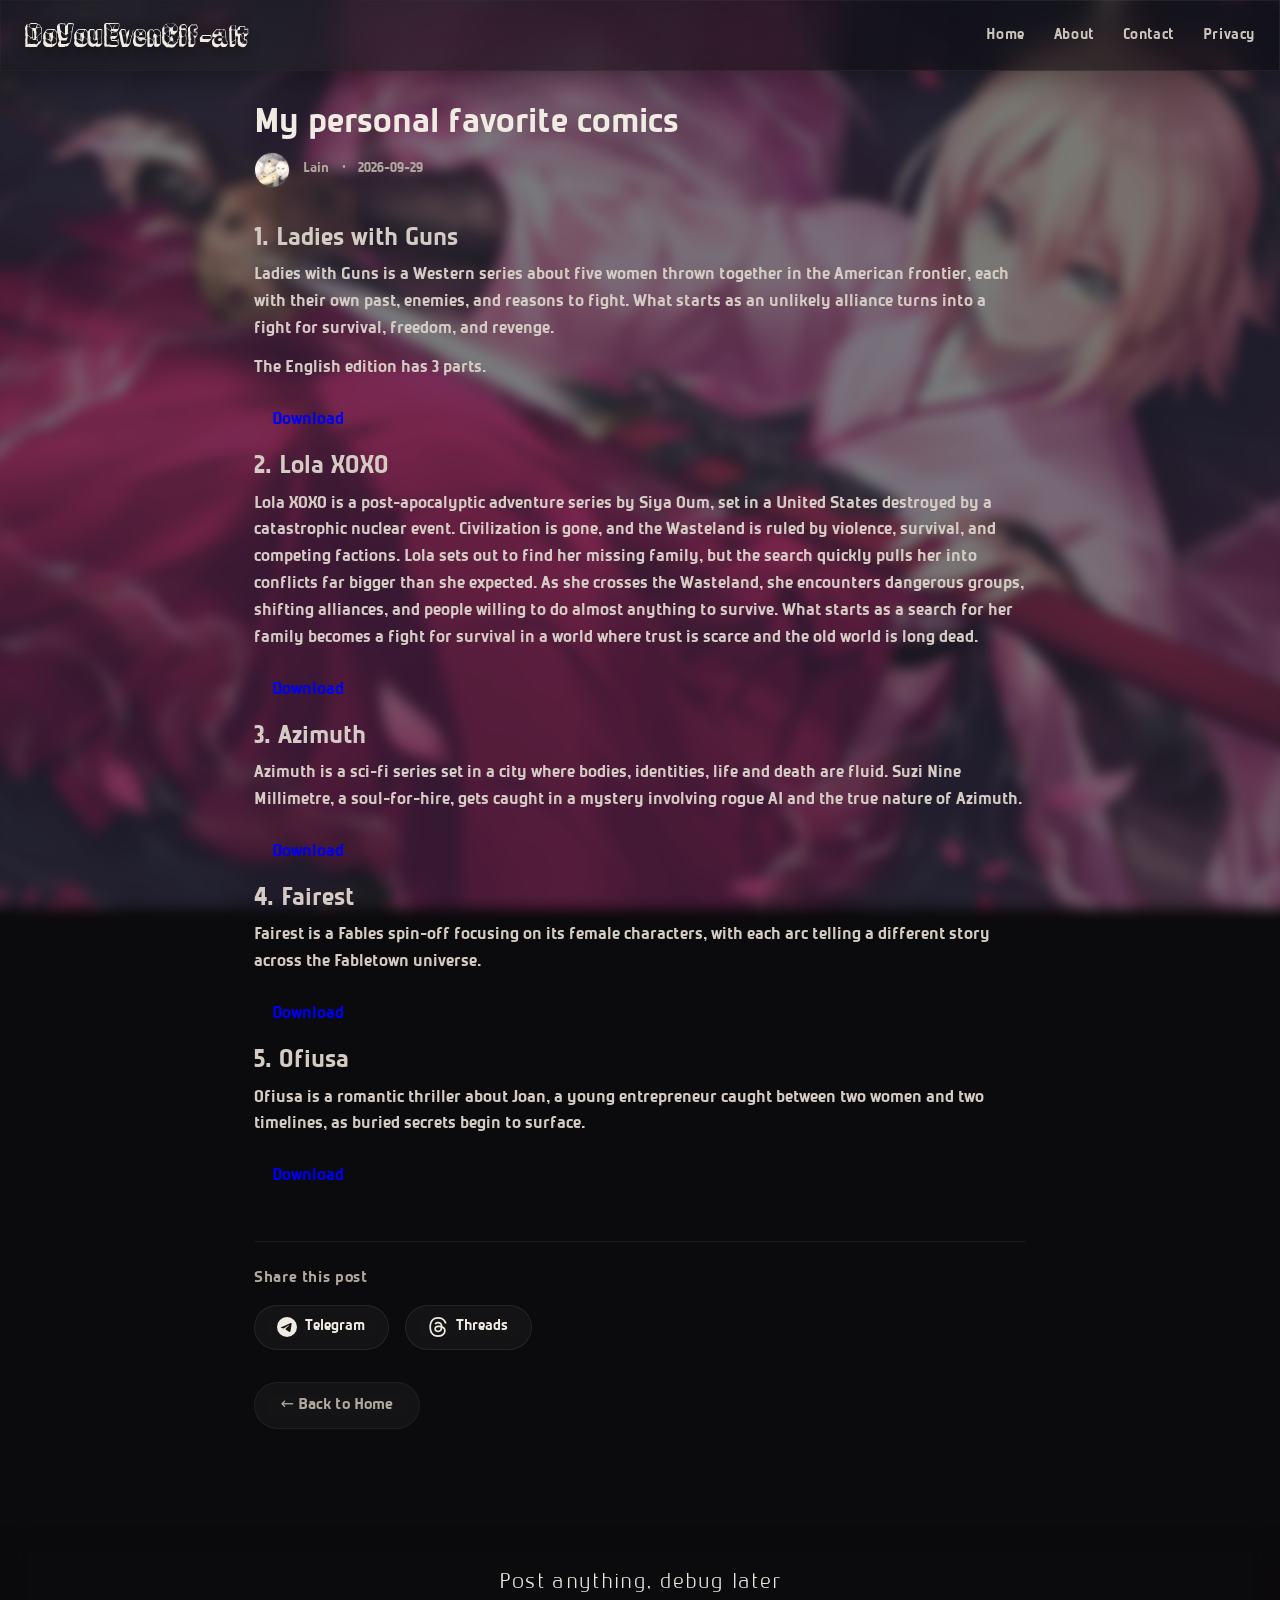
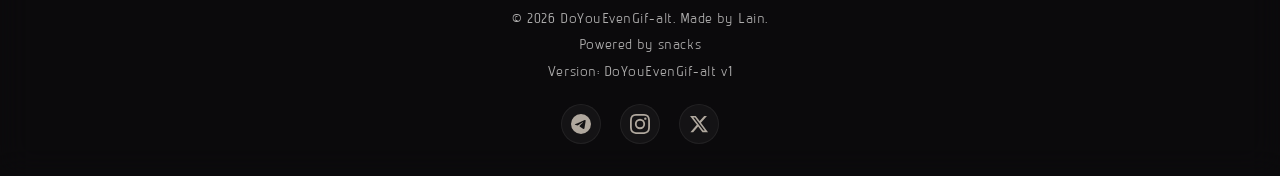
<file: assets/posts/posts/my-personal-favorite-comics.html>
<!DOCTYPE html>
    <html lang="en">
    <head>
        <meta charset="UTF-8" />
        <meta name="viewport" content="width=device-width, initial-scale=1.0" />
        <title>My personal favorite comics - DoYouEvenGif-alt</title>
        <meta name="description" content="My personal favorite comics" />
        <!-- Open Graph / Social Media -->
        <meta property="og:title" content="My personal favorite comics - DoYouEvenGif-alt" />
        <meta property="og:description" content="My personal favorite comics" />
        <meta property="og:image" content="https://doyouevengif-alt.netlify.app/assets/posts/posts/my-personal-favorite-comics.webp" />
        <meta property="og:url" content="https://doyouevengif-alt.netlify.app/assets/posts/posts/six-days-alone" />
        <meta property="og:type" content="article" />
        <meta name="twitter:card" content="summary_large_image" />
        <link rel="stylesheet" href="/assets/CSS/main.css" />
        <link rel="stylesheet" href="/assets/posts/CSS/posts.css" />
        <link rel="icon" type="image/png" href="/faviconn.png">
        <style>
            .download-button {
                display: inline-flex;
                align-items: center;
                justify-content: center;
                padding: 10px 18px;
                border-radius: 10px;
                text-decoration: none;
                cursor: pointer;
            }
        </style>
    </head>
    <body>
        <div class="site-bg" role="presentation"></div>

        <!-- ===== HEADER ===== -->
        <header class="site-header glass" role="banner">
            <div class="header-inner">
                <div class="site-brand">
                    <a href="/index.html" class="brand-link">DoYouEvenGif-alt</a>
                </div>
                <nav class="nav-desktop" aria-label="Main navigation">
                    <ul>
                        <li><a href="/index.html" class="nav-link">Home</a></li>
                        <li><a href="/assets/pages/about.html" class="nav-link">About</a></li>
                        <li><a href="/assets/pages/contact.html" class="nav-link">Contact</a></li>
                        <li><a href="/assets/pages/privacy-policy.html" class="nav-link">Privacy</a></li>
                    </ul>
                </nav>
                <button class="hamburger" id="hamburger" aria-label="Toggle menu" aria-expanded="false">
                    <span class="hamburger-line"></span>
                    <span class="hamburger-line"></span>
                    <span class="hamburger-line"></span>
                </button>
            </div>
            <nav class="nav-mobile" id="navMobile" aria-label="Mobile navigation">
                <ul>
                    <li><a href="/index.html" class="nav-link">Home</a></li>
                    <li><a href="/assets/pages/about.html" class="nav-link">About</a></li>
                    <li><a href="/assets/pages/contact.html" class="nav-link">Contact</a></li>
                    <li><a href="/assets/pages/privacy-policy.html" class="nav-link">Privacy</a></li>
                </ul>
            </nav>
        </header>

        <!-- ===== POST CONTENT ===== -->
        <main class="post-page">
            <article>
                <header class="post-page-header">
                    <h1 class="post-title">My personal favorite comics</h1>
                    <div class="post-page-meta">
                        <img src="/assets/author-pic/lain.jpg" alt="Lain" onerror="this.style.display='none'" />
                        <span>Lain</span>
                        <span>•</span>
                        <span>2026-09-29</span>
                    </div>
                </header>
                <div class="post-page-body">
                    <h1>1. Ladies with Guns</h1>
                    <p>Ladies with Guns is a Western series about five women thrown together in the American frontier, each with their own past, enemies, and reasons to fight. What starts as an unlikely alliance turns into a fight for survival, freedom, and revenge.</p>
                    <p>The English edition has 3 parts.</p>
                    <a href="/assets/posts/download/download.html?post=ladies-with-guns" class="download-button">Download</a>


                    <h1>2. Lola XOXO</h1>
                    <p>Lola XOXO is a post-apocalyptic adventure series by Siya Oum, set in a United States destroyed by a catastrophic nuclear event. Civilization is gone, and the Wasteland is ruled by violence, survival, and competing factions.
Lola sets out to find her missing family, but the search quickly pulls her into conflicts far bigger than she expected. As she crosses the Wasteland, she encounters dangerous groups, shifting alliances, and people willing to do almost anything to survive.
What starts as a search for her family becomes a fight for survival in a world where trust is scarce and the old world is long dead.
</p>
<a href="/assets/posts/download/download.html?post=lola-xoxo" class="download-button">Download</a>

                    <h1>3. Azimuth</h1>
                    <p>Azimuth is a sci-fi series set in a city where bodies, identities, life and death are fluid. Suzi Nine Millimetre, a soul-for-hire, gets caught in a mystery involving rogue AI and the true nature of Azimuth.</p>
                    <a href="/assets/posts/download/download.html?post=azimuth" class="download-button">Download</a>

                    <h1>4. Fairest</h1>
                    <p>Fairest is a Fables spin-off focusing on its female characters, with each arc telling a different story across the Fabletown universe.</p>
                    <a href="/assets/posts/download/download.html?post=fairest" class="download-button">Download</a>

                    <h1>5. Ofiusa</h1>
                    <p>Ofiusa is a romantic thriller about Joan, a young entrepreneur caught between two women and two timelines, as buried secrets begin to surface.</p>
                    <a href="/assets/posts/download/download.html?post=ofiusa" class="download-button">Download</a>
                </div>

                <section class="share-section">
                    <h3>Share this post</h3>
                    <div class="share-buttons">
                        <a href="#" class="share-btn" id="shareTelegram">
                            <svg viewBox="0 0 24 24" width="20" height="20" fill="currentColor"><path d="M11.944 0A12 12 0 0 0 0 12a12 12 0 0 0 12 12 12 12 0 0 0 12-12A12 12 0 0 0 12 0a12 12 0 0 0-.056 0zm4.962 7.224c.1-.002.321.023.465.14a.506.506 0 0 1 .171.325c.016.093.036.306.02.472-.18 1.898-.962 6.502-1.36 8.627-.168.9-.499 1.201-.82 1.23-.696.065-1.225-.46-1.9-.902-1.056-.693-1.653-1.124-2.678-1.8-1.185-.78-.417-1.21.258-1.91.177-.184 3.247-2.977 3.307-3.23.007-.032.014-.15-.056-.212s-.174-.041-.249-.024c-.106.024-1.793 1.14-5.061 3.345-.48.33-.913.49-1.302.48-.428-.008-1.252-.241-1.865-.44-.752-.245-1.349-.374-1.297-.789.027-.216.325-.437.893-.663 3.498-1.524 5.83-2.529 6.998-3.014 3.332-1.386 4.025-1.627 4.476-1.635z"/></svg>
                            Telegram
                        </a>
                        <a href="#" class="share-btn" id="shareThreads">
    <svg viewBox="0 0 192 192" width="20" height="20" fill="currentColor">
        <path d="M141.537 88.9883C140.71 88.5919 139.87 88.2104 139.019 87.8451C137.537 60.5382 122.616 44.905 97.5619 44.745C97.4484 44.7443 97.3355 44.7443 97.222 44.7443C82.2364 44.7443 69.7731 51.1409 62.102 62.7807L75.881 72.2328C81.6116 63.5383 90.6052 61.6848 97.2286 61.6848C97.3051 61.6848 97.3819 61.6848 97.4576 61.6855C105.707 61.7381 111.932 64.1366 115.961 68.814C118.893 72.2193 120.854 76.925 121.825 82.8638C114.511 81.6207 106.601 81.2385 98.145 81.7233C74.3247 83.0954 59.0111 96.9879 60.0396 116.292C60.5615 126.084 65.4397 134.508 73.775 140.011C80.8224 144.663 89.899 146.938 99.3323 146.423C111.79 145.74 121.563 140.987 128.381 132.296C133.559 125.696 136.834 117.143 138.28 106.366C144.217 109.949 148.617 114.664 151.047 120.332C155.179 129.967 155.42 145.8 142.501 158.708C131.182 170.016 117.576 174.908 97.0135 175.059C74.2042 174.89 56.9538 167.575 45.7381 153.317C35.2355 139.966 29.8077 120.682 29.6052 96C29.8077 71.3178 35.2355 52.0336 45.7381 38.6827C56.9538 24.4249 74.2039 17.11 97.0132 16.9405C119.988 17.1113 137.539 24.4614 149.184 38.788C154.894 45.8136 159.199 54.6488 162.037 64.9503L178.184 60.6422C174.744 47.9622 169.331 37.0357 161.965 27.974C147.036 9.60668 125.202 0.195148 97.0695 0H96.9569C68.8816 0.19447 47.2921 9.6418 32.7883 28.0793C19.8819 44.4864 13.2244 67.3157 13.0007 95.9325L13 96L13.0007 96.0675C13.2244 124.684 19.8819 147.514 32.7883 163.921C47.2921 182.358 68.8819 191.806 96.9569 192H97.0695C122.03 191.827 139.624 185.292 154.118 170.811C173.081 151.866 172.51 128.119 166.26 113.541C161.776 103.087 153.227 94.5962 141.537 88.9883ZM98.4405 129.507C88.0005 130.095 77.1544 125.409 76.6196 115.372C76.2232 107.93 81.9158 99.626 99.0812 98.6368C101.047 98.5234 102.976 98.468 104.871 98.468C111.106 98.468 116.939 99.0737 122.242 100.233C120.264 124.935 108.662 128.946 98.4405 129.507Z"/>
    </svg>
    Threads
</a>
                    </div>
                </section>

                <a href="/index.html" class="back-home-btn" id="backHome">← Back to Home</a>
            </article>
        </main>

        <!-- ===== FOOTER ===== -->
        <footer class="site-footer" role="contentinfo">
            <div class="footer-inner">
                <p class="footer-tagline">Post anything, debug later</p>
                <p class="footer-copy">© 2026 DoYouEvenGif-alt. Made by Lain.</p>
                <p class="footer-powered" >Powered by <span title="Mostly ramen and instant noodles">snacks</span></p>
                <p class="footer-version">Version: DoYouEvenGif-alt v1</p>
                <div class="footer-socials">
                    <a href="https://t.me/LainnIsLainn" aria-label="Telegram" class="social-link"><svg viewBox="0 0 24 24" width="24" height="24" fill="currentColor"><path d="M11.944 0A12 12 0 0 0 0 12a12 12 0 0 0 12 12 12 12 0 0 0 12-12A12 12 0 0 0 12 0a12 12 0 0 0-.056 0zm4.962 7.224c.1-.002.321.023.465.14a.506.506 0 0 1 .171.325c.016.093.036.306.02.472-.18 1.898-.962 6.502-1.36 8.627-.168.9-.499 1.201-.82 1.23-.696.065-1.225-.46-1.9-.902-1.056-.693-1.653-1.124-2.678-1.8-1.185-.78-.417-1.21.258-1.91.177-.184 3.247-2.977 3.307-3.23.007-.032.014-.15-.056-.212s-.174-.041-.249-.024c-.106.024-1.793 1.14-5.061 3.345-.48.33-.913.49-1.302.48-.428-.008-1.252-.241-1.865-.44-.752-.245-1.349-.374-1.297-.789.027-.216.325-.437.893-.663 3.498-1.524 5.83-2.529 6.998-3.014 3.332-1.386 4.025-1.627 4.476-1.635z"/></svg></a>
                    <a href="https://www.instagram.com/haymawonn/" aria-label="Instagram" class="social-link"><svg viewBox="0 0 24 24" width="24" height="24" fill="currentColor"><path d="M12 2.163c3.204 0 3.584.012 4.85.07 3.252.148 4.771 1.691 4.919 4.919.058 1.265.069 1.645.069 4.849 0 3.205-.012 3.584-.069 4.849-.149 3.225-1.664 4.771-4.919 4.919-1.266.058-1.644.07-4.85.07-3.204 0-3.584-.012-4.849-.07-3.26-.149-4.771-1.699-4.919-4.92-.058-1.265-.07-1.644-.07-4.849 0-3.204.013-3.583.07-4.849.149-3.227 1.664-4.771 4.919-4.919 1.266-.057 1.645-.069 4.849-.069zM12 0C8.741 0 8.333.014 7.053.072 2.695.272.273 2.69.073 7.052.014 8.333 0 8.741 0 12c0 3.259.014 3.668.072 4.948.2 4.358 2.618 6.78 6.98 6.98C8.333 23.986 8.741 24 12 24c3.259 0 3.668-.014 4.948-.072 4.354-.2 6.782-2.618 6.979-6.98.059-1.28.073-1.689.073-4.948 0-3.259-.014-3.667-.072-4.947-.196-4.354-2.617-6.78-6.979-6.98C15.668.014 15.259 0 12 0zm0 5.838a6.162 6.162 0 1 0 0 12.324 6.162 6.162 0 0 0 0-12.324zM12 16a4 4 0 1 1 0-8 4 4 0 0 1 0 8zm6.406-11.845a1.44 1.44 0 1 0 0 2.881 1.44 1.44 0 0 0 0-2.881z"/></svg></a>
                    <a href="https://x.com/Haymawon" aria-label="X" class="social-link"><svg viewBox="0 0 24 24" width="24" height="24" fill="currentColor"><path d="M18.244 2.25h3.308l-7.227 8.26 8.502 11.24H16.17l-5.214-6.817L4.99 21.75H1.68l7.73-8.835L1.254 2.25H8.08l4.713 6.231zm-1.161 17.52h1.833L7.084 4.126H5.117z"/></svg></a>
            </div>
            </div>
        </footer>

        <script src="/assets/JS/main.js"></script>
        <script src="/assets/posts/JS/posts.js"></script>
    </body>
    </html>
</file>
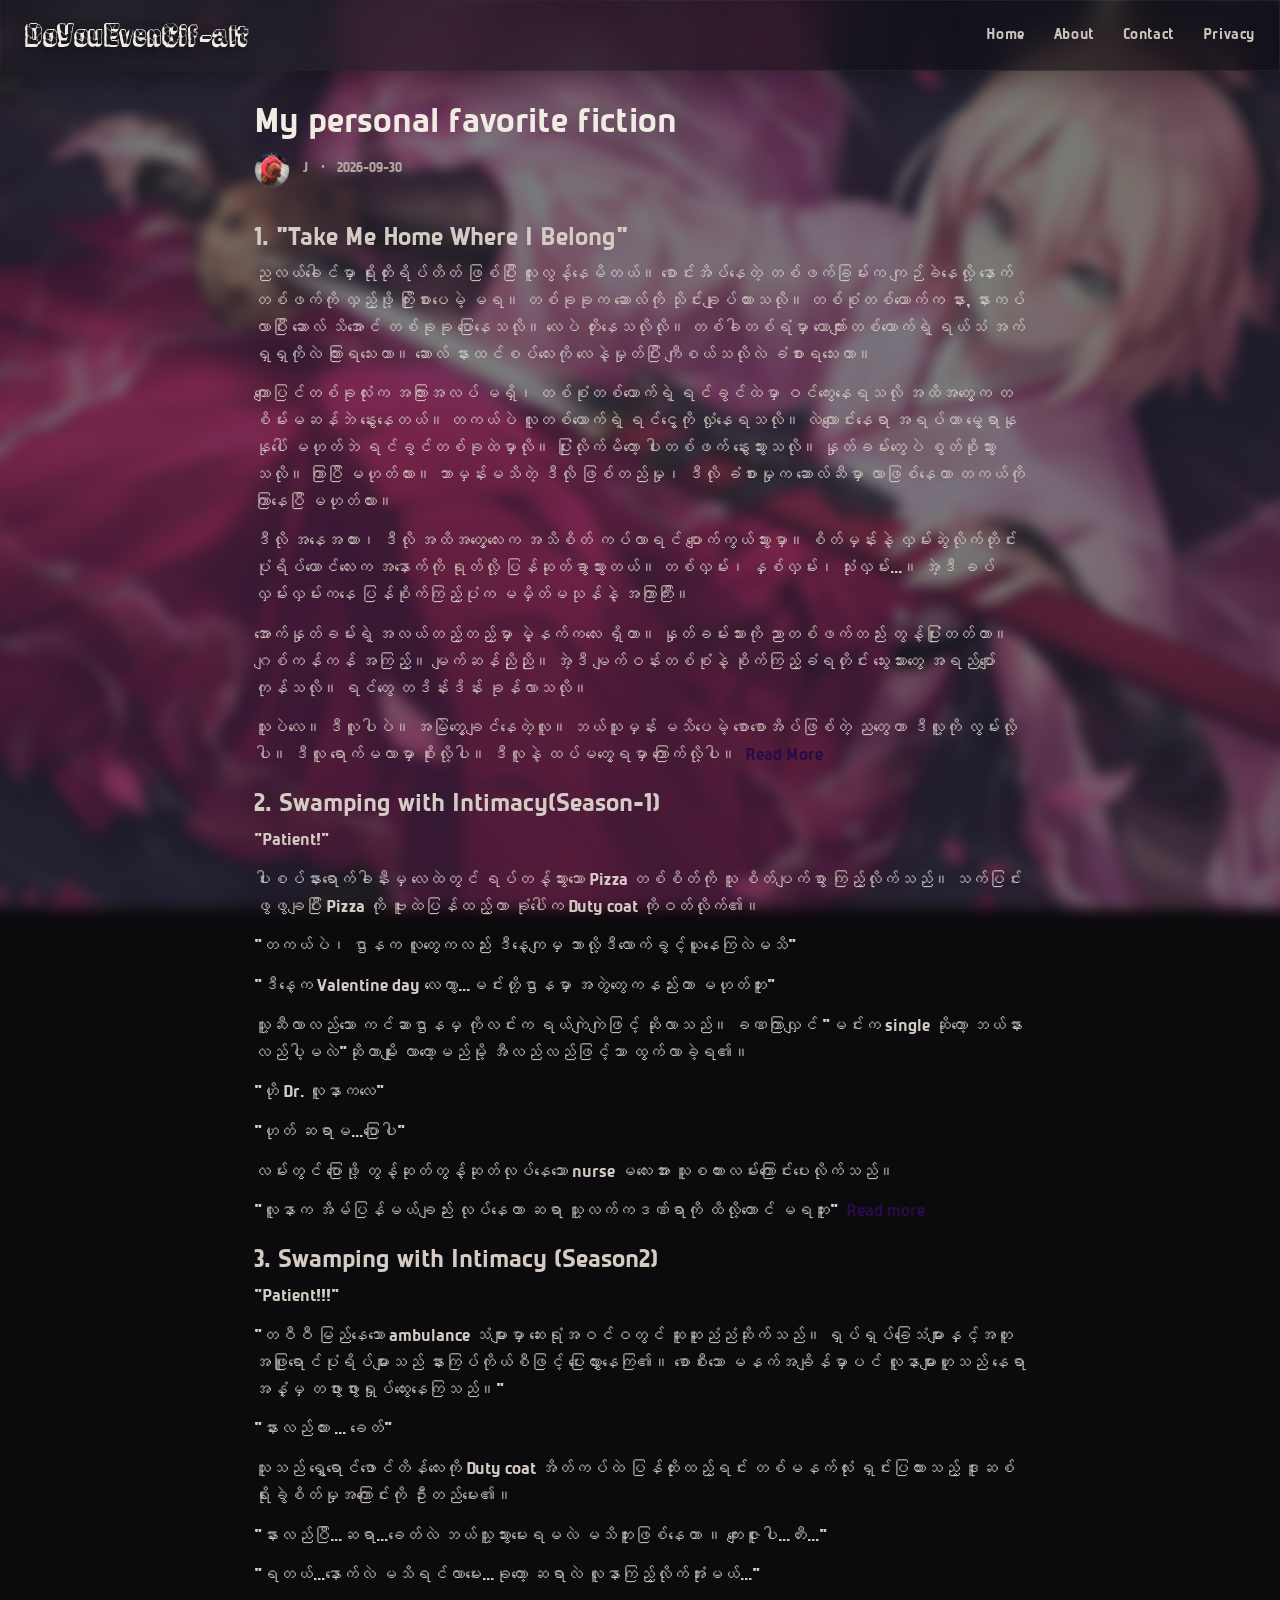
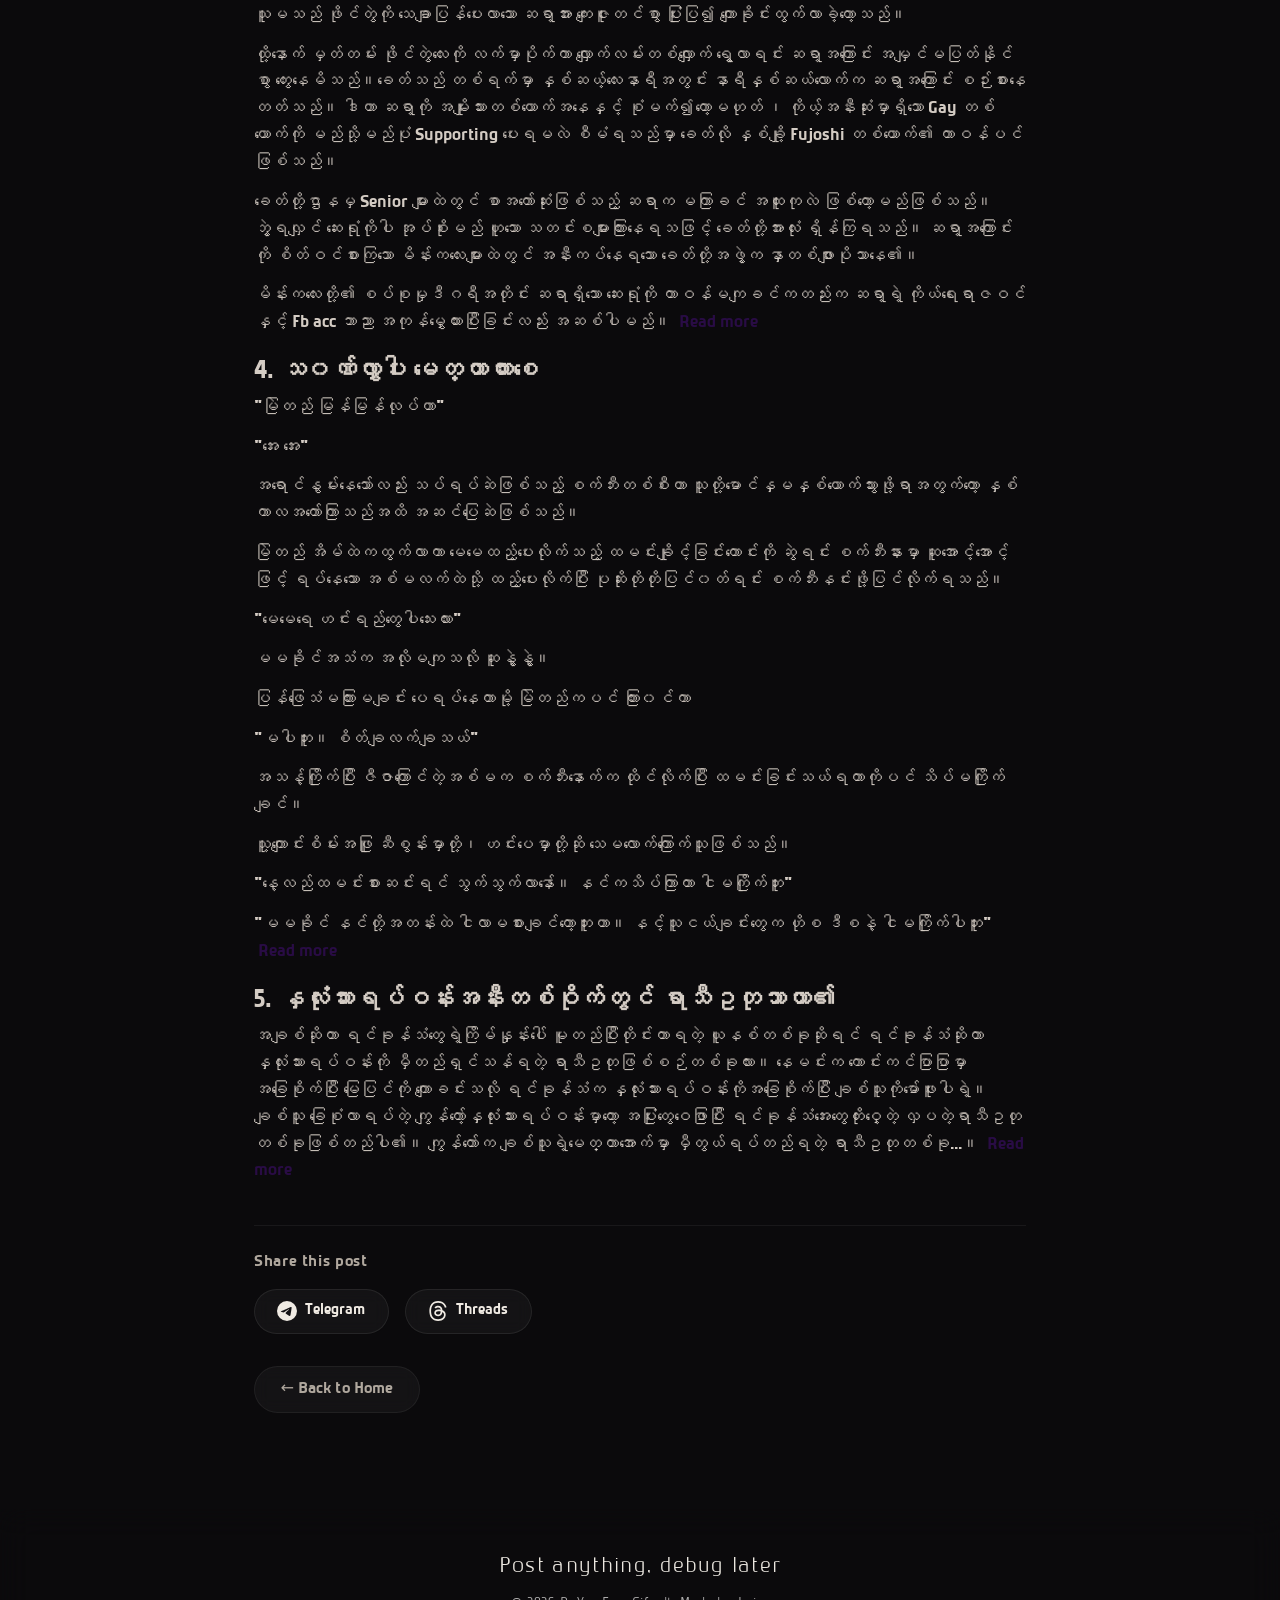
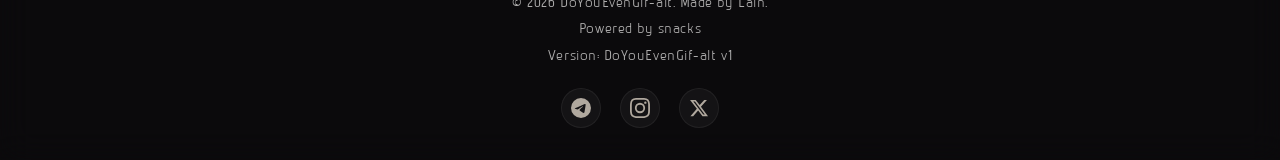
<file: assets/posts/posts/my-personal-favorite-fictions.html>
<!DOCTYPE html>
    <html lang="en">
    <head>
        <meta charset="UTF-8" />
        <meta name="viewport" content="width=device-width, initial-scale=1.0" />
        <title>My personal favorite fiction - DoYouEvenGif-alt</title>
        <meta name="description" content="My personal favorite fiction" />
        <!-- Open Graph / Social Media -->
        <meta property="og:title" content="My personal favorite fiction - DoYouEvenGif-alt" />
        <meta property="og:description" content="My personal favorite fiction" />
        <meta property="og:image" content="https://doyouevengif-alt.netlify.app/assets/posts/posts/my-personal-favorite-fictions.jpg" />
        <meta property="og:url" content="https://doyouevengif-alt.netlify.app/assets/posts/posts/my-personal-favorite-fictions" />
        <meta property="og:type" content="article" />
        <meta name="twitter:card" content="summary_large_image" />
        <link rel="stylesheet" href="/assets/CSS/main.css" />
        <link rel="stylesheet" href="/assets/posts/CSS/posts.css" />
        <link rel="icon" type="image/png" href="/faviconn.png">
        <style>
            .read-more {
                display: inline;
                margin-left: 4px;
                cursor: pointer;
                color: hsl(270, 70%, 16%);
                text-decoration: none;
            }
        </style>
    </head>
    <body>
        <div class="site-bg" role="presentation"></div>

        <!-- ===== HEADER ===== -->
        <header class="site-header glass" role="banner">
            <div class="header-inner">
                <div class="site-brand">
                    <a href="/index.html" class="brand-link">DoYouEvenGif-alt</a>
                </div>
                <nav class="nav-desktop" aria-label="Main navigation">
                    <ul>
                        <li><a href="/index.html" class="nav-link">Home</a></li>
                        <li><a href="/assets/pages/about.html" class="nav-link">About</a></li>
                        <li><a href="/assets/pages/contact.html" class="nav-link">Contact</a></li>
                        <li><a href="/assets/pages/privacy-policy.html" class="nav-link">Privacy</a></li>
                    </ul>
                </nav>
                <button class="hamburger" id="hamburger" aria-label="Toggle menu" aria-expanded="false">
                    <span class="hamburger-line"></span>
                    <span class="hamburger-line"></span>
                    <span class="hamburger-line"></span>
                </button>
            </div>
            <nav class="nav-mobile" id="navMobile" aria-label="Mobile navigation">
                <ul>
                    <li><a href="/index.html" class="nav-link">Home</a></li>
                    <li><a href="/assets/pages/about.html" class="nav-link">About</a></li>
                    <li><a href="/assets/pages/contact.html" class="nav-link">Contact</a></li>
                    <li><a href="/assets/pages/privacy-policy.html" class="nav-link">Privacy</a></li>
                </ul>
            </nav>
        </header>

        <!-- ===== POST CONTENT ===== -->
        <main class="post-page">
            <article>
                <header class="post-page-header">
                    <h1 class="post-title">My personal favorite fiction</h1>
                    <div class="post-page-meta">
                        <img src="/assets/author-pic/J.jpg" alt="J" onerror="this.style.display='none'" />
                        <span>J</span>
                        <span>•</span>
                        <span>2026-09-30</span>
                    </div>
                </header>
                <div class="post-page-body">
                    <h1>1. "Take Me Home Where I Belong"</h1>
                    <p>ညလယ်ခေါင်မှာ ရိုးတိုးရိပ်တိတ် ဖြစ်ပြီး လူးလွန့်နေမိတယ်။ စောင်းအိပ်နေတဲ့ တစ်ဖက်ခြမ်းက ကျဉ်ခဲနေလို့ နောက်တစ်ဖက်ကို လှည့်ဖို့ ကြိုးစားပေမဲ့ မရ။ တစ်ခုခုက ဆောလ်ကို သိုင်းချုပ်ထားသလို။ တစ်စုံတစ်ယောက်က နား, နားကပ်လာပြီး ဆောလ် သိအောင် တစ်ခုခု ပြောနေသလို။ လေပဲ တိုးနေသလိုလို။ တစ်ခါတစ်ရံမှာ ယောက်ျားတစ်ယောက်ရဲ့ ရယ်သံ အက်ရှရှကိုလဲ ကြားရသေးတာ။ ဆောလ် နားထင်စပ်လေးကို လေနဲ့မှုတ်ပြီး ကျီစယ်သလိုလဲ ခံစားရသေးတာ။</p>
                    <p>ကျောပြင်တစ်ခုလုံးက အကြားအလပ် မရှိ၊ တစ်စုံတစ်ယောက်ရဲ့ ရင်ခွင်ထဲမှာ ဝင်ကွေးနေရသလို အထိအတွေ့က တစိမ်းမဆန်ဘဲ နွေးနေတယ်။ တကယ်ပဲ လူတစ်ယောက်ရဲ့ ရင်ငွေ့ကို လှုံနေရသလို။ လဲလျောင်းနေရာ အရပ်ဟာ မွေ့ရာနုနုပေါ် မဟုတ်ဘဲ ရင်ခွင်တစ်ခုထဲမှာလို။ ပြုံးလိုက်မိတော့ ပါးတစ်ဖက် နွေးသွားသလို။ နှုတ်ခမ်းတွေပဲ စွတ်စိုသွားသလို။ ကြာပြီ မဟုတ်လား။ ဘာမှန်းမသိတဲ့ ဒီလို ဖြစ်တည်မှု၊ ဒီလို ခံစားမှုက ဆောလ်ဆီမှာ လာဖြစ်နေတာ တကယ်ကို ကြာနေပြီ မဟုတ်လား။</p>
                    <p>ဒီလို အနေအထား၊ ဒီလို အထိအတွေ့လေးက အသိစိတ် ကပ်လာရင် ပျောက်ကွယ်သွားမှာ။ စိတ်မှန်းနဲ့ လှမ်းဆွဲလိုက်တိုင်း ပုံရိပ်ယောင်လေးက အနောက်ကို ရုတ်လို့ ပြန်ဆုတ်ခွာသွားတယ်။ တစ်လှမ်း၊ နှစ်လှမ်း၊ သုံးလှမ်း...။ အဲ့ဒီ ခပ်လှမ်းလှမ်းကနေ ပြန်စိုက်ကြည့်ပုံက မမှိတ်မသုန်နဲ့ အကြာကြီး။ </p>
                    <p>အောက်နှုတ်ခမ်းရဲ့ အလယ်တည့်တည့်မှာ မှဲ့နက်ကလေး ရှိတာ။ နှုတ်ခမ်းသားကို ညာတစ်ဖက်တည်း တွန့်ပြုံးတတ်တာ။ ဂျစ်ကန်ကန် အကြည့်။ မျက်ဆန်ညိုညို။ အဲ့ဒီ မျက်ဝန်းတစ်စုံနဲ့ စိုက်ကြည့်ခံရတိုင်း သွေးသားတွေ အရည်ပျော်ကုန်သလို။ ရင်တွေ တဒိန်းဒိန်း ခုန်လာသလို။</p>
                    <p>သူပဲလေ။ ဒီလူပါပဲ။ အမြဲတွေ့ချင်နေတဲ့လူ။ ဘယ်သူမှန်း မသိပေမဲ့ စောစောအိပ်ဖြစ်တဲ့ ညတွေဟာ ဒီလူ့ကို လွမ်းလို့ပါ။ ဒီလူ ရောက်မလာမှာ စိုးလို့ပါ။ ဒီလူနဲ့ ထပ်မတွေ့ရမှာ ကြောက်လို့ပါ။ <a href="https://www.wattpad.com/story/298118569-take-me-home-where-i-belong-completed?utm_source=android&utm_medium=link&utm_content=share_reading&wp_page=library&wp_uname=mayc84n" class="read-more">Read More</a> </p>

                    <h1>2. Swamping with Intimacy(Season-1)</h1>
                    <p>"Patient!"</p>
                    <p>ပါးစပ်နားရောက်ခါနီးမှ လေထဲတွင် ရပ်တန့်သွားသော Pizza တစ်စိတ်ကို သူ စိတ်ပျက်စွာ ကြည့်လိုက်သည်။ သက်ပြင်းဖွဖွချပြီး Pizza ကို ဗူးထဲပြန်ထည့်ကာ ခုံပေါ်က Duty coat ကိုဝတ်လိုက်၏။</p>
                    <p>"တကယ်ပဲ၊ ဌာနက လူတွေကလည်း ဒီနေ့ကျမှ ဘာလို့ဒီလောက်ခွင့်ယူနေကြလဲမသိ"</p>
                    <p>"ဒီနေ့က Valentine day လေကွာ...မင်းတို့ဌာနမှာ အတွဲတွေကနည်းတာ မဟုတ်ဘူး"</p>
                    <p>သူ့ဆီလာလည်သော ကင်ဆာဌာနမှ ကိုလင်းက ရယ်ကျဲကျဲဖြင့် ဆိုလာသည်။ ခဏကြာလျှင် "မင်းက single ဆိုတော့ ဘယ်နားလည်ပါ့မလဲ"ဆိုတာမျိုး လာတော့မည်မို့ အီလည်လည်ဖြင့်သာ ထွက်လာခဲ့ရ၏။</p>
                    <p>"ဟို Dr. လူနာကလေ"</p>
                    <p>"ဟုတ် ဆရာမ...ပြောပါ"</p>
                    <p>လမ်းတွင် ပြောဖို့ တွန့်ဆုတ်တွန့်ဆုတ်လုပ်နေသော nurse မလေးအား သူစကားလမ်းကြောင်းပေးလိုက်သည်။</p>
                    <p>"လူနာက အိမ်ပြန်မယ်ချည်း လုပ်နေတာ ဆရာ သူ့လက်ကဒဏ်ရာကို ထိလို့တောင် မရဘူး" <a href="https://www.wattpad.com/story/250568984-swamping-with-intimacy-season-1?utm_source=android&utm_medium=link&utm_content=share_reading&wp_page=reading_list_details&wp_uname=mayc84n" class="read-more">Read more</a></p>

                    <h1>3. Swamping with Intimacy (Season2)</h1>
                    <p>"Patient!!!"</p>
                    <p>"တဝီဝီ မြည်နေသော ambulance သံများမှာ ဆေးရုံအဝင်ဝတွင် ဆူဆူညံညံဆိုက်သည်။ ရှပ်ရှပ်ခြေသံများနှင့်အတူ အဖြူရောင်ပုံရိပ်များသည် နားကြပ်ကိုယ်စီဖြင့် ပြေးလွှားနေကြ၏။ စောစီးသော မနက်အချိန်မှာပင် လူနာများဟူသည် နေရာအနှံ့မှ တဖွားဖွားရှုပ်ထွေးနေကြသည်။"</p>
                    <p>"နားလည်လား ... ခေတ်"</p>
                    <p>သူသည် ရွှေရောင်ဖောင်တိန်လေးကို Duty coat အိတ်ကပ်ထဲ ပြန်ထိုးထည့်ရင်း တစ်မနက်လုံး ရှင်းပြထားသည့် ဒူးဆစ်ရိုးခွဲစိတ်မှုအကြောင်းကို ဦးတည်မေး၏။</p>
                    <p>"နားလည်ပြီ...ဆရာ...ခေတ်လဲ ဘယ်သူ့သွားမေးရမလဲ မသိဘူးဖြစ်နေတာ ။ ကျေးဇူးပါ...ဟီး..."</p>
                    <p>"ရတယ်...နောက်လဲ မသိရင်လာမေး...ခုတော့ ဆရာလဲ လူနာကြည့်လိုက်အုံးမယ်..."</p>
                    <p>သူမသည် ဖိုင်တွဲကို သေချာပြန်ပေးလာသော ဆရာ့အား ကျေးဇူးတင်စွာ ပြုံးပြ၍ ကျောခိုင်းထွက်လာခဲ့တော့သည်။</p>
                    <p>ထို့နောက် မှတ်တမ်း ဖိုင်တွဲလေးကို လက်မှာပိုက်ကာ လျှောက်လမ်းတစ်လျှောက် ရွေ့လာရင်း ဆရာ့အကြောင်း အမျှင်မပြတ်နိုင်စွာ တွေးနေမိသည်။ခေတ်သည် တစ်ရက်မှာ နှစ်ဆယ့်လေးနာရီအတွင်း နာရီနှစ်ဆယ်လောက်က ဆရာ့အကြောင်း စဉ်းစားနေတတ်သည်။ ဒါဟာ ဆရာ့ကို အမျိုးသားတစ်ယောက်အနေနှင့် စုံမက်၍တော့မဟုတ် ၊ ကိုယ့်အနီးဆုံးမှာရှိသော Gay တစ်ယောက်ကို မည်သို့မည်ပုံ Supporting ပေးရမလဲ စီမံရသည်မှာ ခေတ်လို နှစ်ချို့ Fujoshi တစ်ယောက်၏ တာဝန်ပင်ဖြစ်သည်။</p>
                    <p>ခေတ်တို့ဌာနမှ Senior များထဲတွင် စာအတော်ဆုံးဖြစ်သည့် ဆရာက မကြာခင် အထူးကုလဲ ဖြစ်တော့မည်ဖြစ်သည်။ ဘွဲ့ရလျှင် ဆေးရုံကိုပါ အုပ်စိုးမည် ဟူသော သတင်းစများကြားနေရသဖြင့် ခေတ်တို့အားလုံး ရှိန်ကြရသည်။ ဆရာ့အကြောင်းကို စိတ်ဝင်စားကြသော မိန်းကလေးများထဲတွင် အနီးကပ်နေရသော ခေတ်တို့အဖွဲ့က နှာတစ်ဖျားပိုသာနေ၏။ </p>
                    <p>မိန်းကလေးတို့၏ စပ်စုမှုဒီဂရီအတိုင်း ဆရာရှိသော ဆေးရုံကို တာဝန်မကျခင်ကတည်းက  ဆရာ့ရဲ့ ကိုယ်ရေးရာဇဝင်နှင့် Fb acc ဘာညာ အကုန်မွှေထားပြီးခြင်းလည်း အဆစ်ပါမည်။ <a href="https://www.wattpad.com/story/266394713-swamping-with-intimacy-season2?utm_source=android&utm_medium=link&utm_content=share_reading&wp_page=reading_list_details&wp_uname=mayc84n" class="read-more">Read more</a></p>

                    <h1>4. သ၀ဏ်လွှာပါး မေတ္တာထားစေ</h1>
                    <p>"မြဲတည် မြန်မြန်လုပ်ဟာ"</p>
                    <p>"အေး အေး"</p>
                    <p>အရောင်နွမ်းနေသော်လည်း သပ်ရပ်ဆဲဖြစ်သည့် စက်ဘီးတစ်စီးဟာ သူတို့မောင်နှမနှစ်ယောက်သွားဖို့ရာအတွက်တော့ နှစ်ကာလအတော်ကြာသည်အထိ အဆင်ပြေဆဲဖြစ်သည်။</p>
                    <p>မြဲတည် အိမ်ထဲကထွက်လာကာ မေမေထည့်ပေးလိုက်သည့် ထမင်းချိုင့်ခြင်းတောင်းကို ဆွဲရင်း စက်ဘီးနားမှာ ဆူအောင့်အောင့်ဖြင့် ရပ်နေသော အစ်မလက်ထဲသို့ ထည့်ပေးလိုက်ပြီး ပုဆိုးတိုတိုပြင်၀တ်ရင်း စက်ဘီးနင်းဖို့ပြင်လိုက်ရသည်။</p>
                    <p>"မေမေရေ ဟင်းရည်တွေပါသေးလား"</p>
                    <p>မမခိုင်အသံက အလိုမကျသလို ဆူနွဲ့နွဲ့။</p>
                    <p>ပြန်ဖြေသံမကြားမချင်း ပေရပ်နေတာမို့ မြဲတည်ကပင် ကြား၀င်ကာ</p>
                    <p>"မပါဘူး။ စိတ်ချလက်ချသယ်"</p>
                    <p>အသန့်ကြိုက်ပြီး ဇီဇာကြောင်တဲ့အစ်မက စက်ဘီးနောက်က ထိုင်လိုက်ပြီး ထမင်းခြင်းသယ်ရတာကိုပင် သိပ်မကြိုက်ချင်။</p>
                    <p>သူ့ကျောင်းစိမ်းအဖြူ ဆီစွန်းမှာတို့၊ ဟင်းပေမှာတို့ဆို သေမလောက်ကြောက်သူဖြစ်သည်။</p>
                    <p>"နေ့လည်ထမင်းစားဆင်းရင် သွက်သွက်လာနော်။ နင်ကသိပ်ကြာတာ ငါမကြိုက်ဘူး"</p>
                    <p>"မမခိုင် နင်တို့အတန်းထဲ ငါလာမစားချင်တော့ဘူးဟာ။ နင့်သူငယ်ချင်းတွေက ဟိုစ ဒီစနဲ့ ငါမကြိုက်ပါဘူး" <a href="https://www.wattpad.com/story/302059855-%E1%80%9E%E1%81%80%E1%80%8F%E1%80%BA%E1%80%9C%E1%80%BD%E1%80%BE%E1%80%AC%E1%80%95%E1%80%AB%E1%80%B8-%E1%80%99%E1%80%B1%E1%80%90%E1%80%B9%E1%80%90%E1%80%AC%E1%80%91%E1%80%AC%E1%80%B8%E1%80%85%E1%80%B1?utm_source=android&utm_medium=link&utm_content=share_reading&wp_page=library&wp_uname=mayc84n" class="read-more">Read more</a> </p>

                    <h1>5. နှလုံးသားရပ်ဝန်းအနီးတစ်ဝိုက်တွင် ရာသီဥတုသာယာ၏</h1>
                    <p>အချစ်ဆိုတာ ရင်ခုန်သံတွေရဲ့ကြိမ်နှုန်းပေါ် မူတည်ပြီးတိုင်းတာရတဲ့ ယူနစ်တစ်ခုဆိုရင် ရင်ခုန်သံဆိုတာ နှလုံးသားရပ်ဝန်းကို မှီတည်ရှင်သန်ရတဲ့ ရာသီဥတုဖြစ်စဉ်တစ်ခုလား။ နေမင်းက ကောင်းကင်ပြာပြာမှာ အခြေစိုက်ပြီး မြေပြင်ကို ကျောခင်းသလို ရင်ခုန်သံက နှလုံးသားရပ်ဝန်းကိုအခြေစိုက်ပြီး ချစ်သူကိုမော်ဖူးပါရဲ့။ ချစ်သူ ခြေစုံလာရပ်တဲ့ ကျွန်တော့်နှလုံးသားရပ်ဝန်းမှာတော့ အပြုံးတွေဝေဖြာပြီး ရင်ခုန်သံအေးတွေတိုးဝှေ့တဲ့ လှပတဲ့ရာသီဥတုတစ်ခုဖြစ်တည်ပါ၏။ ကျွန်တော်က ချစ်သူရဲ့မေတ္တာအောက်မှာ မှီတွယ်ရပ်တည်ရတဲ့ ရာသီဥတုတစ်ခု...။  <a href="https://www.wattpad.com/story/231329378-%E1%80%94%E1%80%BE%E1%80%9C%E1%80%AF%E1%80%B6%E1%80%B8%E1%80%9E%E1%80%AC%E1%80%B8%E1%80%9B%E1%80%95%E1%80%BA%E1%80%9D%E1%80%94%E1%80%BA%E1%80%B8%E1%80%A1%E1%80%94%E1%80%AE%E1%80%B8%E1%80%90%E1%80%85%E1%80%BA%E1%80%9D%E1%80%AD%E1%80%AF%E1%80%80%E1%80%BA%E1%80%90%E1%80%BD%E1%80%84%E1%80%BA-%E1%80%9B%E1%80%AC%E1%80%9E%E1%80%AE%E1%80%A5%E1%80%90%E1%80%AF%E1%80%9E%E1%80%AC%E1%80%9A%E1%80%AC%E1%81%8F?utm_source=android&utm_medium=link&utm_content=share_reading&wp_page=library&wp_uname=mayc84n" class="read-more">Read more</a> </p>
                </div>

                <section class="share-section">
                    <h3>Share this post</h3>
                    <div class="share-buttons">
                        <a href="#" class="share-btn" id="shareTelegram">
                            <svg viewBox="0 0 24 24" width="20" height="20" fill="currentColor"><path d="M11.944 0A12 12 0 0 0 0 12a12 12 0 0 0 12 12 12 12 0 0 0 12-12A12 12 0 0 0 12 0a12 12 0 0 0-.056 0zm4.962 7.224c.1-.002.321.023.465.14a.506.506 0 0 1 .171.325c.016.093.036.306.02.472-.18 1.898-.962 6.502-1.36 8.627-.168.9-.499 1.201-.82 1.23-.696.065-1.225-.46-1.9-.902-1.056-.693-1.653-1.124-2.678-1.8-1.185-.78-.417-1.21.258-1.91.177-.184 3.247-2.977 3.307-3.23.007-.032.014-.15-.056-.212s-.174-.041-.249-.024c-.106.024-1.793 1.14-5.061 3.345-.48.33-.913.49-1.302.48-.428-.008-1.252-.241-1.865-.44-.752-.245-1.349-.374-1.297-.789.027-.216.325-.437.893-.663 3.498-1.524 5.83-2.529 6.998-3.014 3.332-1.386 4.025-1.627 4.476-1.635z"/></svg>
                            Telegram
                        </a>
                        <a href="#" class="share-btn" id="shareThreads">
    <svg viewBox="0 0 192 192" width="20" height="20" fill="currentColor">
        <path d="M141.537 88.9883C140.71 88.5919 139.87 88.2104 139.019 87.8451C137.537 60.5382 122.616 44.905 97.5619 44.745C97.4484 44.7443 97.3355 44.7443 97.222 44.7443C82.2364 44.7443 69.7731 51.1409 62.102 62.7807L75.881 72.2328C81.6116 63.5383 90.6052 61.6848 97.2286 61.6848C97.3051 61.6848 97.3819 61.6848 97.4576 61.6855C105.707 61.7381 111.932 64.1366 115.961 68.814C118.893 72.2193 120.854 76.925 121.825 82.8638C114.511 81.6207 106.601 81.2385 98.145 81.7233C74.3247 83.0954 59.0111 96.9879 60.0396 116.292C60.5615 126.084 65.4397 134.508 73.775 140.011C80.8224 144.663 89.899 146.938 99.3323 146.423C111.79 145.74 121.563 140.987 128.381 132.296C133.559 125.696 136.834 117.143 138.28 106.366C144.217 109.949 148.617 114.664 151.047 120.332C155.179 129.967 155.42 145.8 142.501 158.708C131.182 170.016 117.576 174.908 97.0135 175.059C74.2042 174.89 56.9538 167.575 45.7381 153.317C35.2355 139.966 29.8077 120.682 29.6052 96C29.8077 71.3178 35.2355 52.0336 45.7381 38.6827C56.9538 24.4249 74.2039 17.11 97.0132 16.9405C119.988 17.1113 137.539 24.4614 149.184 38.788C154.894 45.8136 159.199 54.6488 162.037 64.9503L178.184 60.6422C174.744 47.9622 169.331 37.0357 161.965 27.974C147.036 9.60668 125.202 0.195148 97.0695 0H96.9569C68.8816 0.19447 47.2921 9.6418 32.7883 28.0793C19.8819 44.4864 13.2244 67.3157 13.0007 95.9325L13 96L13.0007 96.0675C13.2244 124.684 19.8819 147.514 32.7883 163.921C47.2921 182.358 68.8819 191.806 96.9569 192H97.0695C122.03 191.827 139.624 185.292 154.118 170.811C173.081 151.866 172.51 128.119 166.26 113.541C161.776 103.087 153.227 94.5962 141.537 88.9883ZM98.4405 129.507C88.0005 130.095 77.1544 125.409 76.6196 115.372C76.2232 107.93 81.9158 99.626 99.0812 98.6368C101.047 98.5234 102.976 98.468 104.871 98.468C111.106 98.468 116.939 99.0737 122.242 100.233C120.264 124.935 108.662 128.946 98.4405 129.507Z"/>
    </svg>
    Threads
</a>
                    </div>
                </section>

                <a href="/index.html" class="back-home-btn" id="backHome">← Back to Home</a>
            </article>
        </main>

        <!-- ===== FOOTER ===== -->
        <footer class="site-footer" role="contentinfo">
            <div class="footer-inner">
                <p class="footer-tagline">Post anything, debug later</p>
                <p class="footer-copy">© 2026 DoYouEvenGif-alt. Made by Lain.</p>
                <p class="footer-powered" >Powered by <span title="Mostly ramen and instant noodles">snacks</span></p>
                <p class="footer-version">Version: DoYouEvenGif-alt v1</p>
                <div class="footer-socials">
                    <a href="https://t.me/LainnIsLainn" aria-label="Telegram" class="social-link"><svg viewBox="0 0 24 24" width="24" height="24" fill="currentColor"><path d="M11.944 0A12 12 0 0 0 0 12a12 12 0 0 0 12 12 12 12 0 0 0 12-12A12 12 0 0 0 12 0a12 12 0 0 0-.056 0zm4.962 7.224c.1-.002.321.023.465.14a.506.506 0 0 1 .171.325c.016.093.036.306.02.472-.18 1.898-.962 6.502-1.36 8.627-.168.9-.499 1.201-.82 1.23-.696.065-1.225-.46-1.9-.902-1.056-.693-1.653-1.124-2.678-1.8-1.185-.78-.417-1.21.258-1.91.177-.184 3.247-2.977 3.307-3.23.007-.032.014-.15-.056-.212s-.174-.041-.249-.024c-.106.024-1.793 1.14-5.061 3.345-.48.33-.913.49-1.302.48-.428-.008-1.252-.241-1.865-.44-.752-.245-1.349-.374-1.297-.789.027-.216.325-.437.893-.663 3.498-1.524 5.83-2.529 6.998-3.014 3.332-1.386 4.025-1.627 4.476-1.635z"/></svg></a>
                    <a href="https://www.instagram.com/haymawonn/" aria-label="Instagram" class="social-link"><svg viewBox="0 0 24 24" width="24" height="24" fill="currentColor"><path d="M12 2.163c3.204 0 3.584.012 4.85.07 3.252.148 4.771 1.691 4.919 4.919.058 1.265.069 1.645.069 4.849 0 3.205-.012 3.584-.069 4.849-.149 3.225-1.664 4.771-4.919 4.919-1.266.058-1.644.07-4.85.07-3.204 0-3.584-.012-4.849-.07-3.26-.149-4.771-1.699-4.919-4.92-.058-1.265-.07-1.644-.07-4.849 0-3.204.013-3.583.07-4.849.149-3.227 1.664-4.771 4.919-4.919 1.266-.057 1.645-.069 4.849-.069zM12 0C8.741 0 8.333.014 7.053.072 2.695.272.273 2.69.073 7.052.014 8.333 0 8.741 0 12c0 3.259.014 3.668.072 4.948.2 4.358 2.618 6.78 6.98 6.98C8.333 23.986 8.741 24 12 24c3.259 0 3.668-.014 4.948-.072 4.354-.2 6.782-2.618 6.979-6.98.059-1.28.073-1.689.073-4.948 0-3.259-.014-3.667-.072-4.947-.196-4.354-2.617-6.78-6.979-6.98C15.668.014 15.259 0 12 0zm0 5.838a6.162 6.162 0 1 0 0 12.324 6.162 6.162 0 0 0 0-12.324zM12 16a4 4 0 1 1 0-8 4 4 0 0 1 0 8zm6.406-11.845a1.44 1.44 0 1 0 0 2.881 1.44 1.44 0 0 0 0-2.881z"/></svg></a>
                    <a href="https://x.com/Haymawon" aria-label="X" class="social-link"><svg viewBox="0 0 24 24" width="24" height="24" fill="currentColor"><path d="M18.244 2.25h3.308l-7.227 8.26 8.502 11.24H16.17l-5.214-6.817L4.99 21.75H1.68l7.73-8.835L1.254 2.25H8.08l4.713 6.231zm-1.161 17.52h1.833L7.084 4.126H5.117z"/></svg></a>
            </div>
            </div>
        </footer>

        <script src="/assets/JS/main.js"></script>
        <script src="/assets/posts/JS/posts.js"></script>
    </body>
    </html>
</file>
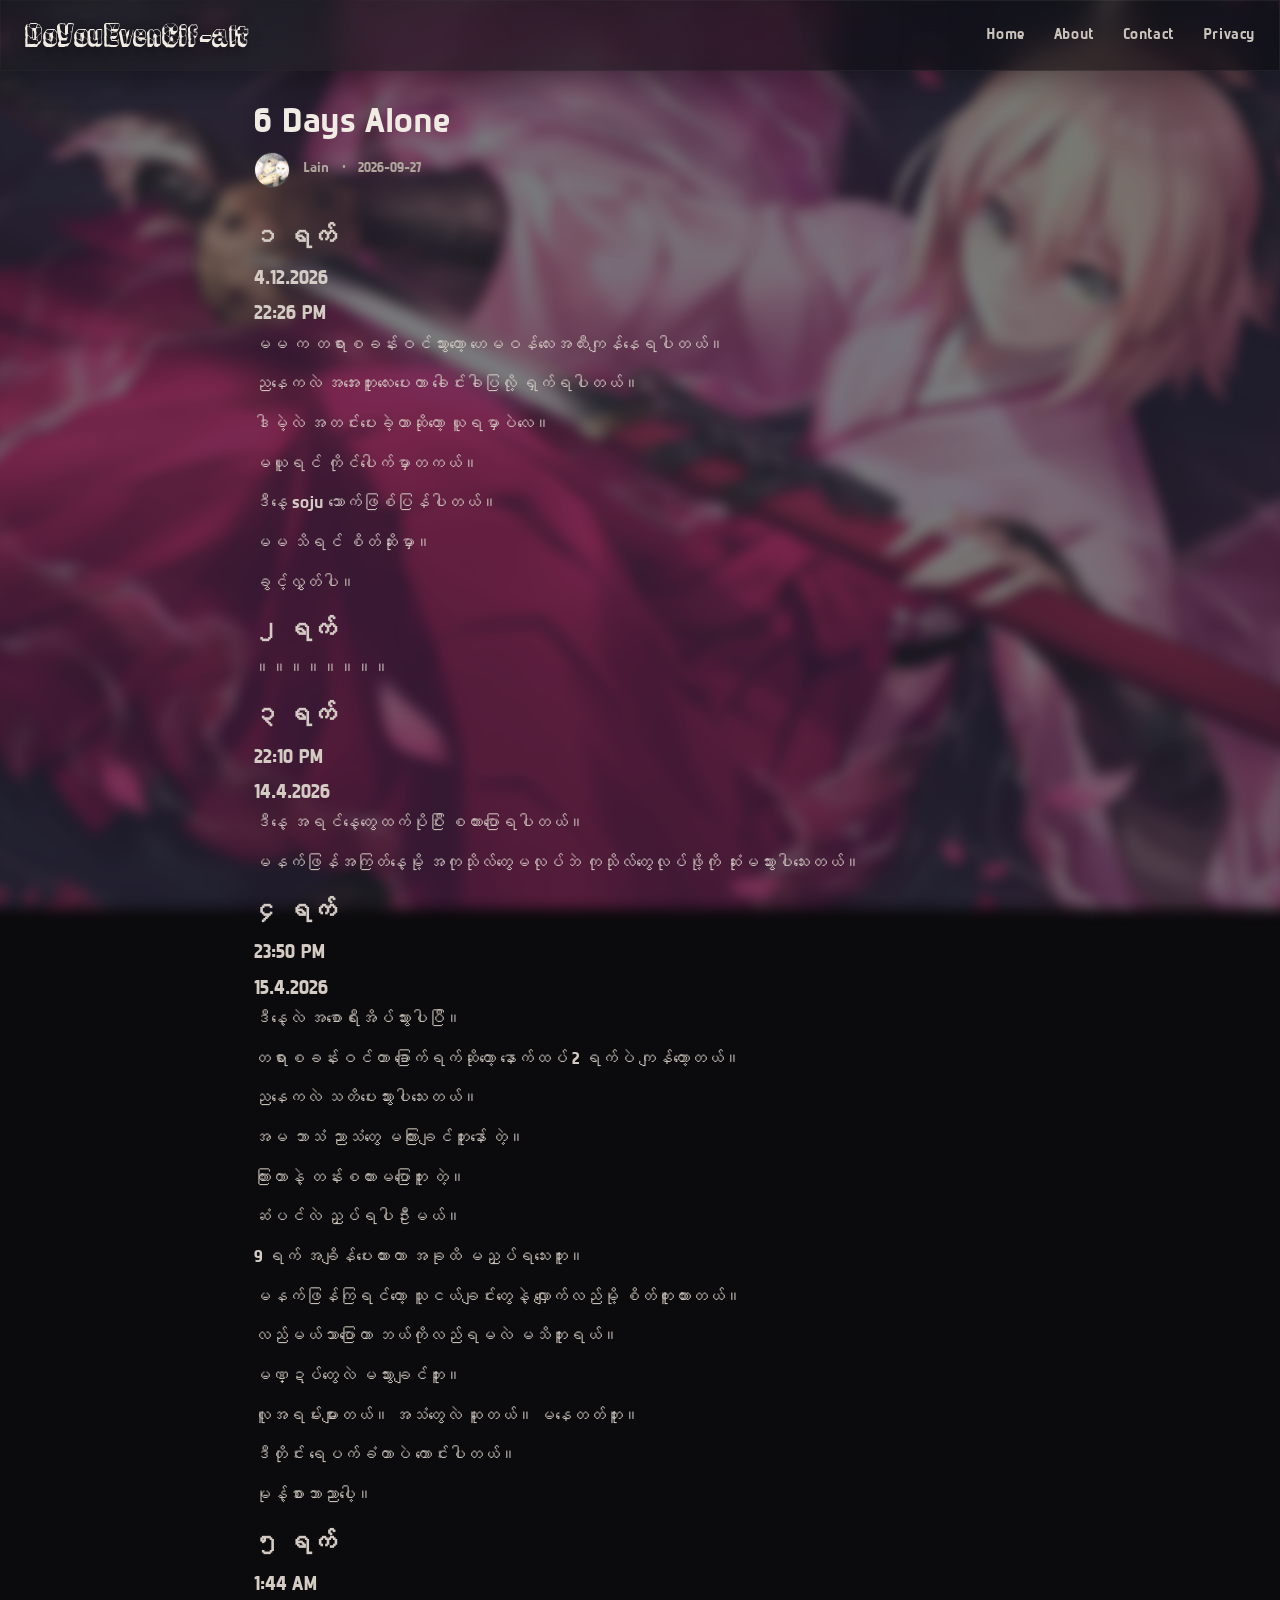
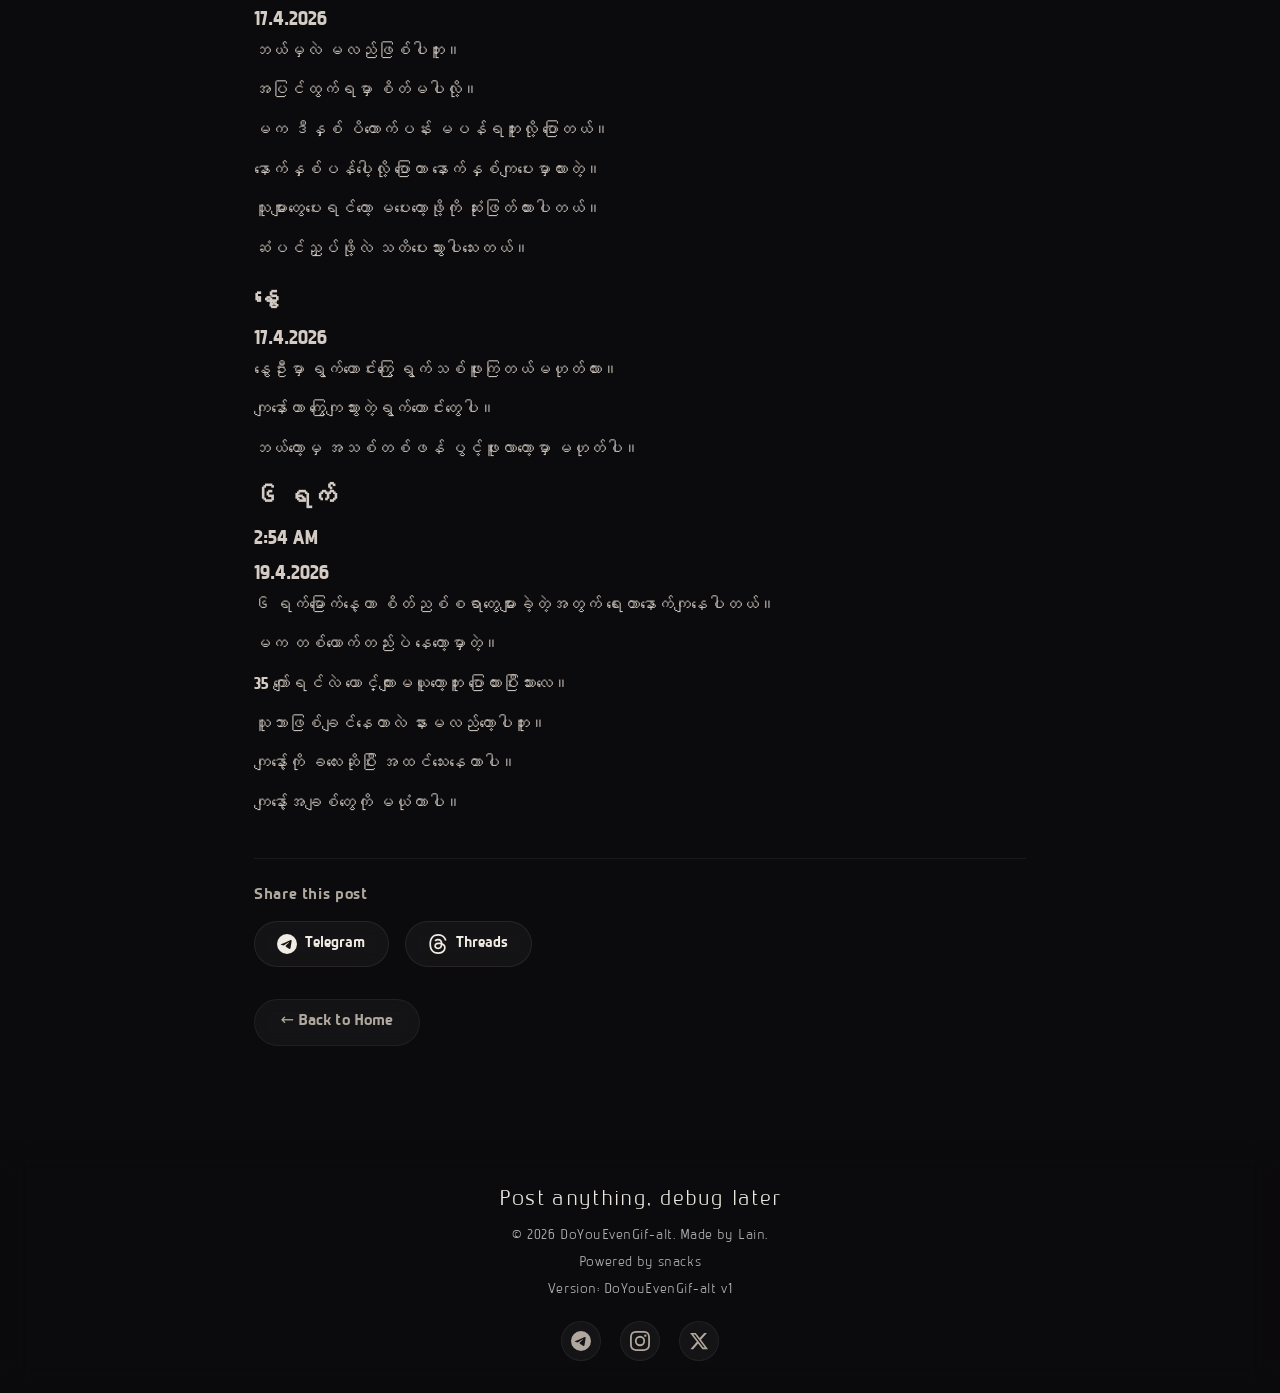
<file: assets/posts/posts/six-days-alone.html>
<!DOCTYPE html>
    <html lang="en">
    <head>
        <meta charset="UTF-8" />
        <meta name="viewport" content="width=device-width, initial-scale=1.0" />
        <title>6 Days Alone - DoYouEvenGif-alt</title>
        <meta name="description" content="6 Days Alone"" />
        <!-- Open Graph / Social Media -->
        <meta property="og:title" content="6 Days Alone - DoYouEvenGif-alt" />
        <meta property="og:description" content="Six Days Alone"" />
        <meta property="og:image" content="https://doyouevengif-alt.netlify.app/assets/posts/posts/six-days-alone.jpg" />
        <meta property="og:url" content="https://doyouevengif-alt.netlify.app/assets/posts/posts/six-days-alone" />
        <meta property="og:type" content="article" />
        <meta name="twitter:card" content="summary_large_image" />
        <link rel="stylesheet" href="/assets/CSS/main.css" />
        <link rel="stylesheet" href="/assets/posts/CSS/posts.css" />
        <link rel="icon" type="image/png" href="/faviconn.png">
    </head>
    <body>
        <div class="site-bg" role="presentation"></div>

        <!-- ===== HEADER ===== -->
        <header class="site-header glass" role="banner">
            <div class="header-inner">
                <div class="site-brand">
                    <a href="/index.html" class="brand-link">DoYouEvenGif-alt</a>
                </div>
                <nav class="nav-desktop" aria-label="Main navigation">
                    <ul>
                        <li><a href="/index.html" class="nav-link">Home</a></li>
                        <li><a href="/assets/pages/about.html" class="nav-link">About</a></li>
                        <li><a href="/assets/pages/contact.html" class="nav-link">Contact</a></li>
                        <li><a href="/assets/pages/privacy-policy.html" class="nav-link">Privacy</a></li>
                    </ul>
                </nav>
                <button class="hamburger" id="hamburger" aria-label="Toggle menu" aria-expanded="false">
                    <span class="hamburger-line"></span>
                    <span class="hamburger-line"></span>
                    <span class="hamburger-line"></span>
                </button>
            </div>
            <nav class="nav-mobile" id="navMobile" aria-label="Mobile navigation">
                <ul>
                    <li><a href="/index.html" class="nav-link">Home</a></li>
                    <li><a href="/assets/pages/about.html" class="nav-link">About</a></li>
                    <li><a href="/assets/pages/contact.html" class="nav-link">Contact</a></li>
                    <li><a href="/assets/pages/privacy-policy.html" class="nav-link">Privacy</a></li>
                </ul>
            </nav>
        </header>

        <!-- ===== POST CONTENT ===== -->
        <main class="post-page">
            <article>
                <header class="post-page-header">
                    <h1 class="post-title">6 Days Alone</h1>
                    <div class="post-page-meta">
                        <img src="/assets/author-pic/lain.jpg" alt="Lain" onerror="this.style.display='none'" />
                        <span>Lain</span>
                        <span>•</span>
                        <span>2026-09-27</span>
                    </div>
                </header>
                <div class="post-page-body">
                   <h2>၁ ရက်</h2>
                    <h3>4.12.2026</h3>
                    <h3>22:26 PM</h3>

    <p>မမ  က တရားစခန်းဝင်သွားတော့ ဟေမဝန်လေးအထီးကျန်နေရပါတယ်။</p>
    <p>ညနေကလဲ အအေးဘူးလေးပေးတာ ခေါင်းခါပြလို့ ရှက်ရပါတယ်။</p>
    <p>ဒါမဲ့လဲ အတင်းပေးခဲ့တာဆိုတော့ ယူရမှာပဲလေ။</p>
    <p>မယူရင် ကိုင်ပေါက်မှာတကယ်။</p>
    <p>ဒီနေ့ soju သောက်ဖြစ်ပြန်ပါတယ်။</p>
    <p>မမ သိရင် စိတ်ဆိုးမှာ။</p>
    <p>ခွင့်လွှတ်ပါ။</p>

<h2>၂ ရက်</h2>
<p>။။။။။။။။</p>


  <h2>၃ ရက်</h2>
      <h3>22:10 PM</h3>
      <h3>14.4.2026</h3>

    <p>ဒီနေ့ အရင်နေ့တွေထက်ပိုပြီး စကားပြောရပါတယ်။</p>
    <p>မနက်ဖြန်အကြတ်နေ့မို့ အကုသိုလ်တွေမလုပ်ဘဲ ကုသိုလ်တွေလုပ်ဖို့ကို ဆုံးမသွားပါသေးတယ်။</p>


<h2>၄ ရက်</h2>
      <h3>23:50 PM</h3>
      <h3>15.4.2026</h3>


    <p>ဒီနေ့လဲ အစောရီးအိပ်သွားပါပြီ။</p>
    <p>တရားစခန်းဝင်တာ ခြောက်ရက်ဆိုတော့ နောက်ထပ် 2 ရက်ပဲ ကျန်တော့တယ်။</p>
    <p>ညနေကလဲ သတိပေးသွားပါသေးတယ်။</p>
    <p>အမ ဘာသံ ညာသံတွေ မကြားချင်ဘူးနော် တဲ့။</p>
    <p>ကြားတာနဲ့ တန်းစကားမပြောဘူး တဲ့။</p>
    <p>ဆံပင်လဲ ညှပ်ရပါဦးမယ်။</p>
    <p>9 ရက် အချိန်ပေးထားတာ အခုထိ မညှပ်ရသေးဘူး။</p>
    <p>မနက်ဖြန်ကြရင်တော့ သူငယ်ချင်းတွေနဲ့ လျှောက်လည်မို့ စိတ်ကူးထားတယ်။</p>
    <p>လည်မယ်သာပြောတာ ဘယ်ကိုလည်ရမလဲ မသိဘူးရယ်။</p>
    <p>မဏ္ဍပ်တွေလဲ မသွားချင်ဘူး။</p>
    <p>လူအရမ်းများတယ်။ အသံတွေလဲ ဆူတယ်။ မနေတတ်ဘူး။</p>
    <p>ဒီတိုင်း ရေပက်ခံတာပဲ ကောင်းပါတယ်။</p>
    <p>မုန့်စားဘာညာပေါ့။</p>


<h2>၅ ရက်</h2>
      <h3>1:44 AM</h3>
      <h3>17.4.2026</h3>
    <p>ဘယ်မှလဲ မလည်ဖြစ်ပါဘူး။</p>
    <p>အပြင်ထွက်ရမှာ စိတ်မပါလို့။</p>
    <p>မက ဒီနှစ် ပိတောက်ပန်း မပန်ရဘူးလို့ ပြောတယ်။</p>
    <p>နောက်နှစ်ပန်ပေါ့လို့ ပြောတာ နောက်နှစ်ကျပေးမှာလားတဲ့။</p>
    <p>သူများတွေပေးရင်တော့ မပေးတော့ဖို့ကို ဆုံးဖြတ်ထားပါတယ်။</p>
    <p>ဆံပင်ညှပ်ဖို့လဲ သတိပေးသွားပါသေးတယ်။</p>


     <h2>နွေ</h2>
      <h3>17.4.2026</h3>


       <p>နွေဦးမှာ ရွက်ဟောင်းကြွေ ရွက်သစ်ဖူးကြတယ်မဟုတ်လား။</p>
    <p>ကျနော်ဟာ ကြွေကျသွားတဲ့ရွက်ဟောင်းတွေပါ။</p>
    <p>ဘယ်တော့မှ အသစ်တစ်ဖန် ပွင့်ဖူးလာတော့မှာ မဟုတ်ပါ။</p>



      <h2>၆ ရက်</h2>
      <h3>2:54 AM</h3>
      <h3>19.4.2026</h3>


       <p>၆ ရက်မြောက်နေ့ဟာ စိတ်ညစ်စရာတွေများခဲ့တဲ့အတွက် ရေးတာနောက်ကျနေပါတယ်။</p>
    <p>မက တစ်ယောက်တည်းပဲ နေတော့မှာတဲ့။</p>
    <p>35 ကျော်ရင်လဲ ယောင်္ကျားမယူတော့ဘူး ပြောထားပြီးသားလေ။</p>
    <p>သူဘာဖြစ်ချင်နေတာလဲ နားမလည်တော့ပါဘူး။</p>
    <p>ကျနော့်ကို ခလေးဆိုပြီး အထင်သေးနေတာပါ။</p>
    <p>ကျနော့်အချစ်တွေကို မယုံတာပါ။</p>
                </div>

                <section class="share-section">
                    <h3>Share this post</h3>
                    <div class="share-buttons">
                        <a href="#" class="share-btn" id="shareTelegram">
                            <svg viewBox="0 0 24 24" width="20" height="20" fill="currentColor"><path d="M11.944 0A12 12 0 0 0 0 12a12 12 0 0 0 12 12 12 12 0 0 0 12-12A12 12 0 0 0 12 0a12 12 0 0 0-.056 0zm4.962 7.224c.1-.002.321.023.465.14a.506.506 0 0 1 .171.325c.016.093.036.306.02.472-.18 1.898-.962 6.502-1.36 8.627-.168.9-.499 1.201-.82 1.23-.696.065-1.225-.46-1.9-.902-1.056-.693-1.653-1.124-2.678-1.8-1.185-.78-.417-1.21.258-1.91.177-.184 3.247-2.977 3.307-3.23.007-.032.014-.15-.056-.212s-.174-.041-.249-.024c-.106.024-1.793 1.14-5.061 3.345-.48.33-.913.49-1.302.48-.428-.008-1.252-.241-1.865-.44-.752-.245-1.349-.374-1.297-.789.027-.216.325-.437.893-.663 3.498-1.524 5.83-2.529 6.998-3.014 3.332-1.386 4.025-1.627 4.476-1.635z"/></svg>
                            Telegram
                        </a>
                        <a href="#" class="share-btn" id="shareThreads">
    <svg viewBox="0 0 192 192" width="20" height="20" fill="currentColor">
        <path d="M141.537 88.9883C140.71 88.5919 139.87 88.2104 139.019 87.8451C137.537 60.5382 122.616 44.905 97.5619 44.745C97.4484 44.7443 97.3355 44.7443 97.222 44.7443C82.2364 44.7443 69.7731 51.1409 62.102 62.7807L75.881 72.2328C81.6116 63.5383 90.6052 61.6848 97.2286 61.6848C97.3051 61.6848 97.3819 61.6848 97.4576 61.6855C105.707 61.7381 111.932 64.1366 115.961 68.814C118.893 72.2193 120.854 76.925 121.825 82.8638C114.511 81.6207 106.601 81.2385 98.145 81.7233C74.3247 83.0954 59.0111 96.9879 60.0396 116.292C60.5615 126.084 65.4397 134.508 73.775 140.011C80.8224 144.663 89.899 146.938 99.3323 146.423C111.79 145.74 121.563 140.987 128.381 132.296C133.559 125.696 136.834 117.143 138.28 106.366C144.217 109.949 148.617 114.664 151.047 120.332C155.179 129.967 155.42 145.8 142.501 158.708C131.182 170.016 117.576 174.908 97.0135 175.059C74.2042 174.89 56.9538 167.575 45.7381 153.317C35.2355 139.966 29.8077 120.682 29.6052 96C29.8077 71.3178 35.2355 52.0336 45.7381 38.6827C56.9538 24.4249 74.2039 17.11 97.0132 16.9405C119.988 17.1113 137.539 24.4614 149.184 38.788C154.894 45.8136 159.199 54.6488 162.037 64.9503L178.184 60.6422C174.744 47.9622 169.331 37.0357 161.965 27.974C147.036 9.60668 125.202 0.195148 97.0695 0H96.9569C68.8816 0.19447 47.2921 9.6418 32.7883 28.0793C19.8819 44.4864 13.2244 67.3157 13.0007 95.9325L13 96L13.0007 96.0675C13.2244 124.684 19.8819 147.514 32.7883 163.921C47.2921 182.358 68.8819 191.806 96.9569 192H97.0695C122.03 191.827 139.624 185.292 154.118 170.811C173.081 151.866 172.51 128.119 166.26 113.541C161.776 103.087 153.227 94.5962 141.537 88.9883ZM98.4405 129.507C88.0005 130.095 77.1544 125.409 76.6196 115.372C76.2232 107.93 81.9158 99.626 99.0812 98.6368C101.047 98.5234 102.976 98.468 104.871 98.468C111.106 98.468 116.939 99.0737 122.242 100.233C120.264 124.935 108.662 128.946 98.4405 129.507Z"/>
    </svg>
    Threads
</a>
                    </div>
                </section>

                <a href="/index.html" class="back-home-btn" id="backHome">← Back to Home</a>
            </article>
        </main>

        <!-- ===== FOOTER ===== -->
        <footer class="site-footer" role="contentinfo">
            <div class="footer-inner">
                <p class="footer-tagline">Post anything, debug later</p>
                <p class="footer-copy">© 2026 DoYouEvenGif-alt. Made by Lain.</p>
                <p class="footer-powered" >Powered by <span title="Mostly ramen and instant noodles">snacks</span></p>
                <p class="footer-version">Version: DoYouEvenGif-alt v1</p>
                <div class="footer-socials">
                    <a href="https://t.me/LainnIsLainn" aria-label="Telegram" class="social-link"><svg viewBox="0 0 24 24" width="24" height="24" fill="currentColor"><path d="M11.944 0A12 12 0 0 0 0 12a12 12 0 0 0 12 12 12 12 0 0 0 12-12A12 12 0 0 0 12 0a12 12 0 0 0-.056 0zm4.962 7.224c.1-.002.321.023.465.14a.506.506 0 0 1 .171.325c.016.093.036.306.02.472-.18 1.898-.962 6.502-1.36 8.627-.168.9-.499 1.201-.82 1.23-.696.065-1.225-.46-1.9-.902-1.056-.693-1.653-1.124-2.678-1.8-1.185-.78-.417-1.21.258-1.91.177-.184 3.247-2.977 3.307-3.23.007-.032.014-.15-.056-.212s-.174-.041-.249-.024c-.106.024-1.793 1.14-5.061 3.345-.48.33-.913.49-1.302.48-.428-.008-1.252-.241-1.865-.44-.752-.245-1.349-.374-1.297-.789.027-.216.325-.437.893-.663 3.498-1.524 5.83-2.529 6.998-3.014 3.332-1.386 4.025-1.627 4.476-1.635z"/></svg></a>
                    <a href="https://www.instagram.com/haymawonn/" aria-label="Instagram" class="social-link"><svg viewBox="0 0 24 24" width="24" height="24" fill="currentColor"><path d="M12 2.163c3.204 0 3.584.012 4.85.07 3.252.148 4.771 1.691 4.919 4.919.058 1.265.069 1.645.069 4.849 0 3.205-.012 3.584-.069 4.849-.149 3.225-1.664 4.771-4.919 4.919-1.266.058-1.644.07-4.85.07-3.204 0-3.584-.012-4.849-.07-3.26-.149-4.771-1.699-4.919-4.92-.058-1.265-.07-1.644-.07-4.849 0-3.204.013-3.583.07-4.849.149-3.227 1.664-4.771 4.919-4.919 1.266-.057 1.645-.069 4.849-.069zM12 0C8.741 0 8.333.014 7.053.072 2.695.272.273 2.69.073 7.052.014 8.333 0 8.741 0 12c0 3.259.014 3.668.072 4.948.2 4.358 2.618 6.78 6.98 6.98C8.333 23.986 8.741 24 12 24c3.259 0 3.668-.014 4.948-.072 4.354-.2 6.782-2.618 6.979-6.98.059-1.28.073-1.689.073-4.948 0-3.259-.014-3.667-.072-4.947-.196-4.354-2.617-6.78-6.979-6.98C15.668.014 15.259 0 12 0zm0 5.838a6.162 6.162 0 1 0 0 12.324 6.162 6.162 0 0 0 0-12.324zM12 16a4 4 0 1 1 0-8 4 4 0 0 1 0 8zm6.406-11.845a1.44 1.44 0 1 0 0 2.881 1.44 1.44 0 0 0 0-2.881z"/></svg></a>
                    <a href="https://x.com/Haymawon" aria-label="X" class="social-link"><svg viewBox="0 0 24 24" width="24" height="24" fill="currentColor"><path d="M18.244 2.25h3.308l-7.227 8.26 8.502 11.24H16.17l-5.214-6.817L4.99 21.75H1.68l7.73-8.835L1.254 2.25H8.08l4.713 6.231zm-1.161 17.52h1.833L7.084 4.126H5.117z"/></svg></a>
            </div>
            </div>
        </footer>

        <script src="/assets/JS/main.js"></script>
        <script src="/assets/posts/JS/posts.js"></script>
    </body>
    </html>
</file>
<file: assets/CSS/main.css>
/* ===== RESET & BASE ===== */
*,
*::before,
*::after {
    margin: 0;
    padding: 0;
    box-sizing: border-box;
}

html {
    scroll-behavior: smooth;
    -webkit-text-size-adjust: 100%;
}

body {
    min-height: 100vh;
    font-family: 'EmiratesEssentials-Bold', system-ui, -apple-system, sans-serif;
    background: #0b0a0c;
    color: #eae6df;
    line-height: 1.6;
    position: relative;
    overflow-x: hidden;
}

/* ===== FONTS ===== */
@font-face {
    font-family: 'EmiratesEssentials-Bold';
    src: url('../fonts/EmiratesEssentials-Bold.woff2') format('woff2'),
         url('../fonts/EmiratesEssentials-Bold.woff') format('woff');
    font-weight: 700;
    font-style: normal;
    font-display: swap;
}

@font-face {
    font-family: 'EmiratesEssentials-Thin';
    src: url('../fonts/EmiratesEssentials-Thin.woff2') format('woff2'),
         url('../fonts/EmiratesEssentials-Thin.woff') format('woff');
    font-weight: 100;
    font-style: normal;
    font-display: swap;
}

@font-face {
    font-family: 'The Stone Tribes';
    src: url('../fonts/The Stone Tribes.woff2') format('woff2'),
         url('../fonts/The Stone Tribes.woff') format('woff');
    font-weight: 400;
    font-style: normal;
    font-display: swap;
}

@font-face {
    font-family: 'Montebaldo-Light';
    src: url('../fonts/Montebaldo-Light.woff2') format('woff2'),
         url('../fonts/Montebaldo-Light.woff') format('woff');
    font-weight: 300;
    font-style: normal;
    font-display: swap;
}

/* ===== BACKGROUND ===== */
.site-bg {
    position: fixed;
    top: 0;
    left: 0;
    width: 100vw;
    height: 100vh;
    z-index: 0;
    background-image: url('../bg/okita-souji_FHD.jpg');
    background-size: cover;
    background-position: center;
    background-repeat: no-repeat;
    filter: blur(6px) brightness(0.55);
    transform: scale(1.02);
    pointer-events: none;
}

/* ===== GLASS UTILITY – same as post card ===== */
.glass {
    background: rgba(255, 255, 255, 0.04);
    backdrop-filter: blur(16px) saturate(1.4);
    -webkit-backdrop-filter: blur(16px) saturate(1.4);
    border: 1px solid rgba(255, 255, 255, 0.06);
    box-shadow: 0 8px 30px rgba(0, 0, 0, 0.3);
    position: relative;
    overflow: hidden;
}
.glass::before {
    content: '';
    position: absolute;
    inset: 0;
    background: radial-gradient(circle at 20% 30%, rgba(255, 255, 255, 0.06) 0%, transparent 70%);
    pointer-events: none;
    border-radius: inherit;
}

/* ===== HEADER ===== */
.site-header {
    position: sticky;
    top: 0;
    z-index: 100;
    padding: 0.8rem 1.5rem;
    border-bottom: 1px solid rgba(255, 255, 255, 0.06);
    background: rgba(11, 10, 12, 0.6);
    backdrop-filter: blur(16px) saturate(1.4);
    -webkit-backdrop-filter: blur(16px) saturate(1.4);
    overflow: visible;
}

.header-inner {
    display: flex;
    align-items: center;
    justify-content: space-between;
    max-width: 1400px;
    margin: 0 auto;
    gap: 1rem;
    flex-wrap: wrap;
    position: relative;
    z-index: 1;
}

.brand-link {
    text-decoration: none;
    font-family: 'The Stone Tribes', cursive, system-ui;
    font-size: 1.7rem;
    letter-spacing: 0.02em;
    color: #f0ebe3;
    text-shadow: 0 2px 12px rgba(0, 0, 0, 0.6);
    transition: opacity 0.2s;
}
.brand-link:hover {
    opacity: 0.8;
}

.nav-desktop ul {
    display: flex;
    list-style: none;
    gap: 1.8rem;
    align-items: center;
}
.nav-desktop .nav-link {
    color: #cbc4bc;
    text-decoration: none;
    font-size: 0.95rem;
    letter-spacing: 0.04em;
    padding: 0.3rem 0;
    border-bottom: 2px solid transparent;
    transition: color 0.2s, border-color 0.2s;
    font-weight: 500;
}
.nav-desktop .nav-link:hover,
.nav-desktop .nav-link.active {
    color: #f0ebe3;
    border-bottom-color: rgba(255, 215, 150, 0.5);
}

/* ── Desktop Search ── */
.search-wrapper {
    position: relative;
    min-width: 200px;
    flex: 0 1 280px;
    z-index: 150;
    overflow: visible;
}
.search-bar {
    display: flex;
    align-items: center;
    padding: 0.3rem 0.8rem;
    border-radius: 40px;
    transition: background 0.2s, border-color 0.2s;
}
.search-bar:focus-within {
    background: rgba(255, 255, 255, 0.08);
    border-color: rgba(255, 215, 150, 0.3);
}
.search-icon-svg {
    color: #a09890;
    margin-right: 0.5rem;
    flex-shrink: 0;
}
.search-bar input {
    flex: 1;
    background: transparent;
    border: none;
    outline: none;
    color: #f0ebe3;
    font-size: 0.9rem;
    padding: 0.4rem 0;
    min-width: 60px;
    font-family: inherit;
}
.search-bar input::placeholder {
    color: #8a8280;
    opacity: 0.7;
}
.search-clear {
    background: none;
    border: none;
    color: #8a8280;
    font-size: 0.9rem;
    cursor: pointer;
    padding: 0 0.2rem;
    display: none;
    line-height: 1;
}
.search-clear.visible {
    display: block;
}
.search-clear:hover {
    color: #f0ebe3;
}

/* Desktop search results – liquid glass */
.search-results {
    position: absolute;
    top: calc(100% + 8px);
    left: 0;
    right: 0;
    background: rgba(20, 18, 22, 0.6);
    backdrop-filter: blur(16px) saturate(1.4);
    -webkit-backdrop-filter: blur(16px) saturate(1.4);
    border: 1px solid rgba(255, 255, 255, 0.08);
    border-radius: 16px;
    padding: 0.6rem 0;
    max-height: 320px;
    overflow-y: auto;
    display: none;
    z-index: 200;
    box-shadow: 0 8px 30px rgba(0, 0, 0, 0.4);
}
.search-results.active {
    display: block;
}
.search-result-item {
    display: flex;
    align-items: center;
    gap: 0.8rem;
    padding: 0.6rem 1rem;
    cursor: pointer;
    transition: background 0.15s;
    text-decoration: none;
    color: #eae6df;
    border-bottom: 1px solid rgba(255, 255, 255, 0.04);
}
.search-result-item:last-child {
    border-bottom: none;
}
.search-result-item:hover,
.search-result-item:focus {
    background: rgba(255, 255, 255, 0.06);
}
.search-result-item img {
    width: 40px;
    height: 40px;
    border-radius: 8px;
    object-fit: cover;
    flex-shrink: 0;
}
.search-result-item .result-info {
    display: flex;
    flex-direction: column;
}
.search-result-item .result-title {
    font-size: 0.9rem;
    font-weight: 600;
}
.search-result-item .result-meta {
    font-size: 0.75rem;
    color: #a09890;
}
.no-results {
    padding: 1rem 1.2rem;
    color: #a09890;
    text-align: center;
    font-size: 0.95rem;
}

.hamburger {
    display: none;
    flex-direction: column;
    align-items: center;
    justify-content: center;
    gap: 5px;
    width: 44px;
    height: 44px;
    flex: 0 0 44px;
    background: rgba(255, 255, 255, 0.07);
    backdrop-filter: blur(18px) saturate(180%);
    -webkit-backdrop-filter: blur(18px) saturate(180%);
    border: 1px solid rgba(255, 255, 255, 0.13);
    cursor: pointer;
    padding: 0;
    border-radius: 15px;
    box-shadow:
        0 10px 28px rgba(0, 0, 0, 0.25),
        inset 0 1px 0 rgba(255, 255, 255, 0.16),
        inset 0 -1px 0 rgba(255, 255, 255, 0.04);
    transition: background 0.2s, border-color 0.2s, transform 0.2s;
}

.hamburger:hover,
.hamburger.active {
    background: rgba(255, 255, 255, 0.105);
    border-color: rgba(255, 255, 255, 0.18);
}

.hamburger:active {
    transform: scale(0.95);
}
.hamburger-line {
    width: 26px;
    height: 2.5px;
    background: #eae6df;
    border-radius: 4px;
    transition: 0.25s ease;
    transform-origin: center;
}
.hamburger.active .hamburger-line:nth-child(1) {
    transform: translateY(7px) rotate(45deg);
}
.hamburger.active .hamburger-line:nth-child(2) {
    opacity: 0;
    transform: scaleX(0);
}
.hamburger.active .hamburger-line:nth-child(3) {
    transform: translateY(-7px) rotate(-45deg);
}

/* ===== MOBILE NAV ===== */
.nav-mobile {
    display: flex;
    position: absolute;
    top: calc(100% + 10px);
    left: 1rem;
    right: 1rem;
    flex-direction: column;
    padding: 0 1rem;
    max-height: 0;
    visibility: hidden;
    pointer-events: none;
    opacity: 0;
    overflow: hidden;
    border: 1px solid rgba(255, 255, 255, 0.14);
    border-radius: 24px;
    background:
        linear-gradient(135deg, rgba(255, 255, 255, 0.08), rgba(255, 255, 255, 0.02) 45%, rgba(255, 255, 255, 0.05)),
        rgba(16, 17, 20, 0.78);
    backdrop-filter: blur(34px) saturate(180%) contrast(1.05);
    -webkit-backdrop-filter: blur(34px) saturate(180%) contrast(1.05);
    box-shadow:
        0 24px 70px rgba(0, 0, 0, 0.5),
        0 8px 24px rgba(0, 0, 0, 0.3),
        inset 0 1px 0 rgba(255, 255, 255, 0.16),
        inset 0 -1px 0 rgba(255, 255, 255, 0.04);
    isolation: isolate;
    transform: translateY(-8px) scale(0.985);
    transform-origin: top right;
    transition:
        max-height 0.4s ease,
        padding 0.3s ease,
        opacity 0.25s ease,
        transform 0.35s cubic-bezier(.2,.8,.2,1),
        visibility 0s linear 0.4s;
}

.nav-mobile::before {
    content: '';
    position: absolute;
    inset: 0;
    z-index: -2;
    border-radius: inherit;
    background:
        radial-gradient(circle at 8% 0%, rgba(255, 255, 255, 0.14), transparent 32%),
        radial-gradient(circle at 100% 100%, rgba(255, 215, 150, 0.06), transparent 42%);
    pointer-events: none;
}

.nav-mobile::after {
    content: '';
    position: absolute;
    inset: 1px;
    z-index: -1;
    border-radius: inherit;
    border: 1px solid rgba(255, 255, 255, 0.055);
    pointer-events: none;
}
.nav-mobile.open {
    max-height: 600px;
    padding: 1.2rem 1rem 1.8rem;
    visibility: visible;
    pointer-events: auto;
    opacity: 1;
    overflow: visible;
    transform: translateY(0) scale(1);
    transition-delay: 0s;
}
.nav-mobile ul {
    list-style: none;
    display: flex;
    flex-direction: column;
    gap: 0.6rem;
    margin-bottom: 1.2rem;
}
.nav-mobile .nav-link {
    color: #cbc4bc;
    text-decoration: none;
    font-size: 1.1rem;
    padding: 0.5rem 0.5rem 0.5rem 0;
    border-bottom: 1px solid rgba(255, 255, 255, 0.04);
    display: flex;
    align-items: center;
    gap: 0.6rem;
}
.nav-mobile .nav-link.active {
    color: #f0ebe3;
}

.mobile-search {
    position: relative;
    width: 100%;
}
.mobile-search .search-bar {
    width: 100%;
}

/* Mobile search results – liquid glass */
.nav-mobile .search-results {
    position: absolute;
    top: calc(100% + 8px);
    left: 0;
    right: 0;
    z-index: 300;
    max-height: 320px;
    overflow-y: auto;
    background: rgba(20, 18, 22, 0.6);
    backdrop-filter: blur(16px) saturate(1.4);
    -webkit-backdrop-filter: blur(16px) saturate(1.4);
    border: 1px solid rgba(255, 255, 255, 0.08);
    border-radius: 16px;
    box-shadow: 0 8px 30px rgba(0, 0, 0, 0.4);
    display: none;
}
.nav-mobile .search-results.active {
    display: block;
}

/* ===== HERO ===== */
.hero {
    text-align: center;
    padding: 5rem 1.5rem 3rem;
    max-width: 900px;
    margin: 0 auto;
    position: relative;
    z-index: 1;
}
.hero-heading {
    font-family: 'EmiratesEssentials-Thin', system-ui, sans-serif;
    font-weight: 100;
    font-size: clamp(2rem, 10vw, 3.5rem);
    letter-spacing: 0.04em;
    color: #f0ebe3;
    text-shadow: 0 4px 40px rgba(0, 0, 0, 0.5);
    margin-bottom: 0.6rem;
    line-height: 1.1;
}
.hero-sub {
    font-family: 'EmiratesEssentials-Bold', system-ui, sans-serif;
    font-size: 1.1rem;
    color: #b0a89e;
    letter-spacing: 0.08em;
    opacity: 0.8;
}

/* ===== POSTS GRID ===== */
.posts-grid {
    display: grid;
    grid-template-columns: repeat(auto-fill, minmax(280px, 1fr));
    gap: 2rem;
    max-width: 1300px;
    margin: 0 auto;
    padding: 2rem 1.5rem 4rem;
    position: relative;
    z-index: 1;
}

.post-card {
    background: rgba(255, 255, 255, 0.04);
    backdrop-filter: blur(16px) saturate(1.4);
    -webkit-backdrop-filter: blur(16px) saturate(1.4);
    border: 1px solid rgba(255, 255, 255, 0.06);
    border-radius: 20px;
    overflow: hidden;
    transition: transform 0.25s ease, box-shadow 0.3s ease;
    display: flex;
    flex-direction: column;
    box-shadow: 0 8px 30px rgba(0, 0, 0, 0.3);
    text-decoration: none;
    color: inherit;
}
.post-card:hover {
    transform: translateY(-6px);
    box-shadow: 0 16px 50px rgba(0, 0, 0, 0.5);
    border-color: rgba(255, 215, 150, 0.15);
}
.post-card-img {
    width: 100%;
    aspect-ratio: 16/10;
    object-fit: cover;
    background: #1a181a;
    transition: transform 0.4s ease;
}
.post-card:hover .post-card-img {
    transform: scale(1.02);
}
.post-card-body {
    padding: 1.2rem 1.2rem 1.4rem;
    display: flex;
    flex-direction: column;
    flex: 1;
}
.post-card-title {
    font-family: 'EmiratesEssentials-Bold', system-ui, sans-serif;
    font-size: 1.2rem;
    font-weight: 700;
    margin-bottom: 0.4rem;
    color: #f0ebe3;
    line-height: 1.3;
}
.post-card-meta {
    display: flex;
    align-items: center;
    gap: 0.6rem;
    margin-top: 0.2rem;
    margin-bottom: 0.6rem;
    font-size: 0.8rem;
    color: #b0a89e;
}
.post-card-author-pic {
    width: 28px;
    height: 28px;
    border-radius: 50%;
    object-fit: cover;
    border: 1px solid rgba(255, 255, 255, 0.1);
}
.post-card-description {
    font-family: 'EmiratesEssentials-Bold', system-ui, sans-serif;
    font-size: 0.9rem;
    color: #cbc4bc;
    line-height: 1.5;
    margin-top: 0.2rem;
    flex: 1;
}

/* ===== PAGE CONTENT ===== */
.page-content {
    max-width: 780px;
    margin: 0 auto;
    padding: 3rem 1.5rem 4rem;
    position: relative;
    z-index: 1;
}
.page-content h1 {
    font-family: 'EmiratesEssentials-Thin', system-ui, sans-serif;
    font-weight: 100;
    font-size: 2.4rem;
    letter-spacing: 0.02em;
    margin-bottom: 1.2rem;
    color: #f0ebe3;
    line-height: 1.3;
}
.page-content h2 {
    font-size: 1.2rem;
    color: #e0d8ce;
    margin-top: 1.8rem;
    margin-bottom: 0.6rem;
    font-weight: 600;
}
.page-content p {
    font-family: 'EmiratesEssentials-Bold', system-ui, sans-serif;
    font-size: 1.1rem;
    line-height: 1.8;
    color: #cbc4bc;
    margin-bottom: 1.2rem;
}
.page-content .highlight {
    color: #f0ebe3;
    font-weight: 700;
}
.page-content .divider {
    border: none;
    height: 1px;
    background: rgba(255, 255, 255, 0.06);
    margin: 2rem 0;
}
.page-content ul {
    color: #cbc4bc;
    padding-left: 1.5rem;
    margin-bottom: 1rem;
}
.page-content li {
    margin-bottom: 0.4rem;
}
.page-content .sub {
    color: #b0a89e;
    font-size: 1.05rem;
    margin-bottom: 2rem;
    line-height: 1.6;
}

.back-link {
    display: inline-block;
    margin-top: 1.5rem;
    color: #b0a89e;
    text-decoration: none;
    padding: 0.5rem 1.2rem;
    border-radius: 40px;
    background: rgba(255, 255, 255, 0.04);
    border: 1px solid rgba(255, 255, 255, 0.06);
    backdrop-filter: blur(8px);
    -webkit-backdrop-filter: blur(8px);
    transition: background 0.2s, color 0.2s;
}
.back-link:hover {
    background: rgba(255, 255, 255, 0.08);
    color: #f0ebe3;
}

/* ===== CONTACT FORM ===== */
.contact-form {
    background: rgba(255, 255, 255, 0.03);
    backdrop-filter: blur(16px);
    -webkit-backdrop-filter: blur(16px);
    border: 1px solid rgba(255, 255, 255, 0.06);
    border-radius: 24px;
    padding: 2rem 1.8rem;
}
.contact-form label {
    display: block;
    font-size: 0.9rem;
    color: #cbc4bc;
    margin-bottom: 0.3rem;
    margin-top: 1.2rem;
    font-weight: 500;
}
.contact-form label:first-of-type {
    margin-top: 0;
}
.contact-form input,
.contact-form textarea {
    width: 100%;
    padding: 0.8rem 1rem;
    border-radius: 12px;
    border: 1px solid rgba(255, 255, 255, 0.08);
    background: rgba(255, 255, 255, 0.04);
    color: #f0ebe3;
    font-size: 0.95rem;
    outline: none;
    transition: border-color 0.2s, background 0.2s;
    font-family: inherit;
}
.contact-form input:focus,
.contact-form textarea:focus {
    border-color: rgba(255, 215, 150, 0.3);
    background: rgba(255, 255, 255, 0.07);
}
.contact-form textarea {
    min-height: 130px;
    resize: vertical;
}
.contact-form .form-message {
    margin-top: 0.8rem;
    font-size: 0.95rem;
    min-height: 1.6rem;
    color: #d4c8b0;
}
.contact-form button {
    margin-top: 1.2rem;
    padding: 0.8rem 2rem;
    border-radius: 40px;
    border: none;
    background: rgba(255, 215, 150, 0.12);
    border: 1px solid rgba(255, 215, 150, 0.15);
    color: #f0ebe3;
    font-size: 1rem;
    font-weight: 600;
    cursor: pointer;
    transition: background 0.2s, transform 0.15s;
    font-family: inherit;
    backdrop-filter: blur(8px);
    -webkit-backdrop-filter: blur(8px);
}
.contact-form button:hover {
    background: rgba(255, 215, 150, 0.22);
}
.contact-form button:active {
    transform: scale(0.97);
}

/* ===== FOOTER ===== */
.site-footer {
    font-family: 'EmiratesEssentials-Thin', system-ui, sans-serif;
    backdrop-filter: blur(16px);
    -webkit-backdrop-filter: blur(16px);
    padding: 2.5rem 1.5rem 2rem;
    margin-top: 2rem;
    position: relative;
    z-index: 1;
}
.footer-inner {
    max-width: 1200px;
    margin: 0 auto;
    text-align: center;
    display: flex;
    flex-direction: column;
    gap: 0.3rem;
}
.footer-tagline {
    font-size: 1.4rem;
    letter-spacing: 0.06em;
    color: #eae6df;
    margin-bottom: 0.2rem;
}
.footer-copy,
.footer-powered,
.footer-version {
    font-size: 0.85rem;
    color: #adacac;
    letter-spacing: 0.04em;
}
.footer-socials {
    display: flex;
    justify-content: center;
    gap: 1.2rem;
    margin-top: 1rem;
}

.social-link {
    color: #b0a89e;
    transition: color 0.2s, transform 0.2s, border-color 0.2s;
    display: inline-flex;
    align-items: center;
    justify-content: center;
    width: 40px;
    height: 40px;
    border-radius: 50%;
    background: rgba(255, 255, 255, 0.04);
    border: 1px solid rgba(255, 255, 255, 0.06);
    backdrop-filter: blur(4px);
    -webkit-backdrop-filter: blur(4px);
}
.social-link:hover {
    color: #f0ebe3;
    transform: scale(1.08);
    border-color: rgba(255, 215, 150, 0.2);
}
.social-link svg {
    width: 20px;
    height: 20px;
}

/* ===== NEWSLETTER ===== */
.newsletter-overlay {
    position: fixed;
    inset: 0;
    z-index: 999;
    background: rgba(5, 7, 10, 0.22);
    backdrop-filter: blur(18px) saturate(150%);
    -webkit-backdrop-filter: blur(18px) saturate(150%);
    display: flex;
    align-items: center;
    justify-content: center;
    padding: 1.5rem;
    opacity: 0;
    pointer-events: none;
    transition: opacity 0.4s ease;
}

.newsletter-overlay::before {
    content: '';
    position: absolute;
    inset: 0;
    background:
        radial-gradient(circle at 20% 20%, rgba(255, 255, 255, 0.06), transparent 32%),
        radial-gradient(circle at 80% 80%, rgba(255, 215, 150, 0.055), transparent 34%);
    pointer-events: none;
}
.newsletter-overlay.active {
    opacity: 1;
    pointer-events: auto;
}
.newsletter-popup {
    max-width: 460px;
    width: 100%;
    padding: 2.2rem 2rem 2rem;
    border-radius: 28px;
    background:
        linear-gradient(135deg, rgba(255, 255, 255, 0.12), rgba(255, 255, 255, 0.035) 48%, rgba(255, 255, 255, 0.075)),
        rgba(16, 17, 20, 0.28);
    backdrop-filter: blur(32px) saturate(180%) contrast(1.05);
    -webkit-backdrop-filter: blur(32px) saturate(180%) contrast(1.05);
    border: 1px solid rgba(255, 255, 255, 0.16);
    box-shadow:
        0 30px 90px rgba(0, 0, 0, 0.48),
        0 10px 30px rgba(0, 0, 0, 0.24),
        inset 0 1px 0 rgba(255, 255, 255, 0.22),
        inset 0 -1px 0 rgba(255, 255, 255, 0.05);
    transform: translateY(20px) scale(0.985);
    transition: transform 0.45s cubic-bezier(.2,.8,.2,1), opacity 0.4s ease;
    opacity: 0;
    position: relative;
    overflow: hidden;
    isolation: isolate;
}
.newsletter-popup::before {
    content: '';
    position: absolute;
    inset: 0;
    z-index: -2;
    background:
        radial-gradient(circle at 12% 8%, rgba(255, 255, 255, 0.22), transparent 30%),
        radial-gradient(circle at 92% 92%, rgba(255, 215, 150, 0.10), transparent 38%);
    pointer-events: none;
    border-radius: inherit;
}

.newsletter-popup::after {
    content: '';
    position: absolute;
    inset: 1px;
    z-index: -1;
    border-radius: inherit;
    border: 1px solid rgba(255, 255, 255, 0.055);
    pointer-events: none;
}
.newsletter-overlay.active .newsletter-popup {
    transform: translateY(0) scale(1);
    opacity: 1;
}

.newsletter-content,
.newsletter-close {
    position: relative;
    z-index: 2;
}
.newsletter-close {
    position: absolute;
    top: 0.8rem;
    right: 1rem;
    background: none;
    border: none;
    color: #a09890;
    font-size: 1.4rem;
    cursor: pointer;
    padding: 0.2rem 0.5rem;
    border-radius: 8px;
    transition: background 0.2s, color 0.2s;
}
.newsletter-close:hover {
    background: rgba(255, 255, 255, 0.06);
    color: #f0ebe3;
}
.newsletter-content {
    text-align: center;
}
.newsletter-content h2 {
    font-family: 'EmiratesEssentials-Bold', system-ui, sans-serif;
    font-size: 1.6rem;
    color: #f0ebe3;
    margin-bottom: 0.4rem;
    letter-spacing: -0.01em;
}
.newsletter-content p {
    color: #b0a89e;
    font-size: 0.95rem;
    margin-bottom: 1.2rem;
}
.newsletter-input-group {
    display: flex;
    flex-direction: column;
    gap: 0.6rem;
}
.newsletter-input-group input {
    padding: 0.8rem 1rem;
    border-radius: 40px;
    border: 1px solid rgba(255, 255, 255, 0.08);
    background: rgba(255, 255, 255, 0.04);
    color: #f0ebe3;
    font-size: 0.95rem;
    outline: none;
    transition: border-color 0.2s, background 0.2s;
    font-family: inherit;
}
.newsletter-input-group input:focus {
    border-color: rgba(255, 215, 150, 0.3);
    background: rgba(255, 255, 255, 0.07);
}
.newsletter-input-group input::placeholder {
    color: #8a8280;
}
.newsletter-input-group button {
    padding: 0.8rem 1rem;
    border-radius: 40px;
    border: none;
    background: rgba(255, 215, 150, 0.15);
    backdrop-filter: blur(8px);
    -webkit-backdrop-filter: blur(8px);
    border: 1px solid rgba(255, 215, 150, 0.15);
    color: #f0ebe3;
    font-size: 1rem;
    font-weight: 600;
    cursor: pointer;
    transition: background 0.2s, transform 0.15s;
    font-family: inherit;
}
.newsletter-input-group button:hover {
    background: rgba(255, 215, 150, 0.25);
}
.newsletter-input-group button:active {
    transform: scale(0.97);
}
.newsletter-message {
    margin-top: 0.6rem;
    font-size: 0.9rem;
    min-height: 1.4rem;
    color: #d4c8b0;
}
.newsletter-footnote {
    font-size: 0.75rem;
    color: #7a726a;
    margin-top: 1rem;
}

/* ===== RESPONSIVE ===== */
@media (max-width: 992px) {
    .nav-desktop {
        display: none;
    }
    .hamburger {
        display: flex;
    }
    .search-wrapper {
        display: none;
    }
    .header-inner {
        flex-wrap: nowrap;
    }
    .brand-link {
        font-size: 1.4rem;
    }
}

@media (min-width: 993px) {
    .nav-mobile {
        display: none !important;
        max-height: 0 !important;
        padding: 0 !important;
    }
    .mobile-search {
        display: none !important;
    }
}

@media (max-width: 600px) {
    .site-header {
        padding: 0.5rem 1rem;
    }
    .brand-link {
        font-size: 1.2rem;
    }
    .hero {
        padding: 3rem 1rem 2rem;
    }
    .hero-heading {
        font-size: clamp(1.8rem, 8vw, 2.8rem);
    }
    .posts-grid {
        grid-template-columns: 1fr;
        padding: 1rem 1rem 3rem;
        gap: 1.5rem;
    }
    .newsletter-popup {
        padding: 1.8rem 1.2rem 1.5rem;
        margin: 0.5rem;
        border-radius: 24px;
    }

    .nav-mobile {
        left: 0.75rem;
        right: 0.75rem;
        border-radius: 22px;
    }
    .newsletter-content h2 {
        font-size: 1.3rem;
    }
    .page-content h1 {
        font-size: 1.8rem;
    }
    .contact-form {
        padding: 1.5rem 1rem;
    }
}

/* ===== SCROLLBAR ===== */
::-webkit-scrollbar {
    width: 6px;
}
::-webkit-scrollbar-track {
    background: rgba(255, 255, 255, 0.02);
}
::-webkit-scrollbar-thumb {
    background: rgba(255, 255, 255, 0.15);
    border-radius: 10px;
}
::-webkit-scrollbar-thumb:hover {
    background: rgba(255, 255, 255, 0.25);
}

.visually-hidden {
    position: absolute;
    width: 1px;
    height: 1px;
    padding: 0;
    margin: -1px;
    overflow: hidden;
    clip: rect(0, 0, 0, 0);
    border: 0;
}
</file>
<file: assets/posts/download/download.css>
* {
    box-sizing: border-box;
}

:root {
    color-scheme: dark;
    --bg: hsl(270, 70%, 16%);
    --panel: rgba(255, 255, 255, 0.08);
    --panel-border: rgba(255, 255, 255, 0.16);
    --text: #f5f5f7;
    --muted: #c5b8ce;
    --accent: hsl(330, 100%, 68%);
    --accent-text: #160812;
}

html {
    min-height: 100%;
}

body {
    min-height: 100vh;
    margin: 0;
    background: var(--bg);
    color: var(--text);
    font-family: Inter, ui-sans-serif, -apple-system, BlinkMacSystemFont, "Segoe UI", sans-serif;
    display: flex;
    flex-direction: column;
}

.page-bg {
    position: fixed;
    inset: 0;
    z-index: -1;
    background:
        radial-gradient(circle at 15% 10%, rgba(255, 120, 210, 0.16), transparent 30%),
        radial-gradient(circle at 85% 25%, rgba(170, 100, 255, 0.18), transparent 32%),
        radial-gradient(circle at 70% 90%, rgba(255, 80, 180, 0.10), transparent 35%),
        hsl(270, 70%, 16%);
    pointer-events: none;
}

.site-header {
    width: min(1100px, calc(100% - 32px));
    margin: 0 auto;
    padding: 24px 0;
    display: flex;
    align-items: center;
    justify-content: space-between;
    gap: 20px;
}

.brand {
    color: var(--text);
    text-decoration: none;
    font-weight: 750;
    letter-spacing: -0.03em;
}

.back-link {
    color: var(--muted);
    text-decoration: none;
    font-size: 0.92rem;
    transition: color 0.2s ease;
}

.back-link:hover {
    color: var(--text);
}

.download-page {
    width: min(760px, calc(100% - 32px));
    margin: auto;
    padding: 56px 0 80px;
}

.download-card {
    position: relative;
    overflow: hidden;
    padding: clamp(28px, 6vw, 56px);

    border: 1px solid var(--panel-border);
    border-radius: 28px;

    background:
        linear-gradient(
            135deg,
            rgba(255, 255, 255, 0.13),
            rgba(255, 255, 255, 0.045)
        );

    box-shadow:
        0 30px 80px rgba(0, 0, 0, 0.35),
        inset 0 1px 0 rgba(255, 255, 255, 0.12),
        inset 0 -1px 0 rgba(255, 255, 255, 0.04);

    backdrop-filter: blur(24px) saturate(150%);
    -webkit-backdrop-filter: blur(24px) saturate(150%);
}

.download-card::before {
    content: "";
    position: absolute;
    inset: 0;
    pointer-events: none;

    background:
        radial-gradient(
            circle at 10% 0%,
            rgba(255, 255, 255, 0.16),
            transparent 30%
        ),
        linear-gradient(
            120deg,
            rgba(255, 130, 220, 0.05),
            transparent 45%
        );
}

.download-card > * {
    position: relative;
    z-index: 1;
}

.eyebrow {
    margin-bottom: 12px;
    color: #e4d6e9;
    font-size: 0.74rem;
    font-weight: 800;
    letter-spacing: 0.16em;
}

h1 {
    margin: 0;
    font-size: clamp(2rem, 6vw, 3.4rem);
    line-height: 1;
    letter-spacing: -0.05em;
}

#downloadDescription {
    margin: 16px 0 30px;
    color: var(--muted);
    line-height: 1.65;
}

.download-list {
    display: grid;
    gap: 12px;
}

.file-item {
    position: relative;
    overflow: hidden;

    display: flex;
    align-items: center;
    justify-content: space-between;
    gap: 18px;

    padding: 18px;

    border: 1px solid rgba(255, 255, 255, 0.13);
    border-radius: 18px;

    background:
        linear-gradient(
            135deg,
            rgba(255, 255, 255, 0.095),
            rgba(255, 255, 255, 0.035)
        );

    box-shadow:
        inset 0 1px 0 rgba(255, 255, 255, 0.08),
        inset 0 -1px 0 rgba(255, 255, 255, 0.025);

    backdrop-filter: blur(18px) saturate(140%);
    -webkit-backdrop-filter: blur(18px) saturate(140%);

    transition:
        transform 0.2s ease,
        border-color 0.2s ease,
        background 0.2s ease,
        box-shadow 0.2s ease;
}

.file-item::before {
    content: "";
    position: absolute;
    inset: 0;
    pointer-events: none;

    background:
        radial-gradient(
            circle at 0% 0%,
            rgba(255, 255, 255, 0.10),
            transparent 35%
        );
}

.file-item > * {
    position: relative;
    z-index: 1;
}

.file-item:hover {
    transform: translateY(-2px);

    border-color: rgba(255, 150, 220, 0.28);

    background:
        linear-gradient(
            135deg,
            rgba(255, 255, 255, 0.13),
            rgba(255, 120, 210, 0.045)
        );

    box-shadow:
        0 12px 30px rgba(0, 0, 0, 0.18),
        inset 0 1px 0 rgba(255, 255, 255, 0.12);
}

.file-info {
    min-width: 0;
}

.file-name {
    margin: 0;
    color: var(--text);
    font-size: 1rem;
    font-weight: 700;
    overflow-wrap: anywhere;
}

.file-meta {
    margin: 5px 0 0;
    color: var(--muted);
    font-size: 0.82rem;
}

.download-button,
.home-button {
    flex: 0 0 auto;

    display: inline-flex;
    align-items: center;
    justify-content: center;

    min-height: 42px;
    padding: 0 17px;

    border: 1px solid rgba(255, 255, 255, 0.18);
    border-radius: 12px;

    background:
        linear-gradient(
            135deg,
            hsl(330, 100%, 72%),
            hsl(320, 90%, 62%)
        );

    color: var(--accent-text);
    text-decoration: none;

    font-size: 0.88rem;
    font-weight: 750;

    cursor: pointer;

    box-shadow:
        0 8px 22px rgba(255, 70, 180, 0.18),
        inset 0 1px 0 rgba(255, 255, 255, 0.35);

    transition:
        transform 0.2s ease,
        opacity 0.2s ease,
        box-shadow 0.2s ease;
}

.download-button:hover,
.home-button:hover {
    transform: translateY(-1px);
    opacity: 0.95;

    box-shadow:
        0 10px 28px rgba(255, 70, 180, 0.28),
        inset 0 1px 0 rgba(255, 255, 255, 0.4);
}

.not-found {
    padding-top: 8px;
}

.not-found h2 {
    margin: 0 0 8px;
    font-size: 1.25rem;
}

.not-found p {
    margin: 0 0 20px;
    color: var(--muted);
    line-height: 1.6;
}

.site-footer {
    padding: 0 16px 28px;
    text-align: center;
    color: #9b8ca2;
    font-size: 0.78rem;
}

@media (max-width: 560px) {
    .site-header {
        padding-top: 18px;
    }

    .download-page {
        padding-top: 24px;
    }

    .download-card {
        border-radius: 22px;
    }

    .file-item {
        align-items: flex-start;
        flex-direction: column;
    }

    .download-button {
        width: 100%;
    }
}

@media (prefers-reduced-motion: reduce) {
    *,
    *::before,
    *::after {
        scroll-behavior: auto !important;
        transition: none !important;
    }
}
</file>
<file: assets/posts/CSS/posts.css>
/* Individual post page styles */
.post-page {
    max-width: 820px;
    margin: 0 auto;
    padding: 2rem 1.5rem 4rem;
    position: relative;
    z-index: 1;
}

.post-page-header {
    margin-bottom: 1.8rem;
}

.post-page-header .post-title {
    font-family: 'EmiratesEssentials-Bold', system-ui, sans-serif;
    font-size: 2.2rem;
    font-weight: 700;
    color: #f0ebe3;
    line-height: 1.2;
    margin-bottom: 0.4rem;
}

.post-page-meta {
    display: flex;
    align-items: center;
    gap: 0.8rem;
    font-size: 0.9rem;
    color: #b0a89e;
    margin-bottom: 1.2rem;
    flex-wrap: wrap;
}

.post-page-meta img {
    width: 36px;
    height: 36px;
    border-radius: 50%;
    object-fit: cover;
    border: 1px solid rgba(255, 255, 255, 0.06);
}

.post-page-body {
    font-family: 'EmiratesEssentials-Bold', system-ui, sans-serif;
    font-size: 1.05rem;
    line-height: 1.8;
    color: #d4ccc4;
}

.post-page-body p {
    margin: 0 0 0.8rem 0;
    line-height: 1.6;
}

.post-page-body img {
    max-width: 100%;
    border-radius: 16px;
    margin: 0 0 1.5rem 0;
    border: 1px solid rgba(255, 255, 255, 0.06);
}

/* Share buttons */
.share-section {
    margin-top: 2.5rem;
    padding-top: 1.5rem;
    border-top: 1px solid rgba(255, 255, 255, 0.06);
}

.share-section h3 {
    font-size: 1rem;
    color: #b0a89e;
    margin-bottom: 0.8rem;
    font-weight: 500;
    letter-spacing: 0.04em;
}

.share-buttons {
    display: flex;
    gap: 1rem;
    flex-wrap: wrap;
}

.share-btn {
    display: inline-flex;
    align-items: center;
    gap: 0.5rem;
    padding: 0.6rem 1.4rem;
    border-radius: 40px;
    border: 1px solid rgba(255, 255, 255, 0.08);
    background: rgba(255, 255, 255, 0.04);
    backdrop-filter: blur(8px);
    -webkit-backdrop-filter: blur(8px);
    color: #f0ebe3;
    text-decoration: none;
    font-size: 0.95rem;
    transition: background 0.2s, border-color 0.2s, transform 0.15s;
    font-family: inherit;
    cursor: pointer;
}

.share-btn:hover {
    background: rgba(255, 255, 255, 0.08);
    border-color: rgba(255, 215, 150, 0.2);
    transform: translateY(-2px);
}

.share-btn svg {
    width: 20px;
    height: 20px;
    fill: currentColor;
}

.back-home-btn {
    display: inline-block;
    margin-top: 2rem;
    padding: 0.6rem 1.6rem;
    border-radius: 40px;
    border: 1px solid rgba(255, 255, 255, 0.06);
    background: rgba(255, 255, 255, 0.04);
    backdrop-filter: blur(8px);
    -webkit-backdrop-filter: blur(8px);
    color: #b0a89e;
    text-decoration: none;
    transition: background 0.2s, color 0.2s;
}

.back-home-btn:hover {
    background: rgba(255, 255, 255, 0.08);
    color: #f0ebe3;
}

@media (max-width: 600px) {
    .post-page {
        padding: 1.5rem 1rem 3rem;
    }
    .post-page-header .post-title {
        font-size: 1.6rem;
    }
    .post-page-body {
        font-size: 0.95rem;
    }
    .share-buttons {
        flex-direction: column;
        align-items: stretch;
    }
    .share-btn {
        justify-content: center;
    }
}
</file>
